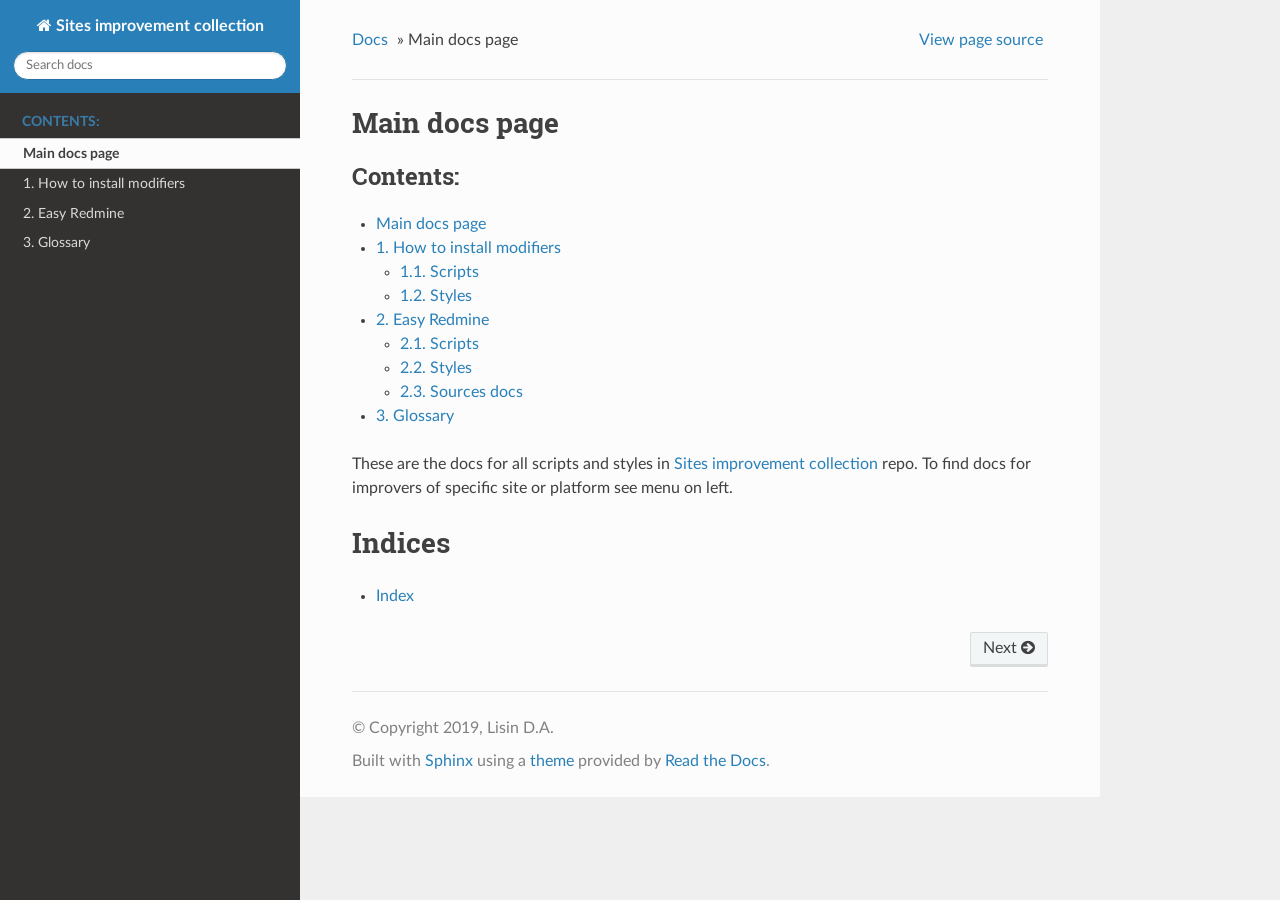
<file: docs/index.html>
<!DOCTYPE html>
<!--[if IE 8]><html class="no-js lt-ie9" lang="en" > <![endif]-->
<!--[if gt IE 8]><!--> <html class="no-js" lang="en" > <!--<![endif]-->
<head>
  <meta charset="utf-8">
  
  <meta name="viewport" content="width=device-width, initial-scale=1.0">
  
  <title>Main docs page &mdash; Sites improvement collection 1.0.0 documentation</title>
  

  
  
    <link rel="shortcut icon" href="_static/favicon.ico"/>
  
  
  

  
  <script type="text/javascript" src="_static/js/modernizr.min.js"></script>
  
    
      <script type="text/javascript" id="documentation_options" data-url_root="./" src="_static/documentation_options.js"></script>
        <script type="text/javascript" src="_static/jquery.js"></script>
        <script type="text/javascript" src="_static/underscore.js"></script>
        <script type="text/javascript" src="_static/doctools.js"></script>
        <script type="text/javascript" src="_static/language_data.js"></script>
    
    <script type="text/javascript" src="_static/js/theme.js"></script>

    

  
  <link rel="stylesheet" href="_static/css/theme.css" type="text/css" />
  <link rel="stylesheet" href="_static/pygments.css" type="text/css" />
  <link rel="stylesheet" href="_static/css/styles.css" type="text/css" />
    <link rel="index" title="Index" href="genindex.html" />
    <link rel="search" title="Search" href="search.html" />
    <link rel="next" title="1. How to install modifiers" href="how_to/index.html" /> 
</head>

<body class="wy-body-for-nav">

   
  <div class="wy-grid-for-nav">
    
    <nav data-toggle="wy-nav-shift" class="wy-nav-side">
      <div class="wy-side-scroll">
        <div class="wy-side-nav-search" >
          

          
            <a href="#" class="icon icon-home"> Sites improvement collection
          

          
          </a>

          
            
            
          

          
<div role="search">
  <form id="rtd-search-form" class="wy-form" action="search.html" method="get">
    <input type="text" name="q" placeholder="Search docs" />
    <input type="hidden" name="check_keywords" value="yes" />
    <input type="hidden" name="area" value="default" />
  </form>
</div>

          
        </div>

        <div class="wy-menu wy-menu-vertical" data-spy="affix" role="navigation" aria-label="main navigation">
          
            
            
              
            
            
              <p class="caption"><span class="caption-text">Contents:</span></p>
<ul class="current">
<li class="toctree-l1 current"><a class="current reference internal" href="#">Main docs page</a></li>
<li class="toctree-l1"><a class="reference internal" href="how_to/index.html">1. How to install modifiers</a></li>
<li class="toctree-l1"><a class="reference internal" href="easy_redmine/index.html">2. Easy Redmine</a></li>
<li class="toctree-l1"><a class="reference internal" href="glossary.html">3. Glossary</a></li>
</ul>

            
          
        </div>
      </div>
    </nav>

    <section data-toggle="wy-nav-shift" class="wy-nav-content-wrap">

      
      <nav class="wy-nav-top" aria-label="top navigation">
        
          <i data-toggle="wy-nav-top" class="fa fa-bars"></i>
          <a href="#">Sites improvement collection</a>
        
      </nav>


      <div class="wy-nav-content">
        
        <div class="rst-content">
        
          















<div role="navigation" aria-label="breadcrumbs navigation">

  <ul class="wy-breadcrumbs">
    
      <li><a href="#">Docs</a> &raquo;</li>
        
      <li>Main docs page</li>
    
    
      <li class="wy-breadcrumbs-aside">
        
            
            <a href="_sources/index.rst.txt" rel="nofollow"> View page source</a>
          
        
      </li>
    
  </ul>

  
  <hr/>
</div>
          <div role="main" class="document" itemscope="itemscope" itemtype="http://schema.org/Article">
           <div itemprop="articleBody">
            
  <div class="section" id="main-docs-page">
<h1>Main docs page<a class="headerlink" href="#main-docs-page" title="Permalink to this headline">¶</a></h1>
<div class="toctree-wrapper compound">
<p class="caption"><span class="caption-text">Contents:</span></p>
<ul class="current">
<li class="toctree-l1 current"><a class="current reference internal" href="#">Main docs page</a></li>
<li class="toctree-l1"><a class="reference internal" href="how_to/index.html">1. How to install modifiers</a><ul>
<li class="toctree-l2"><a class="reference internal" href="how_to/index.html#scripts">1.1. Scripts</a></li>
<li class="toctree-l2"><a class="reference internal" href="how_to/index.html#styles">1.2. Styles</a></li>
</ul>
</li>
<li class="toctree-l1"><a class="reference internal" href="easy_redmine/index.html">2. Easy Redmine</a><ul>
<li class="toctree-l2"><a class="reference internal" href="easy_redmine/scripts.html">2.1. Scripts</a></li>
<li class="toctree-l2"><a class="reference internal" href="easy_redmine/styles.html">2.2. Styles</a></li>
<li class="toctree-l2"><a class="reference internal" href="easy_redmine/src.html">2.3. Sources docs</a></li>
</ul>
</li>
<li class="toctree-l1"><a class="reference internal" href="glossary.html">3. Glossary</a></li>
</ul>
</div>
<p>These are the docs for all scripts and styles in
<a class="reference external" href="https://github.com/mrdimfox/sites_improvers_collection">Sites improvement collection</a> repo.
To find docs for improvers of specific site or platform see menu on left.</p>
</div>
<div class="section" id="indices">
<h1>Indices<a class="headerlink" href="#indices" title="Permalink to this headline">¶</a></h1>
<ul class="simple">
<li><p><a class="reference internal" href="genindex.html"><span class="std std-ref">Index</span></a></p></li>
</ul>
</div>


           </div>
           
          </div>
          <footer>
  
    <div class="rst-footer-buttons" role="navigation" aria-label="footer navigation">
      
        <a href="how_to/index.html" class="btn btn-neutral float-right" title="1. How to install modifiers" accesskey="n" rel="next">Next <span class="fa fa-arrow-circle-right"></span></a>
      
      
    </div>
  

  <hr/>

  <div role="contentinfo">
    <p>
        &copy; Copyright 2019, Lisin D.A.

    </p>
  </div>
  Built with <a href="http://sphinx-doc.org/">Sphinx</a> using a <a href="https://github.com/rtfd/sphinx_rtd_theme">theme</a> provided by <a href="https://readthedocs.org">Read the Docs</a>. 

</footer>

        </div>
      </div>

    </section>

  </div>
  


  <script type="text/javascript">
      jQuery(function () {
          SphinxRtdTheme.Navigation.enable(true);
      });
  </script>

  
  
    
   

</body>
</html>
</file>
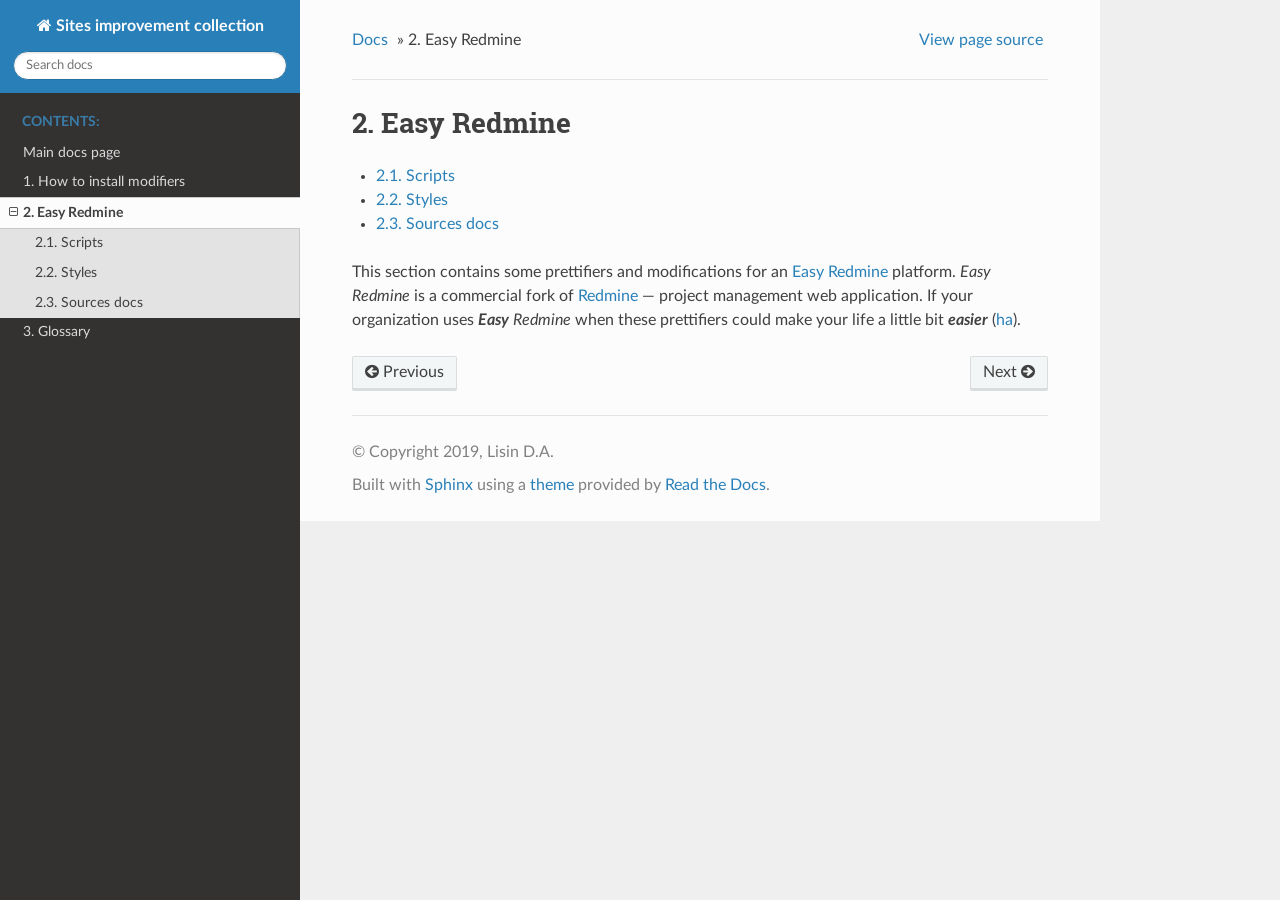
<file: docs/easy_redmine/index.html>
<!DOCTYPE html>
<!--[if IE 8]><html class="no-js lt-ie9" lang="en" > <![endif]-->
<!--[if gt IE 8]><!--> <html class="no-js" lang="en" > <!--<![endif]-->
<head>
  <meta charset="utf-8">
  
  <meta name="viewport" content="width=device-width, initial-scale=1.0">
  
  <title>2. Easy Redmine &mdash; Sites improvement collection 1.0.0 documentation</title>
  

  
  
    <link rel="shortcut icon" href="../_static/favicon.ico"/>
  
  
  

  
  <script type="text/javascript" src="../_static/js/modernizr.min.js"></script>
  
    
      <script type="text/javascript" id="documentation_options" data-url_root="../" src="../_static/documentation_options.js"></script>
        <script type="text/javascript" src="../_static/jquery.js"></script>
        <script type="text/javascript" src="../_static/underscore.js"></script>
        <script type="text/javascript" src="../_static/doctools.js"></script>
        <script type="text/javascript" src="../_static/language_data.js"></script>
    
    <script type="text/javascript" src="../_static/js/theme.js"></script>

    

  
  <link rel="stylesheet" href="../_static/css/theme.css" type="text/css" />
  <link rel="stylesheet" href="../_static/pygments.css" type="text/css" />
  <link rel="stylesheet" href="../_static/css/styles.css" type="text/css" />
    <link rel="index" title="Index" href="../genindex.html" />
    <link rel="search" title="Search" href="../search.html" />
    <link rel="next" title="2.1. Scripts" href="scripts.html" />
    <link rel="prev" title="1. How to install modifiers" href="../how_to/index.html" /> 
</head>

<body class="wy-body-for-nav">

   
  <div class="wy-grid-for-nav">
    
    <nav data-toggle="wy-nav-shift" class="wy-nav-side">
      <div class="wy-side-scroll">
        <div class="wy-side-nav-search" >
          

          
            <a href="../index.html" class="icon icon-home"> Sites improvement collection
          

          
          </a>

          
            
            
          

          
<div role="search">
  <form id="rtd-search-form" class="wy-form" action="../search.html" method="get">
    <input type="text" name="q" placeholder="Search docs" />
    <input type="hidden" name="check_keywords" value="yes" />
    <input type="hidden" name="area" value="default" />
  </form>
</div>

          
        </div>

        <div class="wy-menu wy-menu-vertical" data-spy="affix" role="navigation" aria-label="main navigation">
          
            
            
              
            
            
              <p class="caption"><span class="caption-text">Contents:</span></p>
<ul class="current">
<li class="toctree-l1"><a class="reference internal" href="../index.html">Main docs page</a></li>
<li class="toctree-l1"><a class="reference internal" href="../how_to/index.html">1. How to install modifiers</a></li>
<li class="toctree-l1 current"><a class="current reference internal" href="#">2. Easy Redmine</a><ul>
<li class="toctree-l2"><a class="reference internal" href="scripts.html">2.1. Scripts</a></li>
<li class="toctree-l2"><a class="reference internal" href="styles.html">2.2. Styles</a></li>
<li class="toctree-l2"><a class="reference internal" href="src.html">2.3. Sources docs</a></li>
</ul>
</li>
<li class="toctree-l1"><a class="reference internal" href="../glossary.html">3. Glossary</a></li>
</ul>

            
          
        </div>
      </div>
    </nav>

    <section data-toggle="wy-nav-shift" class="wy-nav-content-wrap">

      
      <nav class="wy-nav-top" aria-label="top navigation">
        
          <i data-toggle="wy-nav-top" class="fa fa-bars"></i>
          <a href="../index.html">Sites improvement collection</a>
        
      </nav>


      <div class="wy-nav-content">
        
        <div class="rst-content">
        
          















<div role="navigation" aria-label="breadcrumbs navigation">

  <ul class="wy-breadcrumbs">
    
      <li><a href="../index.html">Docs</a> &raquo;</li>
        
      <li>2. Easy Redmine</li>
    
    
      <li class="wy-breadcrumbs-aside">
        
            
            <a href="../_sources/easy_redmine/index.rst.txt" rel="nofollow"> View page source</a>
          
        
      </li>
    
  </ul>

  
  <hr/>
</div>
          <div role="main" class="document" itemscope="itemscope" itemtype="http://schema.org/Article">
           <div itemprop="articleBody">
            
  <div class="section" id="easy-redmine">
<h1>2. Easy Redmine<a class="headerlink" href="#easy-redmine" title="Permalink to this headline">¶</a></h1>
<div class="toctree-wrapper compound">
<ul>
<li class="toctree-l1"><a class="reference internal" href="scripts.html">2.1. Scripts</a></li>
<li class="toctree-l1"><a class="reference internal" href="styles.html">2.2. Styles</a></li>
<li class="toctree-l1"><a class="reference internal" href="src.html">2.3. Sources docs</a></li>
</ul>
</div>
<p>This section contains some prettifiers and modifications for an
<a class="reference external" href="https://www.easyredmine.com/">Easy Redmine</a> platform. <cite>Easy Redmine</cite>
is a commercial fork of <a class="reference external" href="http://www.redmine.org/">Redmine</a> — project
management web application. If your organization uses <span class="bolditalic">Easy</span>
<em>Redmine</em> when these prettifiers could make your life a little bit
<span class="bolditalic">easier</span> (<a class="reference internal" href="../glossary.html#term-ha"><span class="xref std std-term">ha</span></a>).</p>
</div>


           </div>
           
          </div>
          <footer>
  
    <div class="rst-footer-buttons" role="navigation" aria-label="footer navigation">
      
        <a href="scripts.html" class="btn btn-neutral float-right" title="2.1. Scripts" accesskey="n" rel="next">Next <span class="fa fa-arrow-circle-right"></span></a>
      
      
        <a href="../how_to/index.html" class="btn btn-neutral float-left" title="1. How to install modifiers" accesskey="p" rel="prev"><span class="fa fa-arrow-circle-left"></span> Previous</a>
      
    </div>
  

  <hr/>

  <div role="contentinfo">
    <p>
        &copy; Copyright 2019, Lisin D.A.

    </p>
  </div>
  Built with <a href="http://sphinx-doc.org/">Sphinx</a> using a <a href="https://github.com/rtfd/sphinx_rtd_theme">theme</a> provided by <a href="https://readthedocs.org">Read the Docs</a>. 

</footer>

        </div>
      </div>

    </section>

  </div>
  


  <script type="text/javascript">
      jQuery(function () {
          SphinxRtdTheme.Navigation.enable(true);
      });
  </script>

  
  
    
   

</body>
</html>
</file>
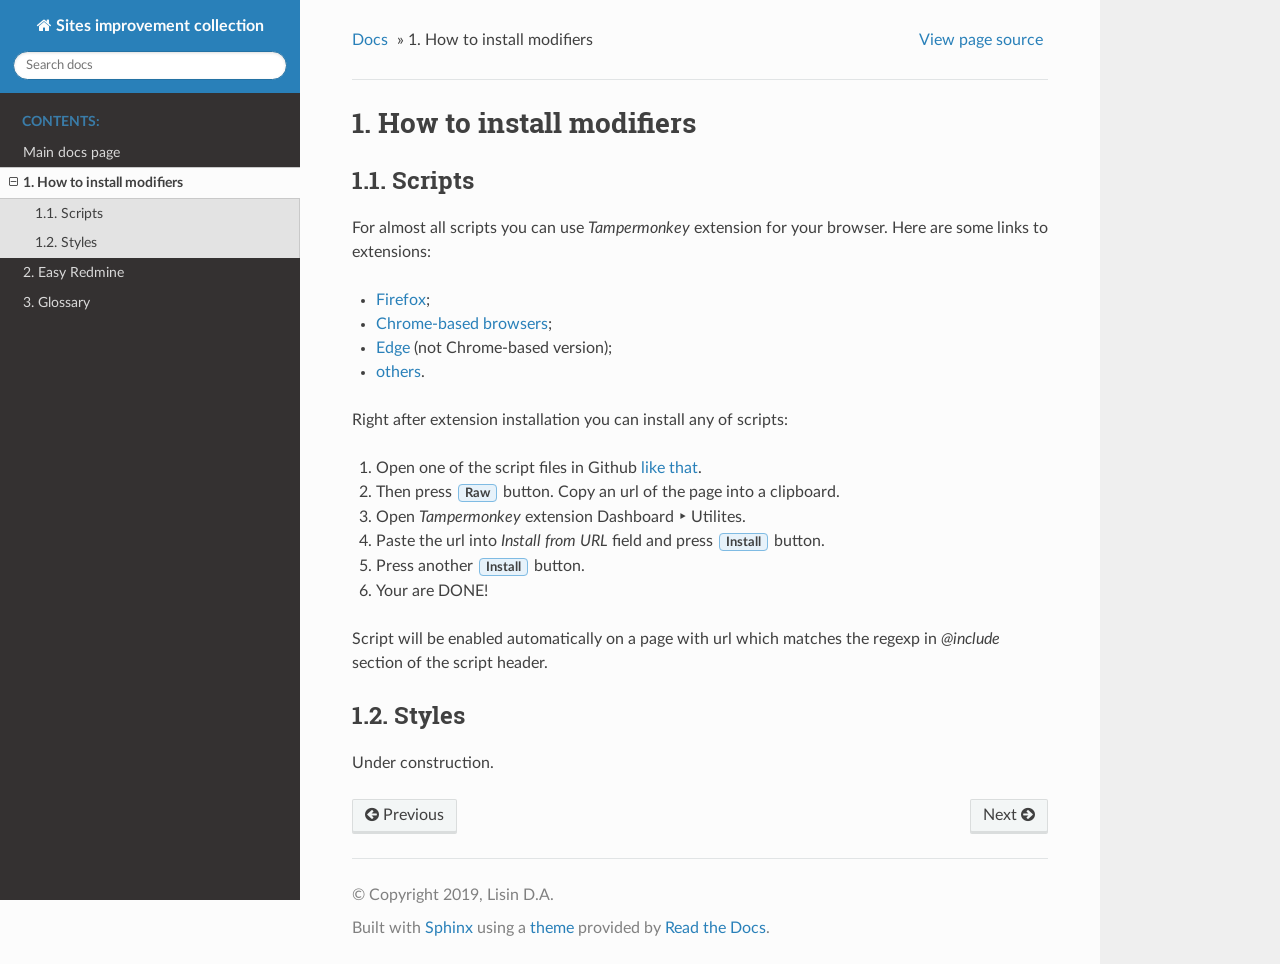
<file: docs/how_to/index.html>
<!DOCTYPE html>
<!--[if IE 8]><html class="no-js lt-ie9" lang="en" > <![endif]-->
<!--[if gt IE 8]><!--> <html class="no-js" lang="en" > <!--<![endif]-->
<head>
  <meta charset="utf-8">
  
  <meta name="viewport" content="width=device-width, initial-scale=1.0">
  
  <title>1. How to install modifiers &mdash; Sites improvement collection 1.0.0 documentation</title>
  

  
  
    <link rel="shortcut icon" href="../_static/favicon.ico"/>
  
  
  

  
  <script type="text/javascript" src="../_static/js/modernizr.min.js"></script>
  
    
      <script type="text/javascript" id="documentation_options" data-url_root="../" src="../_static/documentation_options.js"></script>
        <script type="text/javascript" src="../_static/jquery.js"></script>
        <script type="text/javascript" src="../_static/underscore.js"></script>
        <script type="text/javascript" src="../_static/doctools.js"></script>
        <script type="text/javascript" src="../_static/language_data.js"></script>
    
    <script type="text/javascript" src="../_static/js/theme.js"></script>

    

  
  <link rel="stylesheet" href="../_static/css/theme.css" type="text/css" />
  <link rel="stylesheet" href="../_static/pygments.css" type="text/css" />
  <link rel="stylesheet" href="../_static/css/styles.css" type="text/css" />
    <link rel="index" title="Index" href="../genindex.html" />
    <link rel="search" title="Search" href="../search.html" />
    <link rel="next" title="2. Easy Redmine" href="../easy_redmine/index.html" />
    <link rel="prev" title="Main docs page" href="../index.html" /> 
</head>

<body class="wy-body-for-nav">

   
  <div class="wy-grid-for-nav">
    
    <nav data-toggle="wy-nav-shift" class="wy-nav-side">
      <div class="wy-side-scroll">
        <div class="wy-side-nav-search" >
          

          
            <a href="../index.html" class="icon icon-home"> Sites improvement collection
          

          
          </a>

          
            
            
          

          
<div role="search">
  <form id="rtd-search-form" class="wy-form" action="../search.html" method="get">
    <input type="text" name="q" placeholder="Search docs" />
    <input type="hidden" name="check_keywords" value="yes" />
    <input type="hidden" name="area" value="default" />
  </form>
</div>

          
        </div>

        <div class="wy-menu wy-menu-vertical" data-spy="affix" role="navigation" aria-label="main navigation">
          
            
            
              
            
            
              <p class="caption"><span class="caption-text">Contents:</span></p>
<ul class="current">
<li class="toctree-l1"><a class="reference internal" href="../index.html">Main docs page</a></li>
<li class="toctree-l1 current"><a class="current reference internal" href="#">1. How to install modifiers</a><ul>
<li class="toctree-l2"><a class="reference internal" href="#scripts">1.1. Scripts</a></li>
<li class="toctree-l2"><a class="reference internal" href="#styles">1.2. Styles</a></li>
</ul>
</li>
<li class="toctree-l1"><a class="reference internal" href="../easy_redmine/index.html">2. Easy Redmine</a></li>
<li class="toctree-l1"><a class="reference internal" href="../glossary.html">3. Glossary</a></li>
</ul>

            
          
        </div>
      </div>
    </nav>

    <section data-toggle="wy-nav-shift" class="wy-nav-content-wrap">

      
      <nav class="wy-nav-top" aria-label="top navigation">
        
          <i data-toggle="wy-nav-top" class="fa fa-bars"></i>
          <a href="../index.html">Sites improvement collection</a>
        
      </nav>


      <div class="wy-nav-content">
        
        <div class="rst-content">
        
          















<div role="navigation" aria-label="breadcrumbs navigation">

  <ul class="wy-breadcrumbs">
    
      <li><a href="../index.html">Docs</a> &raquo;</li>
        
      <li>1. How to install modifiers</li>
    
    
      <li class="wy-breadcrumbs-aside">
        
            
            <a href="../_sources/how_to/index.rst.txt" rel="nofollow"> View page source</a>
          
        
      </li>
    
  </ul>

  
  <hr/>
</div>
          <div role="main" class="document" itemscope="itemscope" itemtype="http://schema.org/Article">
           <div itemprop="articleBody">
            
  <div class="section" id="how-to-install-modifiers">
<h1>1. How to install modifiers<a class="headerlink" href="#how-to-install-modifiers" title="Permalink to this headline">¶</a></h1>
<div class="section" id="scripts">
<h2>1.1. Scripts<a class="headerlink" href="#scripts" title="Permalink to this headline">¶</a></h2>
<p>For almost all scripts you can use <em class="extension">Tampermonkey</em> extension
for your browser. Here are some links to extensions:</p>
<ul class="simple">
<li><p><a class="reference external" href="https://www.tampermonkey.net/?ext=dhdg&amp;browser=firefox">Firefox</a>;</p></li>
<li><p><a class="reference external" href="https://www.tampermonkey.net/?ext=dhdg&amp;browser=chrome">Chrome-based browsers</a>;</p></li>
<li><p><a class="reference external" href="https://www.tampermonkey.net/?ext=dhdg&amp;browser=edge">Edge</a>  (not Chrome-based version);</p></li>
<li><p><a class="reference external" href="https://www.tampermonkey.net/index.php?ext=dhdg&amp;browser=safari">others</a>.</p></li>
</ul>
<p>Right after extension installation you can install any of scripts:</p>
<ol class="arabic simple">
<li><p>Open one of the script files in Github <a class="reference external" href="https://github.com/mrdimfox/sites_improvers_collection/blob/master/tampermonkey/easy_redmine/easy_redmine_toc.js">like that</a>.</p></li>
<li><p>Then press <span class="guilabel">Raw</span> button. Copy an url of the page into a clipboard.</p></li>
<li><p>Open <em class="extension">Tampermonkey</em> extension <span class="menuselection">Dashboard ‣
Utilites</span>.</p></li>
<li><p>Paste the url into <em>Install from URL</em> field and press <span class="guilabel">Install</span>
button.</p></li>
<li><p>Press another <span class="guilabel">Install</span> button.</p></li>
<li><p>Your are DONE!</p></li>
</ol>
<p>Script will be enabled automatically on a page with url which matches
the regexp in <cite>&#64;include</cite> section of the script header.</p>
</div>
<div class="section" id="styles">
<h2>1.2. Styles<a class="headerlink" href="#styles" title="Permalink to this headline">¶</a></h2>
<p>Under construction.</p>
</div>
</div>


           </div>
           
          </div>
          <footer>
  
    <div class="rst-footer-buttons" role="navigation" aria-label="footer navigation">
      
        <a href="../easy_redmine/index.html" class="btn btn-neutral float-right" title="2. Easy Redmine" accesskey="n" rel="next">Next <span class="fa fa-arrow-circle-right"></span></a>
      
      
        <a href="../index.html" class="btn btn-neutral float-left" title="Main docs page" accesskey="p" rel="prev"><span class="fa fa-arrow-circle-left"></span> Previous</a>
      
    </div>
  

  <hr/>

  <div role="contentinfo">
    <p>
        &copy; Copyright 2019, Lisin D.A.

    </p>
  </div>
  Built with <a href="http://sphinx-doc.org/">Sphinx</a> using a <a href="https://github.com/rtfd/sphinx_rtd_theme">theme</a> provided by <a href="https://readthedocs.org">Read the Docs</a>. 

</footer>

        </div>
      </div>

    </section>

  </div>
  


  <script type="text/javascript">
      jQuery(function () {
          SphinxRtdTheme.Navigation.enable(true);
      });
  </script>

  
  
    
   

</body>
</html>
</file>
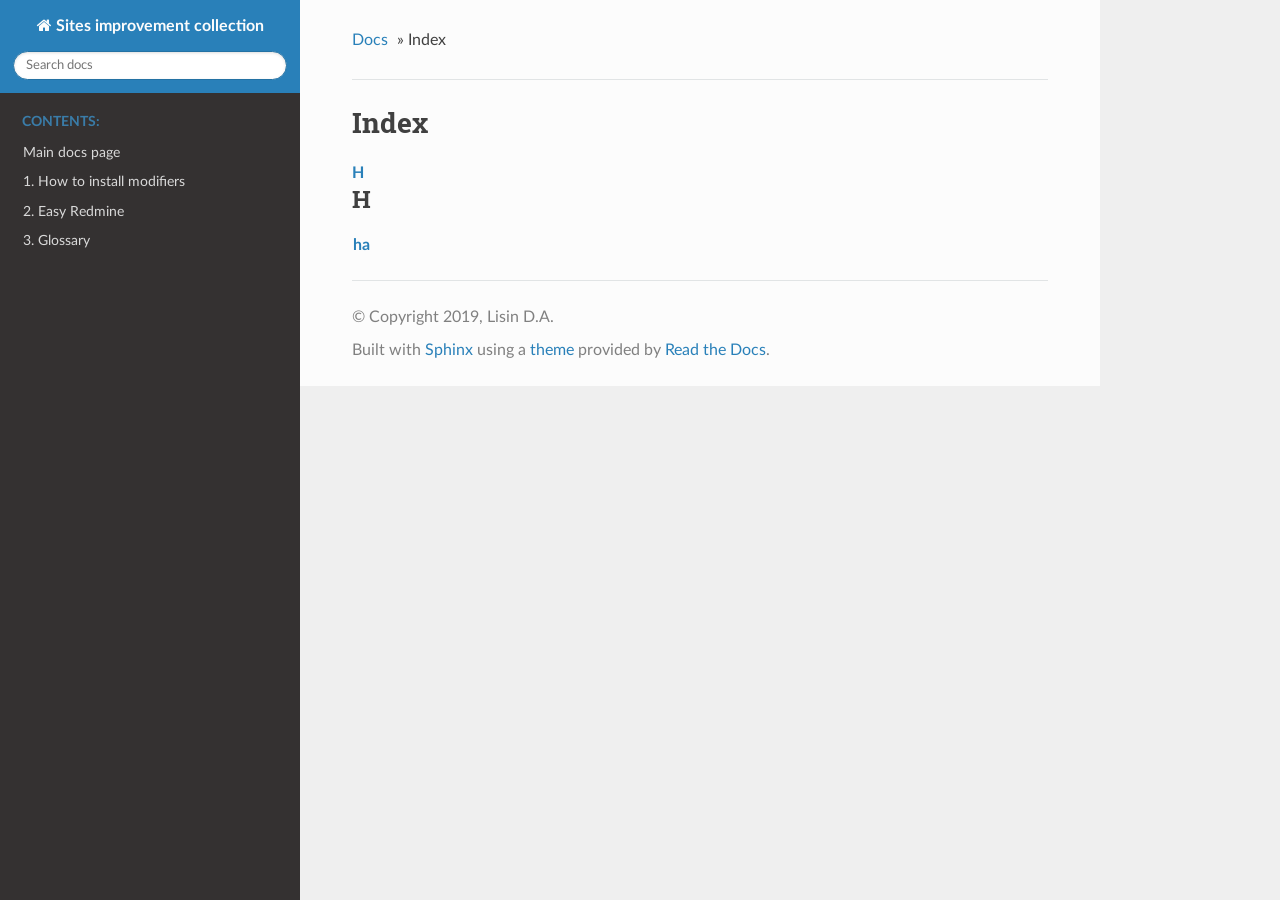
<file: docs/genindex.html>
<!DOCTYPE html>
<!--[if IE 8]><html class="no-js lt-ie9" lang="en" > <![endif]-->
<!--[if gt IE 8]><!--> <html class="no-js" lang="en" > <!--<![endif]-->
<head>
  <meta charset="utf-8">
  
  <meta name="viewport" content="width=device-width, initial-scale=1.0">
  
  <title>Index &mdash; Sites improvement collection 1.0.0 documentation</title>
  

  
  
    <link rel="shortcut icon" href="_static/favicon.ico"/>
  
  
  

  
  <script type="text/javascript" src="_static/js/modernizr.min.js"></script>
  
    
      <script type="text/javascript" id="documentation_options" data-url_root="./" src="_static/documentation_options.js"></script>
        <script type="text/javascript" src="_static/jquery.js"></script>
        <script type="text/javascript" src="_static/underscore.js"></script>
        <script type="text/javascript" src="_static/doctools.js"></script>
        <script type="text/javascript" src="_static/language_data.js"></script>
    
    <script type="text/javascript" src="_static/js/theme.js"></script>

    

  
  <link rel="stylesheet" href="_static/css/theme.css" type="text/css" />
  <link rel="stylesheet" href="_static/pygments.css" type="text/css" />
  <link rel="stylesheet" href="_static/css/styles.css" type="text/css" />
    <link rel="index" title="Index" href="#" />
    <link rel="search" title="Search" href="search.html" /> 
</head>

<body class="wy-body-for-nav">

   
  <div class="wy-grid-for-nav">
    
    <nav data-toggle="wy-nav-shift" class="wy-nav-side">
      <div class="wy-side-scroll">
        <div class="wy-side-nav-search" >
          

          
            <a href="index.html" class="icon icon-home"> Sites improvement collection
          

          
          </a>

          
            
            
          

          
<div role="search">
  <form id="rtd-search-form" class="wy-form" action="search.html" method="get">
    <input type="text" name="q" placeholder="Search docs" />
    <input type="hidden" name="check_keywords" value="yes" />
    <input type="hidden" name="area" value="default" />
  </form>
</div>

          
        </div>

        <div class="wy-menu wy-menu-vertical" data-spy="affix" role="navigation" aria-label="main navigation">
          
            
            
              
            
            
              <p class="caption"><span class="caption-text">Contents:</span></p>
<ul>
<li class="toctree-l1"><a class="reference internal" href="index.html">Main docs page</a></li>
<li class="toctree-l1"><a class="reference internal" href="how_to/index.html">1. How to install modifiers</a></li>
<li class="toctree-l1"><a class="reference internal" href="easy_redmine/index.html">2. Easy Redmine</a></li>
<li class="toctree-l1"><a class="reference internal" href="glossary.html">3. Glossary</a></li>
</ul>

            
          
        </div>
      </div>
    </nav>

    <section data-toggle="wy-nav-shift" class="wy-nav-content-wrap">

      
      <nav class="wy-nav-top" aria-label="top navigation">
        
          <i data-toggle="wy-nav-top" class="fa fa-bars"></i>
          <a href="index.html">Sites improvement collection</a>
        
      </nav>


      <div class="wy-nav-content">
        
        <div class="rst-content">
        
          















<div role="navigation" aria-label="breadcrumbs navigation">

  <ul class="wy-breadcrumbs">
    
      <li><a href="index.html">Docs</a> &raquo;</li>
        
      <li>Index</li>
    
    
      <li class="wy-breadcrumbs-aside">
        
            
        
      </li>
    
  </ul>

  
  <hr/>
</div>
          <div role="main" class="document" itemscope="itemscope" itemtype="http://schema.org/Article">
           <div itemprop="articleBody">
            

<h1 id="index">Index</h1>

<div class="genindex-jumpbox">
 <a href="#H"><strong>H</strong></a>
 
</div>
<h2 id="H">H</h2>
<table style="width: 100%" class="indextable genindextable"><tr>
  <td style="width: 33%; vertical-align: top;"><ul>
      <li><a href="glossary.html#term-ha"><strong>ha</strong></a>
</li>
  </ul></td>
</tr></table>



           </div>
           
          </div>
          <footer>
  

  <hr/>

  <div role="contentinfo">
    <p>
        &copy; Copyright 2019, Lisin D.A.

    </p>
  </div>
  Built with <a href="http://sphinx-doc.org/">Sphinx</a> using a <a href="https://github.com/rtfd/sphinx_rtd_theme">theme</a> provided by <a href="https://readthedocs.org">Read the Docs</a>. 

</footer>

        </div>
      </div>

    </section>

  </div>
  


  <script type="text/javascript">
      jQuery(function () {
          SphinxRtdTheme.Navigation.enable(true);
      });
  </script>

  
  
    
   

</body>
</html>
</file>
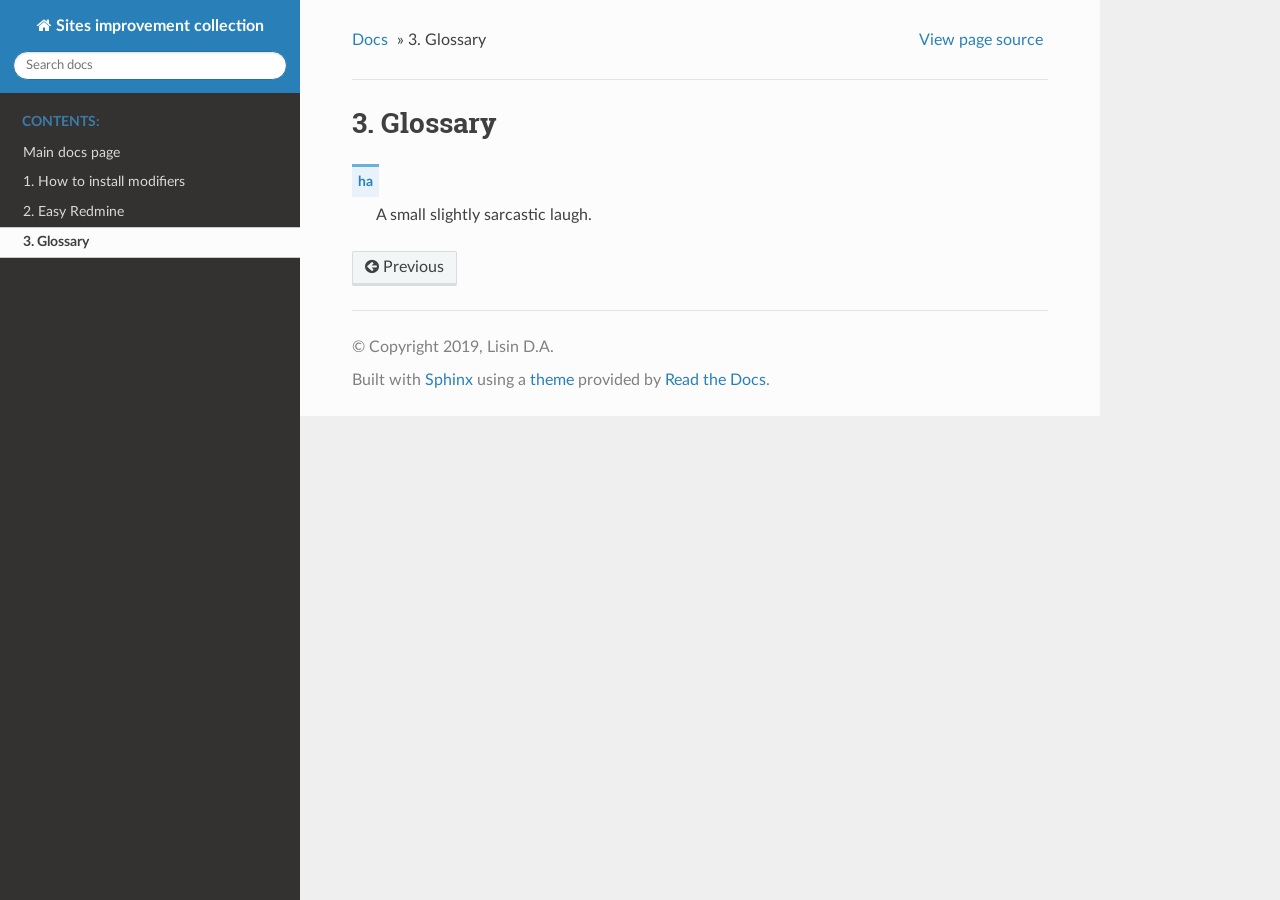
<file: docs/glossary.html>
<!DOCTYPE html>
<!--[if IE 8]><html class="no-js lt-ie9" lang="en" > <![endif]-->
<!--[if gt IE 8]><!--> <html class="no-js" lang="en" > <!--<![endif]-->
<head>
  <meta charset="utf-8">
  
  <meta name="viewport" content="width=device-width, initial-scale=1.0">
  
  <title>3. Glossary &mdash; Sites improvement collection 1.0.0 documentation</title>
  

  
  
    <link rel="shortcut icon" href="_static/favicon.ico"/>
  
  
  

  
  <script type="text/javascript" src="_static/js/modernizr.min.js"></script>
  
    
      <script type="text/javascript" id="documentation_options" data-url_root="./" src="_static/documentation_options.js"></script>
        <script type="text/javascript" src="_static/jquery.js"></script>
        <script type="text/javascript" src="_static/underscore.js"></script>
        <script type="text/javascript" src="_static/doctools.js"></script>
        <script type="text/javascript" src="_static/language_data.js"></script>
    
    <script type="text/javascript" src="_static/js/theme.js"></script>

    

  
  <link rel="stylesheet" href="_static/css/theme.css" type="text/css" />
  <link rel="stylesheet" href="_static/pygments.css" type="text/css" />
  <link rel="stylesheet" href="_static/css/styles.css" type="text/css" />
    <link rel="index" title="Index" href="genindex.html" />
    <link rel="search" title="Search" href="search.html" />
    <link rel="prev" title="2.3. Sources docs" href="easy_redmine/src.html" /> 
</head>

<body class="wy-body-for-nav">

   
  <div class="wy-grid-for-nav">
    
    <nav data-toggle="wy-nav-shift" class="wy-nav-side">
      <div class="wy-side-scroll">
        <div class="wy-side-nav-search" >
          

          
            <a href="index.html" class="icon icon-home"> Sites improvement collection
          

          
          </a>

          
            
            
          

          
<div role="search">
  <form id="rtd-search-form" class="wy-form" action="search.html" method="get">
    <input type="text" name="q" placeholder="Search docs" />
    <input type="hidden" name="check_keywords" value="yes" />
    <input type="hidden" name="area" value="default" />
  </form>
</div>

          
        </div>

        <div class="wy-menu wy-menu-vertical" data-spy="affix" role="navigation" aria-label="main navigation">
          
            
            
              
            
            
              <p class="caption"><span class="caption-text">Contents:</span></p>
<ul class="current">
<li class="toctree-l1"><a class="reference internal" href="index.html">Main docs page</a></li>
<li class="toctree-l1"><a class="reference internal" href="how_to/index.html">1. How to install modifiers</a></li>
<li class="toctree-l1"><a class="reference internal" href="easy_redmine/index.html">2. Easy Redmine</a></li>
<li class="toctree-l1 current"><a class="current reference internal" href="#">3. Glossary</a></li>
</ul>

            
          
        </div>
      </div>
    </nav>

    <section data-toggle="wy-nav-shift" class="wy-nav-content-wrap">

      
      <nav class="wy-nav-top" aria-label="top navigation">
        
          <i data-toggle="wy-nav-top" class="fa fa-bars"></i>
          <a href="index.html">Sites improvement collection</a>
        
      </nav>


      <div class="wy-nav-content">
        
        <div class="rst-content">
        
          















<div role="navigation" aria-label="breadcrumbs navigation">

  <ul class="wy-breadcrumbs">
    
      <li><a href="index.html">Docs</a> &raquo;</li>
        
      <li>3. Glossary</li>
    
    
      <li class="wy-breadcrumbs-aside">
        
            
            <a href="_sources/glossary.rst.txt" rel="nofollow"> View page source</a>
          
        
      </li>
    
  </ul>

  
  <hr/>
</div>
          <div role="main" class="document" itemscope="itemscope" itemtype="http://schema.org/Article">
           <div itemprop="articleBody">
            
  <div class="section" id="glossary">
<h1>3. Glossary<a class="headerlink" href="#glossary" title="Permalink to this headline">¶</a></h1>
<dl class="glossary simple">
<dt id="term-ha">ha</dt><dd><p>A small slightly sarcastic laugh.</p>
</dd>
</dl>
</div>


           </div>
           
          </div>
          <footer>
  
    <div class="rst-footer-buttons" role="navigation" aria-label="footer navigation">
      
      
        <a href="easy_redmine/src.html" class="btn btn-neutral float-left" title="2.3. Sources docs" accesskey="p" rel="prev"><span class="fa fa-arrow-circle-left"></span> Previous</a>
      
    </div>
  

  <hr/>

  <div role="contentinfo">
    <p>
        &copy; Copyright 2019, Lisin D.A.

    </p>
  </div>
  Built with <a href="http://sphinx-doc.org/">Sphinx</a> using a <a href="https://github.com/rtfd/sphinx_rtd_theme">theme</a> provided by <a href="https://readthedocs.org">Read the Docs</a>. 

</footer>

        </div>
      </div>

    </section>

  </div>
  


  <script type="text/javascript">
      jQuery(function () {
          SphinxRtdTheme.Navigation.enable(true);
      });
  </script>

  
  
    
   

</body>
</html>
</file>
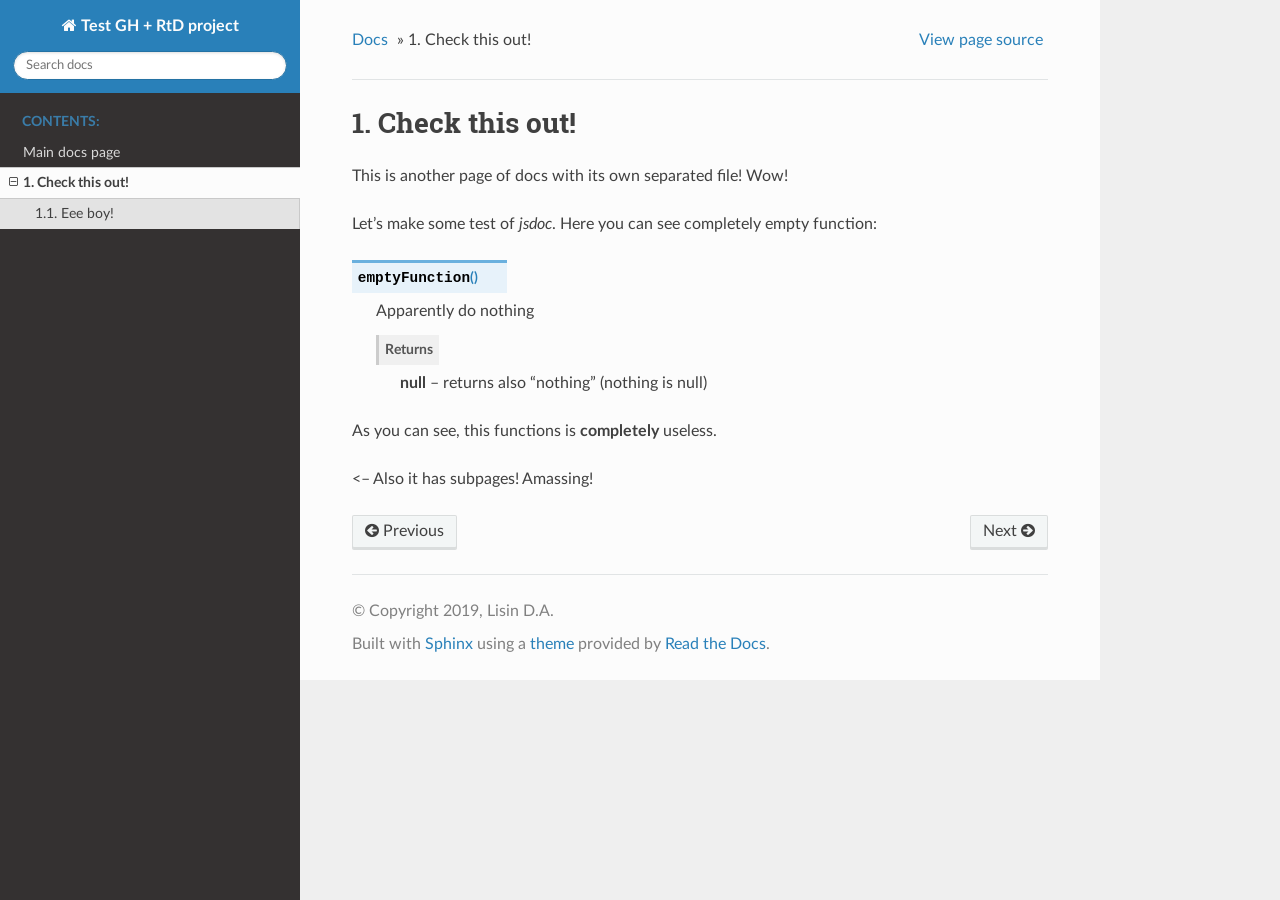
<file: docs/other_page.html>
<!DOCTYPE html>
<!--[if IE 8]><html class="no-js lt-ie9" lang="en" > <![endif]-->
<!--[if gt IE 8]><!--> <html class="no-js" lang="en" > <!--<![endif]-->
<head>
  <meta charset="utf-8">
  
  <meta name="viewport" content="width=device-width, initial-scale=1.0">
  
  <title>1. Check this out! &mdash; Test GH + RtD project 1.0.0 documentation</title>
  

  
  
    <link rel="shortcut icon" href="_static/favicon.ico"/>
  
  
  

  
  <script type="text/javascript" src="_static/js/modernizr.min.js"></script>
  
    
      <script type="text/javascript" id="documentation_options" data-url_root="./" src="_static/documentation_options.js"></script>
        <script type="text/javascript" src="_static/jquery.js"></script>
        <script type="text/javascript" src="_static/underscore.js"></script>
        <script type="text/javascript" src="_static/doctools.js"></script>
        <script type="text/javascript" src="_static/language_data.js"></script>
    
    <script type="text/javascript" src="_static/js/theme.js"></script>

    

  
  <link rel="stylesheet" href="_static/css/theme.css" type="text/css" />
  <link rel="stylesheet" href="_static/pygments.css" type="text/css" />
    <link rel="index" title="Index" href="genindex.html" />
    <link rel="search" title="Search" href="search.html" />
    <link rel="next" title="1.1. Eee boy!" href="other_page_subpage.html" />
    <link rel="prev" title="Main docs page" href="index.html" /> 
</head>

<body class="wy-body-for-nav">

   
  <div class="wy-grid-for-nav">
    
    <nav data-toggle="wy-nav-shift" class="wy-nav-side">
      <div class="wy-side-scroll">
        <div class="wy-side-nav-search" >
          

          
            <a href="index.html" class="icon icon-home"> Test GH + RtD project
          

          
          </a>

          
            
            
          

          
<div role="search">
  <form id="rtd-search-form" class="wy-form" action="search.html" method="get">
    <input type="text" name="q" placeholder="Search docs" />
    <input type="hidden" name="check_keywords" value="yes" />
    <input type="hidden" name="area" value="default" />
  </form>
</div>

          
        </div>

        <div class="wy-menu wy-menu-vertical" data-spy="affix" role="navigation" aria-label="main navigation">
          
            
            
              
            
            
              <p class="caption"><span class="caption-text">Contents:</span></p>
<ul class="current">
<li class="toctree-l1"><a class="reference internal" href="index.html">Main docs page</a></li>
<li class="toctree-l1 current"><a class="current reference internal" href="#">1. Check this out!</a><ul>
<li class="toctree-l2"><a class="reference internal" href="other_page_subpage.html">1.1. Eee boy!</a></li>
</ul>
</li>
</ul>

            
          
        </div>
      </div>
    </nav>

    <section data-toggle="wy-nav-shift" class="wy-nav-content-wrap">

      
      <nav class="wy-nav-top" aria-label="top navigation">
        
          <i data-toggle="wy-nav-top" class="fa fa-bars"></i>
          <a href="index.html">Test GH + RtD project</a>
        
      </nav>


      <div class="wy-nav-content">
        
        <div class="rst-content">
        
          















<div role="navigation" aria-label="breadcrumbs navigation">

  <ul class="wy-breadcrumbs">
    
      <li><a href="index.html">Docs</a> &raquo;</li>
        
      <li>1. Check this out!</li>
    
    
      <li class="wy-breadcrumbs-aside">
        
            
            <a href="_sources/other_page.rst.txt" rel="nofollow"> View page source</a>
          
        
      </li>
    
  </ul>

  
  <hr/>
</div>
          <div role="main" class="document" itemscope="itemscope" itemtype="http://schema.org/Article">
           <div itemprop="articleBody">
            
  <div class="section" id="check-this-out">
<h1>1. Check this out!<a class="headerlink" href="#check-this-out" title="Permalink to this headline">¶</a></h1>
<div class="toctree-wrapper compound">
</div>
<p>This is another page of docs with its own
separated file! Wow!</p>
<p>Let’s make some test of <cite>jsdoc</cite>.
Here you can see completely empty function:</p>
<dl class="function">
<dt id="emptyFunction">
<code class="sig-name descname">emptyFunction</code><span class="sig-paren">(</span><span class="sig-paren">)</span><a class="headerlink" href="#emptyFunction" title="Permalink to this definition">¶</a></dt>
<dd><p>Apparently do nothing</p>
<dl class="field-list simple">
<dt class="field-odd">Returns</dt>
<dd class="field-odd"><p><strong>null</strong> – returns also “nothing” (nothing is null)</p>
</dd>
</dl>
</dd></dl>

<p>As you can see, this functions is <strong>completely</strong> useless.</p>
<p>&lt;– Also it has subpages! Amassing!</p>
</div>


           </div>
           
          </div>
          <footer>
  
    <div class="rst-footer-buttons" role="navigation" aria-label="footer navigation">
      
        <a href="other_page_subpage.html" class="btn btn-neutral float-right" title="1.1. Eee boy!" accesskey="n" rel="next">Next <span class="fa fa-arrow-circle-right"></span></a>
      
      
        <a href="index.html" class="btn btn-neutral float-left" title="Main docs page" accesskey="p" rel="prev"><span class="fa fa-arrow-circle-left"></span> Previous</a>
      
    </div>
  

  <hr/>

  <div role="contentinfo">
    <p>
        &copy; Copyright 2019, Lisin D.A.

    </p>
  </div>
  Built with <a href="http://sphinx-doc.org/">Sphinx</a> using a <a href="https://github.com/rtfd/sphinx_rtd_theme">theme</a> provided by <a href="https://readthedocs.org">Read the Docs</a>. 

</footer>

        </div>
      </div>

    </section>

  </div>
  


  <script type="text/javascript">
      jQuery(function () {
          SphinxRtdTheme.Navigation.enable(true);
      });
  </script>

  
  
    
   

</body>
</html>
</file>
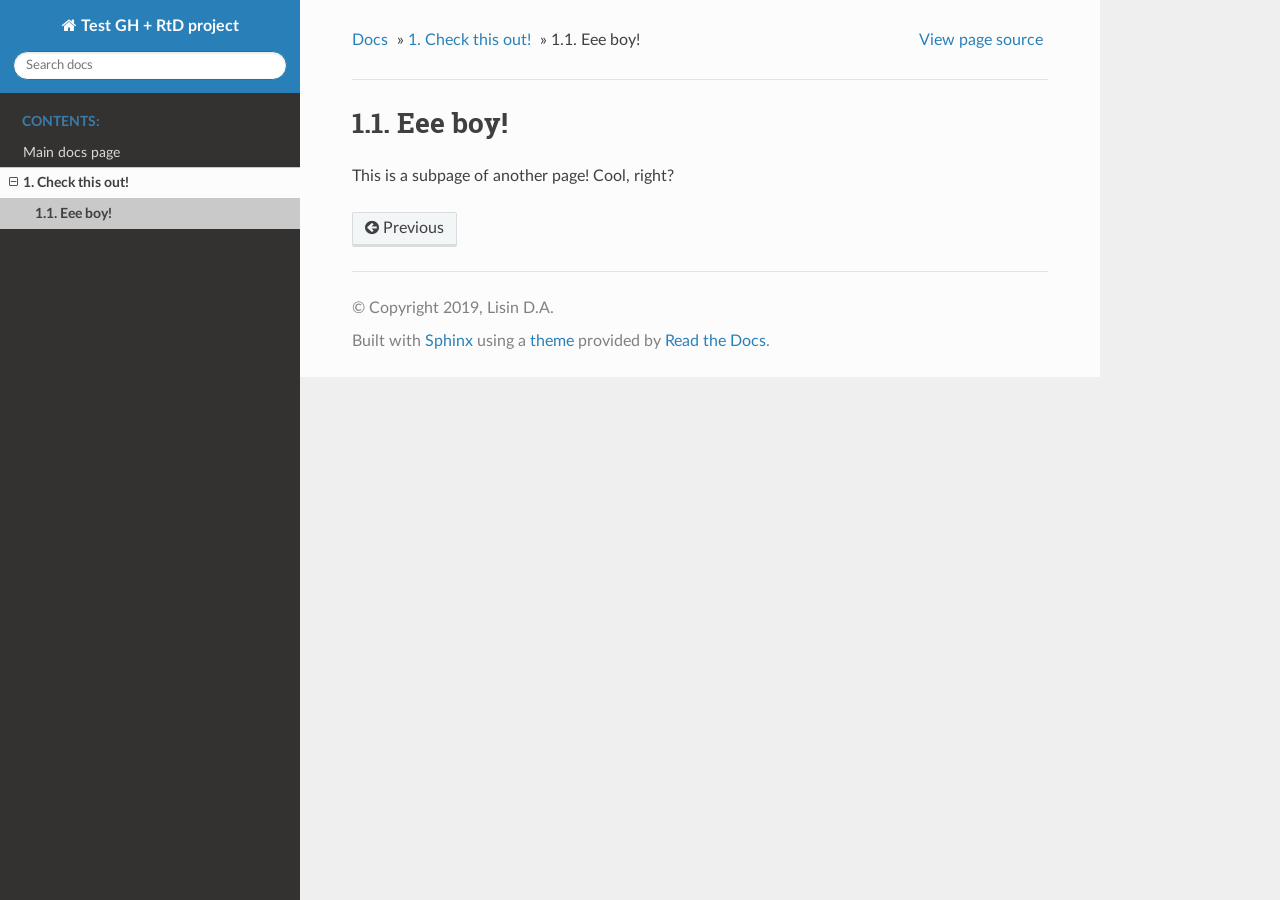
<file: docs/other_page_subpage.html>
<!DOCTYPE html>
<!--[if IE 8]><html class="no-js lt-ie9" lang="en" > <![endif]-->
<!--[if gt IE 8]><!--> <html class="no-js" lang="en" > <!--<![endif]-->
<head>
  <meta charset="utf-8">
  
  <meta name="viewport" content="width=device-width, initial-scale=1.0">
  
  <title>1.1. Eee boy! &mdash; Test GH + RtD project 1.0.0 documentation</title>
  

  
  
    <link rel="shortcut icon" href="_static/favicon.ico"/>
  
  
  

  
  <script type="text/javascript" src="_static/js/modernizr.min.js"></script>
  
    
      <script type="text/javascript" id="documentation_options" data-url_root="./" src="_static/documentation_options.js"></script>
        <script type="text/javascript" src="_static/jquery.js"></script>
        <script type="text/javascript" src="_static/underscore.js"></script>
        <script type="text/javascript" src="_static/doctools.js"></script>
        <script type="text/javascript" src="_static/language_data.js"></script>
    
    <script type="text/javascript" src="_static/js/theme.js"></script>

    

  
  <link rel="stylesheet" href="_static/css/theme.css" type="text/css" />
  <link rel="stylesheet" href="_static/pygments.css" type="text/css" />
    <link rel="index" title="Index" href="genindex.html" />
    <link rel="search" title="Search" href="search.html" />
    <link rel="prev" title="1. Check this out!" href="other_page.html" /> 
</head>

<body class="wy-body-for-nav">

   
  <div class="wy-grid-for-nav">
    
    <nav data-toggle="wy-nav-shift" class="wy-nav-side">
      <div class="wy-side-scroll">
        <div class="wy-side-nav-search" >
          

          
            <a href="index.html" class="icon icon-home"> Test GH + RtD project
          

          
          </a>

          
            
            
          

          
<div role="search">
  <form id="rtd-search-form" class="wy-form" action="search.html" method="get">
    <input type="text" name="q" placeholder="Search docs" />
    <input type="hidden" name="check_keywords" value="yes" />
    <input type="hidden" name="area" value="default" />
  </form>
</div>

          
        </div>

        <div class="wy-menu wy-menu-vertical" data-spy="affix" role="navigation" aria-label="main navigation">
          
            
            
              
            
            
              <p class="caption"><span class="caption-text">Contents:</span></p>
<ul class="current">
<li class="toctree-l1"><a class="reference internal" href="index.html">Main docs page</a></li>
<li class="toctree-l1 current"><a class="reference internal" href="other_page.html">1. Check this out!</a><ul class="current">
<li class="toctree-l2 current"><a class="current reference internal" href="#">1.1. Eee boy!</a></li>
</ul>
</li>
</ul>

            
          
        </div>
      </div>
    </nav>

    <section data-toggle="wy-nav-shift" class="wy-nav-content-wrap">

      
      <nav class="wy-nav-top" aria-label="top navigation">
        
          <i data-toggle="wy-nav-top" class="fa fa-bars"></i>
          <a href="index.html">Test GH + RtD project</a>
        
      </nav>


      <div class="wy-nav-content">
        
        <div class="rst-content">
        
          















<div role="navigation" aria-label="breadcrumbs navigation">

  <ul class="wy-breadcrumbs">
    
      <li><a href="index.html">Docs</a> &raquo;</li>
        
          <li><a href="other_page.html">1. Check this out!</a> &raquo;</li>
        
      <li>1.1. Eee boy!</li>
    
    
      <li class="wy-breadcrumbs-aside">
        
            
            <a href="_sources/other_page_subpage.rst.txt" rel="nofollow"> View page source</a>
          
        
      </li>
    
  </ul>

  
  <hr/>
</div>
          <div role="main" class="document" itemscope="itemscope" itemtype="http://schema.org/Article">
           <div itemprop="articleBody">
            
  <div class="section" id="eee-boy">
<h1>1.1. Eee boy!<a class="headerlink" href="#eee-boy" title="Permalink to this headline">¶</a></h1>
<p>This is a subpage of another page! Cool, right?</p>
</div>


           </div>
           
          </div>
          <footer>
  
    <div class="rst-footer-buttons" role="navigation" aria-label="footer navigation">
      
      
        <a href="other_page.html" class="btn btn-neutral float-left" title="1. Check this out!" accesskey="p" rel="prev"><span class="fa fa-arrow-circle-left"></span> Previous</a>
      
    </div>
  

  <hr/>

  <div role="contentinfo">
    <p>
        &copy; Copyright 2019, Lisin D.A.

    </p>
  </div>
  Built with <a href="http://sphinx-doc.org/">Sphinx</a> using a <a href="https://github.com/rtfd/sphinx_rtd_theme">theme</a> provided by <a href="https://readthedocs.org">Read the Docs</a>. 

</footer>

        </div>
      </div>

    </section>

  </div>
  


  <script type="text/javascript">
      jQuery(function () {
          SphinxRtdTheme.Navigation.enable(true);
      });
  </script>

  
  
    
   

</body>
</html>
</file>
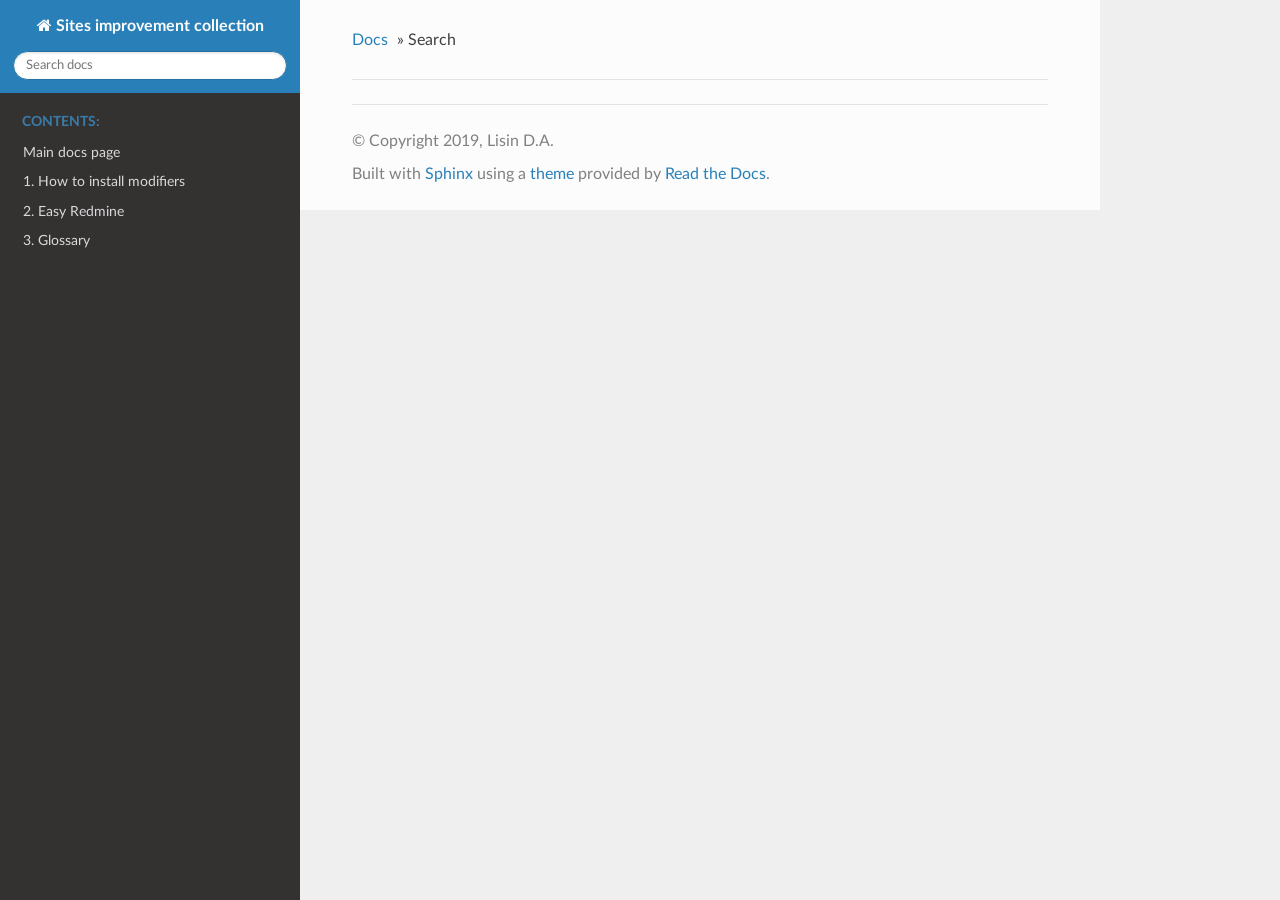
<file: docs/search.html>
<!DOCTYPE html>
<!--[if IE 8]><html class="no-js lt-ie9" lang="en" > <![endif]-->
<!--[if gt IE 8]><!--> <html class="no-js" lang="en" > <!--<![endif]-->
<head>
  <meta charset="utf-8">
  
  <meta name="viewport" content="width=device-width, initial-scale=1.0">
  
  <title>Search &mdash; Sites improvement collection 1.0.0 documentation</title>
  

  
  
    <link rel="shortcut icon" href="_static/favicon.ico"/>
  
  
  

  
  <script type="text/javascript" src="_static/js/modernizr.min.js"></script>
  
    
      <script type="text/javascript" id="documentation_options" data-url_root="./" src="_static/documentation_options.js"></script>
        <script type="text/javascript" src="_static/jquery.js"></script>
        <script type="text/javascript" src="_static/underscore.js"></script>
        <script type="text/javascript" src="_static/doctools.js"></script>
        <script type="text/javascript" src="_static/language_data.js"></script>
        <script type="text/javascript" src="_static/searchtools.js"></script>
    
    <script type="text/javascript" src="_static/js/theme.js"></script>

    

  
  <link rel="stylesheet" href="_static/css/theme.css" type="text/css" />
  <link rel="stylesheet" href="_static/pygments.css" type="text/css" />
  <link rel="stylesheet" href="_static/css/styles.css" type="text/css" />
    <link rel="index" title="Index" href="genindex.html" />
    <link rel="search" title="Search" href="#" /> 
</head>

<body class="wy-body-for-nav">

   
  <div class="wy-grid-for-nav">
    
    <nav data-toggle="wy-nav-shift" class="wy-nav-side">
      <div class="wy-side-scroll">
        <div class="wy-side-nav-search" >
          

          
            <a href="index.html" class="icon icon-home"> Sites improvement collection
          

          
          </a>

          
            
            
          

          
<div role="search">
  <form id="rtd-search-form" class="wy-form" action="#" method="get">
    <input type="text" name="q" placeholder="Search docs" />
    <input type="hidden" name="check_keywords" value="yes" />
    <input type="hidden" name="area" value="default" />
  </form>
</div>

          
        </div>

        <div class="wy-menu wy-menu-vertical" data-spy="affix" role="navigation" aria-label="main navigation">
          
            
            
              
            
            
              <p class="caption"><span class="caption-text">Contents:</span></p>
<ul>
<li class="toctree-l1"><a class="reference internal" href="index.html">Main docs page</a></li>
<li class="toctree-l1"><a class="reference internal" href="how_to/index.html">1. How to install modifiers</a></li>
<li class="toctree-l1"><a class="reference internal" href="easy_redmine/index.html">2. Easy Redmine</a></li>
<li class="toctree-l1"><a class="reference internal" href="glossary.html">3. Glossary</a></li>
</ul>

            
          
        </div>
      </div>
    </nav>

    <section data-toggle="wy-nav-shift" class="wy-nav-content-wrap">

      
      <nav class="wy-nav-top" aria-label="top navigation">
        
          <i data-toggle="wy-nav-top" class="fa fa-bars"></i>
          <a href="index.html">Sites improvement collection</a>
        
      </nav>


      <div class="wy-nav-content">
        
        <div class="rst-content">
        
          















<div role="navigation" aria-label="breadcrumbs navigation">

  <ul class="wy-breadcrumbs">
    
      <li><a href="index.html">Docs</a> &raquo;</li>
        
      <li>Search</li>
    
    
      <li class="wy-breadcrumbs-aside">
        
            
        
      </li>
    
  </ul>

  
  <hr/>
</div>
          <div role="main" class="document" itemscope="itemscope" itemtype="http://schema.org/Article">
           <div itemprop="articleBody">
            
  <noscript>
  <div id="fallback" class="admonition warning">
    <p class="last">
      Please activate JavaScript to enable the search
      functionality.
    </p>
  </div>
  </noscript>

  
  <div id="search-results">
  
  </div>

           </div>
           
          </div>
          <footer>
  

  <hr/>

  <div role="contentinfo">
    <p>
        &copy; Copyright 2019, Lisin D.A.

    </p>
  </div>
  Built with <a href="http://sphinx-doc.org/">Sphinx</a> using a <a href="https://github.com/rtfd/sphinx_rtd_theme">theme</a> provided by <a href="https://readthedocs.org">Read the Docs</a>. 

</footer>

        </div>
      </div>

    </section>

  </div>
  


  <script type="text/javascript">
      jQuery(function () {
          SphinxRtdTheme.Navigation.enable(true);
      });
  </script>

  
  
    
  
  <script type="text/javascript">
    jQuery(function() { Search.loadIndex("searchindex.js"); });
  </script>
  
  <script type="text/javascript" id="searchindexloader"></script>
   


</body>
</html>
</file>
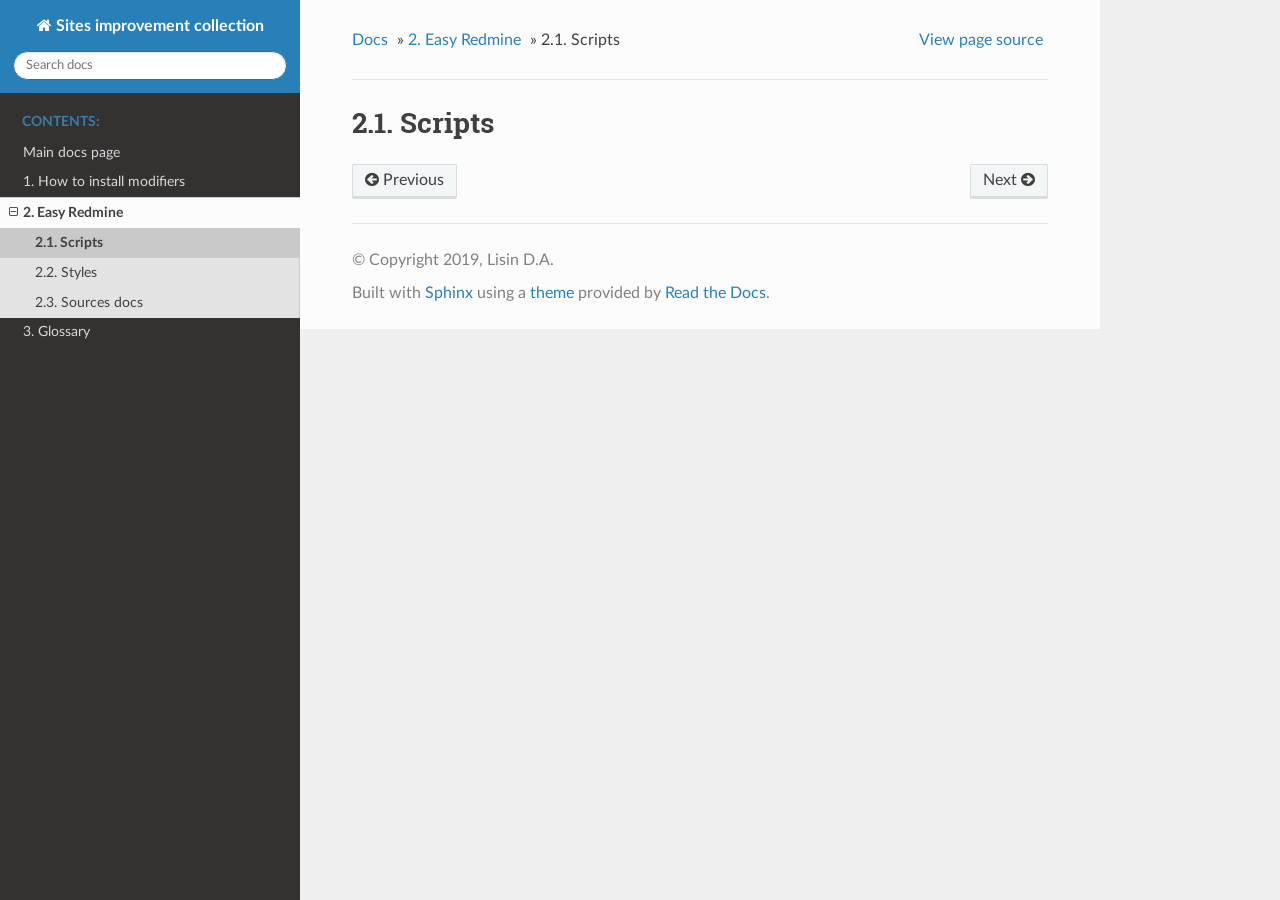
<file: docs/easy_redmine/scripts.html>
<!DOCTYPE html>
<!--[if IE 8]><html class="no-js lt-ie9" lang="en" > <![endif]-->
<!--[if gt IE 8]><!--> <html class="no-js" lang="en" > <!--<![endif]-->
<head>
  <meta charset="utf-8">
  
  <meta name="viewport" content="width=device-width, initial-scale=1.0">
  
  <title>2.1. Scripts &mdash; Sites improvement collection 1.0.0 documentation</title>
  

  
  
    <link rel="shortcut icon" href="../_static/favicon.ico"/>
  
  
  

  
  <script type="text/javascript" src="../_static/js/modernizr.min.js"></script>
  
    
      <script type="text/javascript" id="documentation_options" data-url_root="../" src="../_static/documentation_options.js"></script>
        <script type="text/javascript" src="../_static/jquery.js"></script>
        <script type="text/javascript" src="../_static/underscore.js"></script>
        <script type="text/javascript" src="../_static/doctools.js"></script>
        <script type="text/javascript" src="../_static/language_data.js"></script>
    
    <script type="text/javascript" src="../_static/js/theme.js"></script>

    

  
  <link rel="stylesheet" href="../_static/css/theme.css" type="text/css" />
  <link rel="stylesheet" href="../_static/pygments.css" type="text/css" />
  <link rel="stylesheet" href="../_static/css/styles.css" type="text/css" />
    <link rel="index" title="Index" href="../genindex.html" />
    <link rel="search" title="Search" href="../search.html" />
    <link rel="next" title="2.2. Styles" href="styles.html" />
    <link rel="prev" title="2. Easy Redmine" href="index.html" /> 
</head>

<body class="wy-body-for-nav">

   
  <div class="wy-grid-for-nav">
    
    <nav data-toggle="wy-nav-shift" class="wy-nav-side">
      <div class="wy-side-scroll">
        <div class="wy-side-nav-search" >
          

          
            <a href="../index.html" class="icon icon-home"> Sites improvement collection
          

          
          </a>

          
            
            
          

          
<div role="search">
  <form id="rtd-search-form" class="wy-form" action="../search.html" method="get">
    <input type="text" name="q" placeholder="Search docs" />
    <input type="hidden" name="check_keywords" value="yes" />
    <input type="hidden" name="area" value="default" />
  </form>
</div>

          
        </div>

        <div class="wy-menu wy-menu-vertical" data-spy="affix" role="navigation" aria-label="main navigation">
          
            
            
              
            
            
              <p class="caption"><span class="caption-text">Contents:</span></p>
<ul class="current">
<li class="toctree-l1"><a class="reference internal" href="../index.html">Main docs page</a></li>
<li class="toctree-l1"><a class="reference internal" href="../how_to/index.html">1. How to install modifiers</a></li>
<li class="toctree-l1 current"><a class="reference internal" href="index.html">2. Easy Redmine</a><ul class="current">
<li class="toctree-l2 current"><a class="current reference internal" href="#">2.1. Scripts</a></li>
<li class="toctree-l2"><a class="reference internal" href="styles.html">2.2. Styles</a></li>
<li class="toctree-l2"><a class="reference internal" href="src.html">2.3. Sources docs</a></li>
</ul>
</li>
<li class="toctree-l1"><a class="reference internal" href="../glossary.html">3. Glossary</a></li>
</ul>

            
          
        </div>
      </div>
    </nav>

    <section data-toggle="wy-nav-shift" class="wy-nav-content-wrap">

      
      <nav class="wy-nav-top" aria-label="top navigation">
        
          <i data-toggle="wy-nav-top" class="fa fa-bars"></i>
          <a href="../index.html">Sites improvement collection</a>
        
      </nav>


      <div class="wy-nav-content">
        
        <div class="rst-content">
        
          















<div role="navigation" aria-label="breadcrumbs navigation">

  <ul class="wy-breadcrumbs">
    
      <li><a href="../index.html">Docs</a> &raquo;</li>
        
          <li><a href="index.html">2. Easy Redmine</a> &raquo;</li>
        
      <li>2.1. Scripts</li>
    
    
      <li class="wy-breadcrumbs-aside">
        
            
            <a href="../_sources/easy_redmine/scripts.rst.txt" rel="nofollow"> View page source</a>
          
        
      </li>
    
  </ul>

  
  <hr/>
</div>
          <div role="main" class="document" itemscope="itemscope" itemtype="http://schema.org/Article">
           <div itemprop="articleBody">
            
  <div class="section" id="scripts">
<h1>2.1. Scripts<a class="headerlink" href="#scripts" title="Permalink to this headline">¶</a></h1>
</div>


           </div>
           
          </div>
          <footer>
  
    <div class="rst-footer-buttons" role="navigation" aria-label="footer navigation">
      
        <a href="styles.html" class="btn btn-neutral float-right" title="2.2. Styles" accesskey="n" rel="next">Next <span class="fa fa-arrow-circle-right"></span></a>
      
      
        <a href="index.html" class="btn btn-neutral float-left" title="2. Easy Redmine" accesskey="p" rel="prev"><span class="fa fa-arrow-circle-left"></span> Previous</a>
      
    </div>
  

  <hr/>

  <div role="contentinfo">
    <p>
        &copy; Copyright 2019, Lisin D.A.

    </p>
  </div>
  Built with <a href="http://sphinx-doc.org/">Sphinx</a> using a <a href="https://github.com/rtfd/sphinx_rtd_theme">theme</a> provided by <a href="https://readthedocs.org">Read the Docs</a>. 

</footer>

        </div>
      </div>

    </section>

  </div>
  


  <script type="text/javascript">
      jQuery(function () {
          SphinxRtdTheme.Navigation.enable(true);
      });
  </script>

  
  
    
   

</body>
</html>
</file>
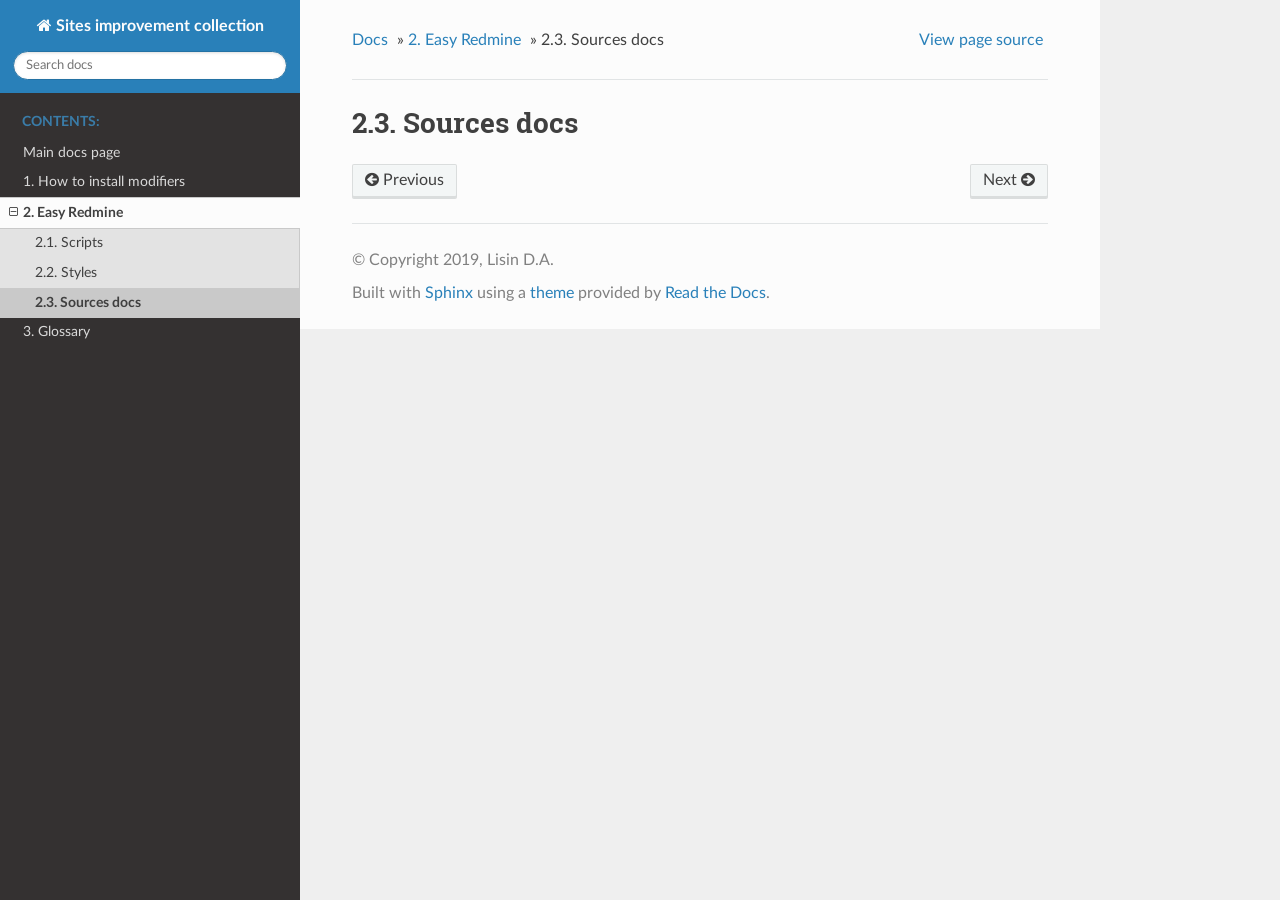
<file: docs/easy_redmine/src.html>
<!DOCTYPE html>
<!--[if IE 8]><html class="no-js lt-ie9" lang="en" > <![endif]-->
<!--[if gt IE 8]><!--> <html class="no-js" lang="en" > <!--<![endif]-->
<head>
  <meta charset="utf-8">
  
  <meta name="viewport" content="width=device-width, initial-scale=1.0">
  
  <title>2.3. Sources docs &mdash; Sites improvement collection 1.0.0 documentation</title>
  

  
  
    <link rel="shortcut icon" href="../_static/favicon.ico"/>
  
  
  

  
  <script type="text/javascript" src="../_static/js/modernizr.min.js"></script>
  
    
      <script type="text/javascript" id="documentation_options" data-url_root="../" src="../_static/documentation_options.js"></script>
        <script type="text/javascript" src="../_static/jquery.js"></script>
        <script type="text/javascript" src="../_static/underscore.js"></script>
        <script type="text/javascript" src="../_static/doctools.js"></script>
        <script type="text/javascript" src="../_static/language_data.js"></script>
    
    <script type="text/javascript" src="../_static/js/theme.js"></script>

    

  
  <link rel="stylesheet" href="../_static/css/theme.css" type="text/css" />
  <link rel="stylesheet" href="../_static/pygments.css" type="text/css" />
  <link rel="stylesheet" href="../_static/css/styles.css" type="text/css" />
    <link rel="index" title="Index" href="../genindex.html" />
    <link rel="search" title="Search" href="../search.html" />
    <link rel="next" title="3. Glossary" href="../glossary.html" />
    <link rel="prev" title="2.2. Styles" href="styles.html" /> 
</head>

<body class="wy-body-for-nav">

   
  <div class="wy-grid-for-nav">
    
    <nav data-toggle="wy-nav-shift" class="wy-nav-side">
      <div class="wy-side-scroll">
        <div class="wy-side-nav-search" >
          

          
            <a href="../index.html" class="icon icon-home"> Sites improvement collection
          

          
          </a>

          
            
            
          

          
<div role="search">
  <form id="rtd-search-form" class="wy-form" action="../search.html" method="get">
    <input type="text" name="q" placeholder="Search docs" />
    <input type="hidden" name="check_keywords" value="yes" />
    <input type="hidden" name="area" value="default" />
  </form>
</div>

          
        </div>

        <div class="wy-menu wy-menu-vertical" data-spy="affix" role="navigation" aria-label="main navigation">
          
            
            
              
            
            
              <p class="caption"><span class="caption-text">Contents:</span></p>
<ul class="current">
<li class="toctree-l1"><a class="reference internal" href="../index.html">Main docs page</a></li>
<li class="toctree-l1"><a class="reference internal" href="../how_to/index.html">1. How to install modifiers</a></li>
<li class="toctree-l1 current"><a class="reference internal" href="index.html">2. Easy Redmine</a><ul class="current">
<li class="toctree-l2"><a class="reference internal" href="scripts.html">2.1. Scripts</a></li>
<li class="toctree-l2"><a class="reference internal" href="styles.html">2.2. Styles</a></li>
<li class="toctree-l2 current"><a class="current reference internal" href="#">2.3. Sources docs</a></li>
</ul>
</li>
<li class="toctree-l1"><a class="reference internal" href="../glossary.html">3. Glossary</a></li>
</ul>

            
          
        </div>
      </div>
    </nav>

    <section data-toggle="wy-nav-shift" class="wy-nav-content-wrap">

      
      <nav class="wy-nav-top" aria-label="top navigation">
        
          <i data-toggle="wy-nav-top" class="fa fa-bars"></i>
          <a href="../index.html">Sites improvement collection</a>
        
      </nav>


      <div class="wy-nav-content">
        
        <div class="rst-content">
        
          















<div role="navigation" aria-label="breadcrumbs navigation">

  <ul class="wy-breadcrumbs">
    
      <li><a href="../index.html">Docs</a> &raquo;</li>
        
          <li><a href="index.html">2. Easy Redmine</a> &raquo;</li>
        
      <li>2.3. Sources docs</li>
    
    
      <li class="wy-breadcrumbs-aside">
        
            
            <a href="../_sources/easy_redmine/src.rst.txt" rel="nofollow"> View page source</a>
          
        
      </li>
    
  </ul>

  
  <hr/>
</div>
          <div role="main" class="document" itemscope="itemscope" itemtype="http://schema.org/Article">
           <div itemprop="articleBody">
            
  <div class="section" id="sources-docs">
<h1>2.3. Sources docs<a class="headerlink" href="#sources-docs" title="Permalink to this headline">¶</a></h1>
</div>


           </div>
           
          </div>
          <footer>
  
    <div class="rst-footer-buttons" role="navigation" aria-label="footer navigation">
      
        <a href="../glossary.html" class="btn btn-neutral float-right" title="3. Glossary" accesskey="n" rel="next">Next <span class="fa fa-arrow-circle-right"></span></a>
      
      
        <a href="styles.html" class="btn btn-neutral float-left" title="2.2. Styles" accesskey="p" rel="prev"><span class="fa fa-arrow-circle-left"></span> Previous</a>
      
    </div>
  

  <hr/>

  <div role="contentinfo">
    <p>
        &copy; Copyright 2019, Lisin D.A.

    </p>
  </div>
  Built with <a href="http://sphinx-doc.org/">Sphinx</a> using a <a href="https://github.com/rtfd/sphinx_rtd_theme">theme</a> provided by <a href="https://readthedocs.org">Read the Docs</a>. 

</footer>

        </div>
      </div>

    </section>

  </div>
  


  <script type="text/javascript">
      jQuery(function () {
          SphinxRtdTheme.Navigation.enable(true);
      });
  </script>

  
  
    
   

</body>
</html>
</file>
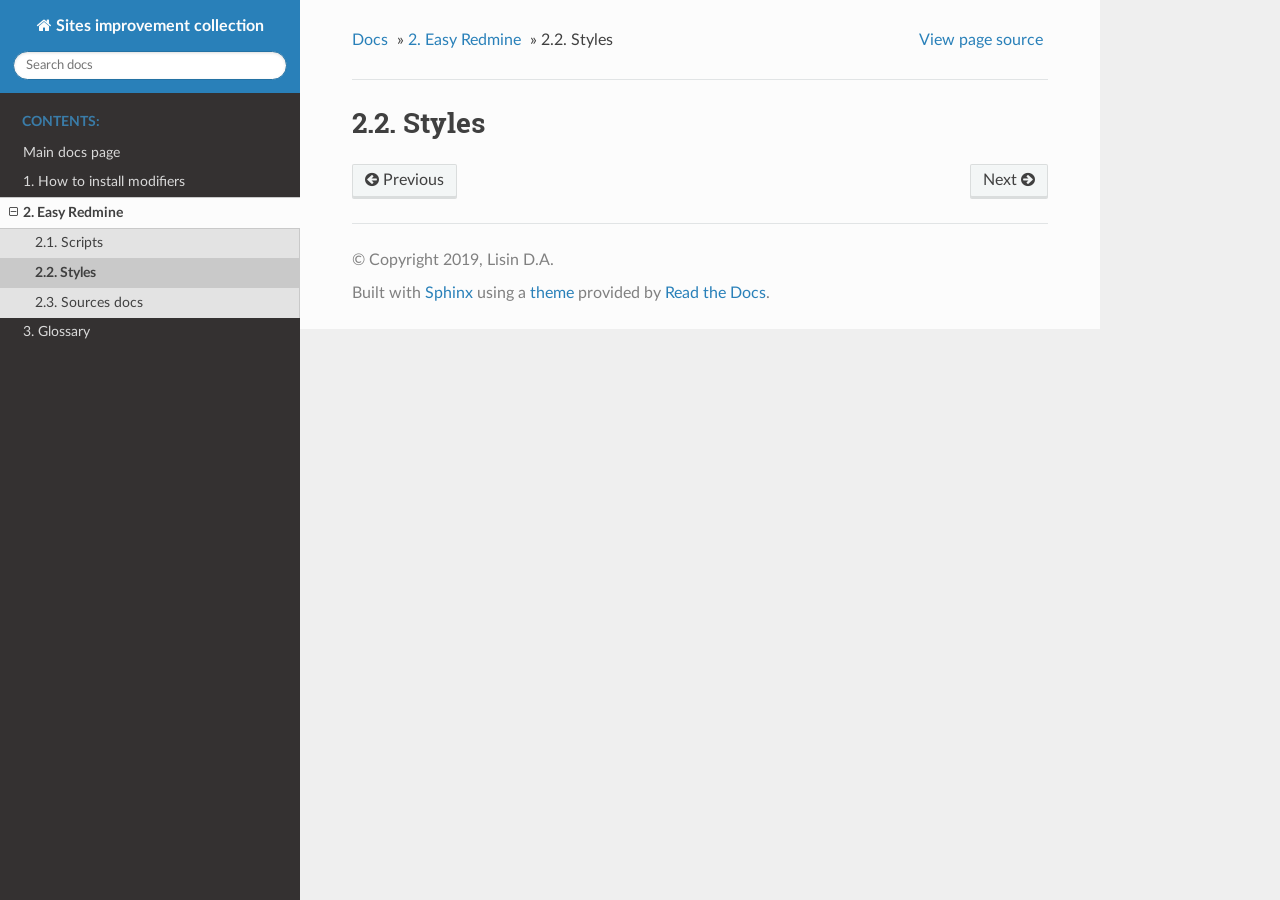
<file: docs/easy_redmine/styles.html>
<!DOCTYPE html>
<!--[if IE 8]><html class="no-js lt-ie9" lang="en" > <![endif]-->
<!--[if gt IE 8]><!--> <html class="no-js" lang="en" > <!--<![endif]-->
<head>
  <meta charset="utf-8">
  
  <meta name="viewport" content="width=device-width, initial-scale=1.0">
  
  <title>2.2. Styles &mdash; Sites improvement collection 1.0.0 documentation</title>
  

  
  
    <link rel="shortcut icon" href="../_static/favicon.ico"/>
  
  
  

  
  <script type="text/javascript" src="../_static/js/modernizr.min.js"></script>
  
    
      <script type="text/javascript" id="documentation_options" data-url_root="../" src="../_static/documentation_options.js"></script>
        <script type="text/javascript" src="../_static/jquery.js"></script>
        <script type="text/javascript" src="../_static/underscore.js"></script>
        <script type="text/javascript" src="../_static/doctools.js"></script>
        <script type="text/javascript" src="../_static/language_data.js"></script>
    
    <script type="text/javascript" src="../_static/js/theme.js"></script>

    

  
  <link rel="stylesheet" href="../_static/css/theme.css" type="text/css" />
  <link rel="stylesheet" href="../_static/pygments.css" type="text/css" />
  <link rel="stylesheet" href="../_static/css/styles.css" type="text/css" />
    <link rel="index" title="Index" href="../genindex.html" />
    <link rel="search" title="Search" href="../search.html" />
    <link rel="next" title="2.3. Sources docs" href="src.html" />
    <link rel="prev" title="2.1. Scripts" href="scripts.html" /> 
</head>

<body class="wy-body-for-nav">

   
  <div class="wy-grid-for-nav">
    
    <nav data-toggle="wy-nav-shift" class="wy-nav-side">
      <div class="wy-side-scroll">
        <div class="wy-side-nav-search" >
          

          
            <a href="../index.html" class="icon icon-home"> Sites improvement collection
          

          
          </a>

          
            
            
          

          
<div role="search">
  <form id="rtd-search-form" class="wy-form" action="../search.html" method="get">
    <input type="text" name="q" placeholder="Search docs" />
    <input type="hidden" name="check_keywords" value="yes" />
    <input type="hidden" name="area" value="default" />
  </form>
</div>

          
        </div>

        <div class="wy-menu wy-menu-vertical" data-spy="affix" role="navigation" aria-label="main navigation">
          
            
            
              
            
            
              <p class="caption"><span class="caption-text">Contents:</span></p>
<ul class="current">
<li class="toctree-l1"><a class="reference internal" href="../index.html">Main docs page</a></li>
<li class="toctree-l1"><a class="reference internal" href="../how_to/index.html">1. How to install modifiers</a></li>
<li class="toctree-l1 current"><a class="reference internal" href="index.html">2. Easy Redmine</a><ul class="current">
<li class="toctree-l2"><a class="reference internal" href="scripts.html">2.1. Scripts</a></li>
<li class="toctree-l2 current"><a class="current reference internal" href="#">2.2. Styles</a></li>
<li class="toctree-l2"><a class="reference internal" href="src.html">2.3. Sources docs</a></li>
</ul>
</li>
<li class="toctree-l1"><a class="reference internal" href="../glossary.html">3. Glossary</a></li>
</ul>

            
          
        </div>
      </div>
    </nav>

    <section data-toggle="wy-nav-shift" class="wy-nav-content-wrap">

      
      <nav class="wy-nav-top" aria-label="top navigation">
        
          <i data-toggle="wy-nav-top" class="fa fa-bars"></i>
          <a href="../index.html">Sites improvement collection</a>
        
      </nav>


      <div class="wy-nav-content">
        
        <div class="rst-content">
        
          















<div role="navigation" aria-label="breadcrumbs navigation">

  <ul class="wy-breadcrumbs">
    
      <li><a href="../index.html">Docs</a> &raquo;</li>
        
          <li><a href="index.html">2. Easy Redmine</a> &raquo;</li>
        
      <li>2.2. Styles</li>
    
    
      <li class="wy-breadcrumbs-aside">
        
            
            <a href="../_sources/easy_redmine/styles.rst.txt" rel="nofollow"> View page source</a>
          
        
      </li>
    
  </ul>

  
  <hr/>
</div>
          <div role="main" class="document" itemscope="itemscope" itemtype="http://schema.org/Article">
           <div itemprop="articleBody">
            
  <div class="section" id="styles">
<h1>2.2. Styles<a class="headerlink" href="#styles" title="Permalink to this headline">¶</a></h1>
</div>


           </div>
           
          </div>
          <footer>
  
    <div class="rst-footer-buttons" role="navigation" aria-label="footer navigation">
      
        <a href="src.html" class="btn btn-neutral float-right" title="2.3. Sources docs" accesskey="n" rel="next">Next <span class="fa fa-arrow-circle-right"></span></a>
      
      
        <a href="scripts.html" class="btn btn-neutral float-left" title="2.1. Scripts" accesskey="p" rel="prev"><span class="fa fa-arrow-circle-left"></span> Previous</a>
      
    </div>
  

  <hr/>

  <div role="contentinfo">
    <p>
        &copy; Copyright 2019, Lisin D.A.

    </p>
  </div>
  Built with <a href="http://sphinx-doc.org/">Sphinx</a> using a <a href="https://github.com/rtfd/sphinx_rtd_theme">theme</a> provided by <a href="https://readthedocs.org">Read the Docs</a>. 

</footer>

        </div>
      </div>

    </section>

  </div>
  


  <script type="text/javascript">
      jQuery(function () {
          SphinxRtdTheme.Navigation.enable(true);
      });
  </script>

  
  
    
   

</body>
</html>
</file>
<file: docs/_static/css/theme.css>
/* sphinx_rtd_theme version 0.4.3 | MIT license */
/* Built 20190212 16:02 */
*{-webkit-box-sizing:border-box;-moz-box-sizing:border-box;box-sizing:border-box}article,aside,details,figcaption,figure,footer,header,hgroup,nav,section{display:block}audio,canvas,video{display:inline-block;*display:inline;*zoom:1}audio:not([controls]){display:none}[hidden]{display:none}*{-webkit-box-sizing:border-box;-moz-box-sizing:border-box;box-sizing:border-box}html{font-size:100%;-webkit-text-size-adjust:100%;-ms-text-size-adjust:100%}body{margin:0}a:hover,a:active{outline:0}abbr[title]{border-bottom:1px dotted}b,strong{font-weight:bold}blockquote{margin:0}dfn{font-style:italic}ins{background:#ff9;color:#000;text-decoration:none}mark{background:#ff0;color:#000;font-style:italic;font-weight:bold}pre,code,.rst-content tt,.rst-content code,kbd,samp{font-family:monospace,serif;_font-family:"courier new",monospace;font-size:1em}pre{white-space:pre}q{quotes:none}q:before,q:after{content:"";content:none}small{font-size:85%}sub,sup{font-size:75%;line-height:0;position:relative;vertical-align:baseline}sup{top:-0.5em}sub{bottom:-0.25em}ul,ol,dl{margin:0;padding:0;list-style:none;list-style-image:none}li{list-style:none}dd{margin:0}img{border:0;-ms-interpolation-mode:bicubic;vertical-align:middle;max-width:100%}svg:not(:root){overflow:hidden}figure{margin:0}form{margin:0}fieldset{border:0;margin:0;padding:0}label{cursor:pointer}legend{border:0;*margin-left:-7px;padding:0;white-space:normal}button,input,select,textarea{font-size:100%;margin:0;vertical-align:baseline;*vertical-align:middle}button,input{line-height:normal}button,input[type="button"],input[type="reset"],input[type="submit"]{cursor:pointer;-webkit-appearance:button;*overflow:visible}button[disabled],input[disabled]{cursor:default}input[type="checkbox"],input[type="radio"]{box-sizing:border-box;padding:0;*width:13px;*height:13px}input[type="search"]{-webkit-appearance:textfield;-moz-box-sizing:content-box;-webkit-box-sizing:content-box;box-sizing:content-box}input[type="search"]::-webkit-search-decoration,input[type="search"]::-webkit-search-cancel-button{-webkit-appearance:none}button::-moz-focus-inner,input::-moz-focus-inner{border:0;padding:0}textarea{overflow:auto;vertical-align:top;resize:vertical}table{border-collapse:collapse;border-spacing:0}td{vertical-align:top}.chromeframe{margin:.2em 0;background:#ccc;color:#000;padding:.2em 0}.ir{display:block;border:0;text-indent:-999em;overflow:hidden;background-color:transparent;background-repeat:no-repeat;text-align:left;direction:ltr;*line-height:0}.ir br{display:none}.hidden{display:none !important;visibility:hidden}.visuallyhidden{border:0;clip:rect(0 0 0 0);height:1px;margin:-1px;overflow:hidden;padding:0;position:absolute;width:1px}.visuallyhidden.focusable:active,.visuallyhidden.focusable:focus{clip:auto;height:auto;margin:0;overflow:visible;position:static;width:auto}.invisible{visibility:hidden}.relative{position:relative}big,small{font-size:100%}@media print{html,body,section{background:none !important}*{box-shadow:none !important;text-shadow:none !important;filter:none !important;-ms-filter:none !important}a,a:visited{text-decoration:underline}.ir a:after,a[href^="javascript:"]:after,a[href^="#"]:after{content:""}pre,blockquote{page-break-inside:avoid}thead{display:table-header-group}tr,img{page-break-inside:avoid}img{max-width:100% !important}@page{margin:.5cm}p,h2,.rst-content .toctree-wrapper p.caption,h3{orphans:3;widows:3}h2,.rst-content .toctree-wrapper p.caption,h3{page-break-after:avoid}}.fa:before,.wy-menu-vertical li span.toctree-expand:before,.wy-menu-vertical li.on a span.toctree-expand:before,.wy-menu-vertical li.current>a span.toctree-expand:before,.rst-content .admonition-title:before,.rst-content h1 .headerlink:before,.rst-content h2 .headerlink:before,.rst-content h3 .headerlink:before,.rst-content h4 .headerlink:before,.rst-content h5 .headerlink:before,.rst-content h6 .headerlink:before,.rst-content dl dt .headerlink:before,.rst-content p.caption .headerlink:before,.rst-content table>caption .headerlink:before,.rst-content .code-block-caption .headerlink:before,.rst-content tt.download span:first-child:before,.rst-content code.download span:first-child:before,.icon:before,.wy-dropdown .caret:before,.wy-inline-validate.wy-inline-validate-success .wy-input-context:before,.wy-inline-validate.wy-inline-validate-danger .wy-input-context:before,.wy-inline-validate.wy-inline-validate-warning .wy-input-context:before,.wy-inline-validate.wy-inline-validate-info .wy-input-context:before,.wy-alert,.rst-content .note,.rst-content .attention,.rst-content .caution,.rst-content .danger,.rst-content .error,.rst-content .hint,.rst-content .important,.rst-content .tip,.rst-content .warning,.rst-content .seealso,.rst-content .admonition-todo,.rst-content .admonition,.btn,input[type="text"],input[type="password"],input[type="email"],input[type="url"],input[type="date"],input[type="month"],input[type="time"],input[type="datetime"],input[type="datetime-local"],input[type="week"],input[type="number"],input[type="search"],input[type="tel"],input[type="color"],select,textarea,.wy-menu-vertical li.on a,.wy-menu-vertical li.current>a,.wy-side-nav-search>a,.wy-side-nav-search .wy-dropdown>a,.wy-nav-top a{-webkit-font-smoothing:antialiased}.clearfix{*zoom:1}.clearfix:before,.clearfix:after{display:table;content:""}.clearfix:after{clear:both}/*!
 *  Font Awesome 4.7.0 by @davegandy - http://fontawesome.io - @fontawesome
 *  License - http://fontawesome.io/license (Font: SIL OFL 1.1, CSS: MIT License)
 */@font-face{font-family:'FontAwesome';src:url("../fonts/fontawesome-webfont.eot?v=4.7.0");src:url("../fonts/fontawesome-webfont.eot?#iefix&v=4.7.0") format("embedded-opentype"),url("../fonts/fontawesome-webfont.woff2?v=4.7.0") format("woff2"),url("../fonts/fontawesome-webfont.woff?v=4.7.0") format("woff"),url("../fonts/fontawesome-webfont.ttf?v=4.7.0") format("truetype"),url("../fonts/fontawesome-webfont.svg?v=4.7.0#fontawesomeregular") format("svg");font-weight:normal;font-style:normal}.fa,.wy-menu-vertical li span.toctree-expand,.wy-menu-vertical li.on a span.toctree-expand,.wy-menu-vertical li.current>a span.toctree-expand,.rst-content .admonition-title,.rst-content h1 .headerlink,.rst-content h2 .headerlink,.rst-content h3 .headerlink,.rst-content h4 .headerlink,.rst-content h5 .headerlink,.rst-content h6 .headerlink,.rst-content dl dt .headerlink,.rst-content p.caption .headerlink,.rst-content table>caption .headerlink,.rst-content .code-block-caption .headerlink,.rst-content tt.download span:first-child,.rst-content code.download span:first-child,.icon{display:inline-block;font:normal normal normal 14px/1 FontAwesome;font-size:inherit;text-rendering:auto;-webkit-font-smoothing:antialiased;-moz-osx-font-smoothing:grayscale}.fa-lg{font-size:1.3333333333em;line-height:.75em;vertical-align:-15%}.fa-2x{font-size:2em}.fa-3x{font-size:3em}.fa-4x{font-size:4em}.fa-5x{font-size:5em}.fa-fw{width:1.2857142857em;text-align:center}.fa-ul{padding-left:0;margin-left:2.1428571429em;list-style-type:none}.fa-ul>li{position:relative}.fa-li{position:absolute;left:-2.1428571429em;width:2.1428571429em;top:.1428571429em;text-align:center}.fa-li.fa-lg{left:-1.8571428571em}.fa-border{padding:.2em .25em .15em;border:solid 0.08em #eee;border-radius:.1em}.fa-pull-left{float:left}.fa-pull-right{float:right}.fa.fa-pull-left,.wy-menu-vertical li span.fa-pull-left.toctree-expand,.wy-menu-vertical li.on a span.fa-pull-left.toctree-expand,.wy-menu-vertical li.current>a span.fa-pull-left.toctree-expand,.rst-content .fa-pull-left.admonition-title,.rst-content h1 .fa-pull-left.headerlink,.rst-content h2 .fa-pull-left.headerlink,.rst-content h3 .fa-pull-left.headerlink,.rst-content h4 .fa-pull-left.headerlink,.rst-content h5 .fa-pull-left.headerlink,.rst-content h6 .fa-pull-left.headerlink,.rst-content dl dt .fa-pull-left.headerlink,.rst-content p.caption .fa-pull-left.headerlink,.rst-content table>caption .fa-pull-left.headerlink,.rst-content .code-block-caption .fa-pull-left.headerlink,.rst-content tt.download span.fa-pull-left:first-child,.rst-content code.download span.fa-pull-left:first-child,.fa-pull-left.icon{margin-right:.3em}.fa.fa-pull-right,.wy-menu-vertical li span.fa-pull-right.toctree-expand,.wy-menu-vertical li.on a span.fa-pull-right.toctree-expand,.wy-menu-vertical li.current>a span.fa-pull-right.toctree-expand,.rst-content .fa-pull-right.admonition-title,.rst-content h1 .fa-pull-right.headerlink,.rst-content h2 .fa-pull-right.headerlink,.rst-content h3 .fa-pull-right.headerlink,.rst-content h4 .fa-pull-right.headerlink,.rst-content h5 .fa-pull-right.headerlink,.rst-content h6 .fa-pull-right.headerlink,.rst-content dl dt .fa-pull-right.headerlink,.rst-content p.caption .fa-pull-right.headerlink,.rst-content table>caption .fa-pull-right.headerlink,.rst-content .code-block-caption .fa-pull-right.headerlink,.rst-content tt.download span.fa-pull-right:first-child,.rst-content code.download span.fa-pull-right:first-child,.fa-pull-right.icon{margin-left:.3em}.pull-right{float:right}.pull-left{float:left}.fa.pull-left,.wy-menu-vertical li span.pull-left.toctree-expand,.wy-menu-vertical li.on a span.pull-left.toctree-expand,.wy-menu-vertical li.current>a span.pull-left.toctree-expand,.rst-content .pull-left.admonition-title,.rst-content h1 .pull-left.headerlink,.rst-content h2 .pull-left.headerlink,.rst-content h3 .pull-left.headerlink,.rst-content h4 .pull-left.headerlink,.rst-content h5 .pull-left.headerlink,.rst-content h6 .pull-left.headerlink,.rst-content dl dt .pull-left.headerlink,.rst-content p.caption .pull-left.headerlink,.rst-content table>caption .pull-left.headerlink,.rst-content .code-block-caption .pull-left.headerlink,.rst-content tt.download span.pull-left:first-child,.rst-content code.download span.pull-left:first-child,.pull-left.icon{margin-right:.3em}.fa.pull-right,.wy-menu-vertical li span.pull-right.toctree-expand,.wy-menu-vertical li.on a span.pull-right.toctree-expand,.wy-menu-vertical li.current>a span.pull-right.toctree-expand,.rst-content .pull-right.admonition-title,.rst-content h1 .pull-right.headerlink,.rst-content h2 .pull-right.headerlink,.rst-content h3 .pull-right.headerlink,.rst-content h4 .pull-right.headerlink,.rst-content h5 .pull-right.headerlink,.rst-content h6 .pull-right.headerlink,.rst-content dl dt .pull-right.headerlink,.rst-content p.caption .pull-right.headerlink,.rst-content table>caption .pull-right.headerlink,.rst-content .code-block-caption .pull-right.headerlink,.rst-content tt.download span.pull-right:first-child,.rst-content code.download span.pull-right:first-child,.pull-right.icon{margin-left:.3em}.fa-spin{-webkit-animation:fa-spin 2s infinite linear;animation:fa-spin 2s infinite linear}.fa-pulse{-webkit-animation:fa-spin 1s infinite steps(8);animation:fa-spin 1s infinite steps(8)}@-webkit-keyframes fa-spin{0%{-webkit-transform:rotate(0deg);transform:rotate(0deg)}100%{-webkit-transform:rotate(359deg);transform:rotate(359deg)}}@keyframes fa-spin{0%{-webkit-transform:rotate(0deg);transform:rotate(0deg)}100%{-webkit-transform:rotate(359deg);transform:rotate(359deg)}}.fa-rotate-90{-ms-filter:"progid:DXImageTransform.Microsoft.BasicImage(rotation=1)";-webkit-transform:rotate(90deg);-ms-transform:rotate(90deg);transform:rotate(90deg)}.fa-rotate-180{-ms-filter:"progid:DXImageTransform.Microsoft.BasicImage(rotation=2)";-webkit-transform:rotate(180deg);-ms-transform:rotate(180deg);transform:rotate(180deg)}.fa-rotate-270{-ms-filter:"progid:DXImageTransform.Microsoft.BasicImage(rotation=3)";-webkit-transform:rotate(270deg);-ms-transform:rotate(270deg);transform:rotate(270deg)}.fa-flip-horizontal{-ms-filter:"progid:DXImageTransform.Microsoft.BasicImage(rotation=0, mirror=1)";-webkit-transform:scale(-1, 1);-ms-transform:scale(-1, 1);transform:scale(-1, 1)}.fa-flip-vertical{-ms-filter:"progid:DXImageTransform.Microsoft.BasicImage(rotation=2, mirror=1)";-webkit-transform:scale(1, -1);-ms-transform:scale(1, -1);transform:scale(1, -1)}:root .fa-rotate-90,:root .fa-rotate-180,:root .fa-rotate-270,:root .fa-flip-horizontal,:root .fa-flip-vertical{filter:none}.fa-stack{position:relative;display:inline-block;width:2em;height:2em;line-height:2em;vertical-align:middle}.fa-stack-1x,.fa-stack-2x{position:absolute;left:0;width:100%;text-align:center}.fa-stack-1x{line-height:inherit}.fa-stack-2x{font-size:2em}.fa-inverse{color:#fff}.fa-glass:before{content:""}.fa-music:before{content:""}.fa-search:before,.icon-search:before{content:""}.fa-envelope-o:before{content:""}.fa-heart:before{content:""}.fa-star:before{content:""}.fa-star-o:before{content:""}.fa-user:before{content:""}.fa-film:before{content:""}.fa-th-large:before{content:""}.fa-th:before{content:""}.fa-th-list:before{content:""}.fa-check:before{content:""}.fa-remove:before,.fa-close:before,.fa-times:before{content:""}.fa-search-plus:before{content:""}.fa-search-minus:before{content:""}.fa-power-off:before{content:""}.fa-signal:before{content:""}.fa-gear:before,.fa-cog:before{content:""}.fa-trash-o:before{content:""}.fa-home:before,.icon-home:before{content:""}.fa-file-o:before{content:""}.fa-clock-o:before{content:""}.fa-road:before{content:""}.fa-download:before,.rst-content tt.download span:first-child:before,.rst-content code.download span:first-child:before{content:""}.fa-arrow-circle-o-down:before{content:""}.fa-arrow-circle-o-up:before{content:""}.fa-inbox:before{content:""}.fa-play-circle-o:before{content:""}.fa-rotate-right:before,.fa-repeat:before{content:""}.fa-refresh:before{content:""}.fa-list-alt:before{content:""}.fa-lock:before{content:""}.fa-flag:before{content:""}.fa-headphones:before{content:""}.fa-volume-off:before{content:""}.fa-volume-down:before{content:""}.fa-volume-up:before{content:""}.fa-qrcode:before{content:""}.fa-barcode:before{content:""}.fa-tag:before{content:""}.fa-tags:before{content:""}.fa-book:before,.icon-book:before{content:""}.fa-bookmark:before{content:""}.fa-print:before{content:""}.fa-camera:before{content:""}.fa-font:before{content:""}.fa-bold:before{content:""}.fa-italic:before{content:""}.fa-text-height:before{content:""}.fa-text-width:before{content:""}.fa-align-left:before{content:""}.fa-align-center:before{content:""}.fa-align-right:before{content:""}.fa-align-justify:before{content:""}.fa-list:before{content:""}.fa-dedent:before,.fa-outdent:before{content:""}.fa-indent:before{content:""}.fa-video-camera:before{content:""}.fa-photo:before,.fa-image:before,.fa-picture-o:before{content:""}.fa-pencil:before{content:""}.fa-map-marker:before{content:""}.fa-adjust:before{content:""}.fa-tint:before{content:""}.fa-edit:before,.fa-pencil-square-o:before{content:""}.fa-share-square-o:before{content:""}.fa-check-square-o:before{content:""}.fa-arrows:before{content:""}.fa-step-backward:before{content:""}.fa-fast-backward:before{content:""}.fa-backward:before{content:""}.fa-play:before{content:""}.fa-pause:before{content:""}.fa-stop:before{content:""}.fa-forward:before{content:""}.fa-fast-forward:before{content:""}.fa-step-forward:before{content:""}.fa-eject:before{content:""}.fa-chevron-left:before{content:""}.fa-chevron-right:before{content:""}.fa-plus-circle:before{content:""}.fa-minus-circle:before{content:""}.fa-times-circle:before,.wy-inline-validate.wy-inline-validate-danger .wy-input-context:before{content:""}.fa-check-circle:before,.wy-inline-validate.wy-inline-validate-success .wy-input-context:before{content:""}.fa-question-circle:before{content:""}.fa-info-circle:before{content:""}.fa-crosshairs:before{content:""}.fa-times-circle-o:before{content:""}.fa-check-circle-o:before{content:""}.fa-ban:before{content:""}.fa-arrow-left:before{content:""}.fa-arrow-right:before{content:""}.fa-arrow-up:before{content:""}.fa-arrow-down:before{content:""}.fa-mail-forward:before,.fa-share:before{content:""}.fa-expand:before{content:""}.fa-compress:before{content:""}.fa-plus:before{content:""}.fa-minus:before{content:""}.fa-asterisk:before{content:""}.fa-exclamation-circle:before,.wy-inline-validate.wy-inline-validate-warning .wy-input-context:before,.wy-inline-validate.wy-inline-validate-info .wy-input-context:before,.rst-content .admonition-title:before{content:""}.fa-gift:before{content:""}.fa-leaf:before{content:""}.fa-fire:before,.icon-fire:before{content:""}.fa-eye:before{content:""}.fa-eye-slash:before{content:""}.fa-warning:before,.fa-exclamation-triangle:before{content:""}.fa-plane:before{content:""}.fa-calendar:before{content:""}.fa-random:before{content:""}.fa-comment:before{content:""}.fa-magnet:before{content:""}.fa-chevron-up:before{content:""}.fa-chevron-down:before{content:""}.fa-retweet:before{content:""}.fa-shopping-cart:before{content:""}.fa-folder:before{content:""}.fa-folder-open:before{content:""}.fa-arrows-v:before{content:""}.fa-arrows-h:before{content:""}.fa-bar-chart-o:before,.fa-bar-chart:before{content:""}.fa-twitter-square:before{content:""}.fa-facebook-square:before{content:""}.fa-camera-retro:before{content:""}.fa-key:before{content:""}.fa-gears:before,.fa-cogs:before{content:""}.fa-comments:before{content:""}.fa-thumbs-o-up:before{content:""}.fa-thumbs-o-down:before{content:""}.fa-star-half:before{content:""}.fa-heart-o:before{content:""}.fa-sign-out:before{content:""}.fa-linkedin-square:before{content:""}.fa-thumb-tack:before{content:""}.fa-external-link:before{content:""}.fa-sign-in:before{content:""}.fa-trophy:before{content:""}.fa-github-square:before{content:""}.fa-upload:before{content:""}.fa-lemon-o:before{content:""}.fa-phone:before{content:""}.fa-square-o:before{content:""}.fa-bookmark-o:before{content:""}.fa-phone-square:before{content:""}.fa-twitter:before{content:""}.fa-facebook-f:before,.fa-facebook:before{content:""}.fa-github:before,.icon-github:before{content:""}.fa-unlock:before{content:""}.fa-credit-card:before{content:""}.fa-feed:before,.fa-rss:before{content:""}.fa-hdd-o:before{content:""}.fa-bullhorn:before{content:""}.fa-bell:before{content:""}.fa-certificate:before{content:""}.fa-hand-o-right:before{content:""}.fa-hand-o-left:before{content:""}.fa-hand-o-up:before{content:""}.fa-hand-o-down:before{content:""}.fa-arrow-circle-left:before,.icon-circle-arrow-left:before{content:""}.fa-arrow-circle-right:before,.icon-circle-arrow-right:before{content:""}.fa-arrow-circle-up:before{content:""}.fa-arrow-circle-down:before{content:""}.fa-globe:before{content:""}.fa-wrench:before{content:""}.fa-tasks:before{content:""}.fa-filter:before{content:""}.fa-briefcase:before{content:""}.fa-arrows-alt:before{content:""}.fa-group:before,.fa-users:before{content:""}.fa-chain:before,.fa-link:before,.icon-link:before{content:""}.fa-cloud:before{content:""}.fa-flask:before{content:""}.fa-cut:before,.fa-scissors:before{content:""}.fa-copy:before,.fa-files-o:before{content:""}.fa-paperclip:before{content:""}.fa-save:before,.fa-floppy-o:before{content:""}.fa-square:before{content:""}.fa-navicon:before,.fa-reorder:before,.fa-bars:before{content:""}.fa-list-ul:before{content:""}.fa-list-ol:before{content:""}.fa-strikethrough:before{content:""}.fa-underline:before{content:""}.fa-table:before{content:""}.fa-magic:before{content:""}.fa-truck:before{content:""}.fa-pinterest:before{content:""}.fa-pinterest-square:before{content:""}.fa-google-plus-square:before{content:""}.fa-google-plus:before{content:""}.fa-money:before{content:""}.fa-caret-down:before,.wy-dropdown .caret:before,.icon-caret-down:before{content:""}.fa-caret-up:before{content:""}.fa-caret-left:before{content:""}.fa-caret-right:before{content:""}.fa-columns:before{content:""}.fa-unsorted:before,.fa-sort:before{content:""}.fa-sort-down:before,.fa-sort-desc:before{content:""}.fa-sort-up:before,.fa-sort-asc:before{content:""}.fa-envelope:before{content:""}.fa-linkedin:before{content:""}.fa-rotate-left:before,.fa-undo:before{content:""}.fa-legal:before,.fa-gavel:before{content:""}.fa-dashboard:before,.fa-tachometer:before{content:""}.fa-comment-o:before{content:""}.fa-comments-o:before{content:""}.fa-flash:before,.fa-bolt:before{content:""}.fa-sitemap:before{content:""}.fa-umbrella:before{content:""}.fa-paste:before,.fa-clipboard:before{content:""}.fa-lightbulb-o:before{content:""}.fa-exchange:before{content:""}.fa-cloud-download:before{content:""}.fa-cloud-upload:before{content:""}.fa-user-md:before{content:""}.fa-stethoscope:before{content:""}.fa-suitcase:before{content:""}.fa-bell-o:before{content:""}.fa-coffee:before{content:""}.fa-cutlery:before{content:""}.fa-file-text-o:before{content:""}.fa-building-o:before{content:""}.fa-hospital-o:before{content:""}.fa-ambulance:before{content:""}.fa-medkit:before{content:""}.fa-fighter-jet:before{content:""}.fa-beer:before{content:""}.fa-h-square:before{content:""}.fa-plus-square:before{content:""}.fa-angle-double-left:before{content:""}.fa-angle-double-right:before{content:""}.fa-angle-double-up:before{content:""}.fa-angle-double-down:before{content:""}.fa-angle-left:before{content:""}.fa-angle-right:before{content:""}.fa-angle-up:before{content:""}.fa-angle-down:before{content:""}.fa-desktop:before{content:""}.fa-laptop:before{content:""}.fa-tablet:before{content:""}.fa-mobile-phone:before,.fa-mobile:before{content:""}.fa-circle-o:before{content:""}.fa-quote-left:before{content:""}.fa-quote-right:before{content:""}.fa-spinner:before{content:""}.fa-circle:before{content:""}.fa-mail-reply:before,.fa-reply:before{content:""}.fa-github-alt:before{content:""}.fa-folder-o:before{content:""}.fa-folder-open-o:before{content:""}.fa-smile-o:before{content:""}.fa-frown-o:before{content:""}.fa-meh-o:before{content:""}.fa-gamepad:before{content:""}.fa-keyboard-o:before{content:""}.fa-flag-o:before{content:""}.fa-flag-checkered:before{content:""}.fa-terminal:before{content:""}.fa-code:before{content:""}.fa-mail-reply-all:before,.fa-reply-all:before{content:""}.fa-star-half-empty:before,.fa-star-half-full:before,.fa-star-half-o:before{content:""}.fa-location-arrow:before{content:""}.fa-crop:before{content:""}.fa-code-fork:before{content:""}.fa-unlink:before,.fa-chain-broken:before{content:""}.fa-question:before{content:""}.fa-info:before{content:""}.fa-exclamation:before{content:""}.fa-superscript:before{content:""}.fa-subscript:before{content:""}.fa-eraser:before{content:""}.fa-puzzle-piece:before{content:""}.fa-microphone:before{content:""}.fa-microphone-slash:before{content:""}.fa-shield:before{content:""}.fa-calendar-o:before{content:""}.fa-fire-extinguisher:before{content:""}.fa-rocket:before{content:""}.fa-maxcdn:before{content:""}.fa-chevron-circle-left:before{content:""}.fa-chevron-circle-right:before{content:""}.fa-chevron-circle-up:before{content:""}.fa-chevron-circle-down:before{content:""}.fa-html5:before{content:""}.fa-css3:before{content:""}.fa-anchor:before{content:""}.fa-unlock-alt:before{content:""}.fa-bullseye:before{content:""}.fa-ellipsis-h:before{content:""}.fa-ellipsis-v:before{content:""}.fa-rss-square:before{content:""}.fa-play-circle:before{content:""}.fa-ticket:before{content:""}.fa-minus-square:before{content:""}.fa-minus-square-o:before,.wy-menu-vertical li.on a span.toctree-expand:before,.wy-menu-vertical li.current>a span.toctree-expand:before{content:""}.fa-level-up:before{content:""}.fa-level-down:before{content:""}.fa-check-square:before{content:""}.fa-pencil-square:before{content:""}.fa-external-link-square:before{content:""}.fa-share-square:before{content:""}.fa-compass:before{content:""}.fa-toggle-down:before,.fa-caret-square-o-down:before{content:""}.fa-toggle-up:before,.fa-caret-square-o-up:before{content:""}.fa-toggle-right:before,.fa-caret-square-o-right:before{content:""}.fa-euro:before,.fa-eur:before{content:""}.fa-gbp:before{content:""}.fa-dollar:before,.fa-usd:before{content:""}.fa-rupee:before,.fa-inr:before{content:""}.fa-cny:before,.fa-rmb:before,.fa-yen:before,.fa-jpy:before{content:""}.fa-ruble:before,.fa-rouble:before,.fa-rub:before{content:""}.fa-won:before,.fa-krw:before{content:""}.fa-bitcoin:before,.fa-btc:before{content:""}.fa-file:before{content:""}.fa-file-text:before{content:""}.fa-sort-alpha-asc:before{content:""}.fa-sort-alpha-desc:before{content:""}.fa-sort-amount-asc:before{content:""}.fa-sort-amount-desc:before{content:""}.fa-sort-numeric-asc:before{content:""}.fa-sort-numeric-desc:before{content:""}.fa-thumbs-up:before{content:""}.fa-thumbs-down:before{content:""}.fa-youtube-square:before{content:""}.fa-youtube:before{content:""}.fa-xing:before{content:""}.fa-xing-square:before{content:""}.fa-youtube-play:before{content:""}.fa-dropbox:before{content:""}.fa-stack-overflow:before{content:""}.fa-instagram:before{content:""}.fa-flickr:before{content:""}.fa-adn:before{content:""}.fa-bitbucket:before,.icon-bitbucket:before{content:""}.fa-bitbucket-square:before{content:""}.fa-tumblr:before{content:""}.fa-tumblr-square:before{content:""}.fa-long-arrow-down:before{content:""}.fa-long-arrow-up:before{content:""}.fa-long-arrow-left:before{content:""}.fa-long-arrow-right:before{content:""}.fa-apple:before{content:""}.fa-windows:before{content:""}.fa-android:before{content:""}.fa-linux:before{content:""}.fa-dribbble:before{content:""}.fa-skype:before{content:""}.fa-foursquare:before{content:""}.fa-trello:before{content:""}.fa-female:before{content:""}.fa-male:before{content:""}.fa-gittip:before,.fa-gratipay:before{content:""}.fa-sun-o:before{content:""}.fa-moon-o:before{content:""}.fa-archive:before{content:""}.fa-bug:before{content:""}.fa-vk:before{content:""}.fa-weibo:before{content:""}.fa-renren:before{content:""}.fa-pagelines:before{content:""}.fa-stack-exchange:before{content:""}.fa-arrow-circle-o-right:before{content:""}.fa-arrow-circle-o-left:before{content:""}.fa-toggle-left:before,.fa-caret-square-o-left:before{content:""}.fa-dot-circle-o:before{content:""}.fa-wheelchair:before{content:""}.fa-vimeo-square:before{content:""}.fa-turkish-lira:before,.fa-try:before{content:""}.fa-plus-square-o:before,.wy-menu-vertical li span.toctree-expand:before{content:""}.fa-space-shuttle:before{content:""}.fa-slack:before{content:""}.fa-envelope-square:before{content:""}.fa-wordpress:before{content:""}.fa-openid:before{content:""}.fa-institution:before,.fa-bank:before,.fa-university:before{content:""}.fa-mortar-board:before,.fa-graduation-cap:before{content:""}.fa-yahoo:before{content:""}.fa-google:before{content:""}.fa-reddit:before{content:""}.fa-reddit-square:before{content:""}.fa-stumbleupon-circle:before{content:""}.fa-stumbleupon:before{content:""}.fa-delicious:before{content:""}.fa-digg:before{content:""}.fa-pied-piper-pp:before{content:""}.fa-pied-piper-alt:before{content:""}.fa-drupal:before{content:""}.fa-joomla:before{content:""}.fa-language:before{content:""}.fa-fax:before{content:""}.fa-building:before{content:""}.fa-child:before{content:""}.fa-paw:before{content:""}.fa-spoon:before{content:""}.fa-cube:before{content:""}.fa-cubes:before{content:""}.fa-behance:before{content:""}.fa-behance-square:before{content:""}.fa-steam:before{content:""}.fa-steam-square:before{content:""}.fa-recycle:before{content:""}.fa-automobile:before,.fa-car:before{content:""}.fa-cab:before,.fa-taxi:before{content:""}.fa-tree:before{content:""}.fa-spotify:before{content:""}.fa-deviantart:before{content:""}.fa-soundcloud:before{content:""}.fa-database:before{content:""}.fa-file-pdf-o:before{content:""}.fa-file-word-o:before{content:""}.fa-file-excel-o:before{content:""}.fa-file-powerpoint-o:before{content:""}.fa-file-photo-o:before,.fa-file-picture-o:before,.fa-file-image-o:before{content:""}.fa-file-zip-o:before,.fa-file-archive-o:before{content:""}.fa-file-sound-o:before,.fa-file-audio-o:before{content:""}.fa-file-movie-o:before,.fa-file-video-o:before{content:""}.fa-file-code-o:before{content:""}.fa-vine:before{content:""}.fa-codepen:before{content:""}.fa-jsfiddle:before{content:""}.fa-life-bouy:before,.fa-life-buoy:before,.fa-life-saver:before,.fa-support:before,.fa-life-ring:before{content:""}.fa-circle-o-notch:before{content:""}.fa-ra:before,.fa-resistance:before,.fa-rebel:before{content:""}.fa-ge:before,.fa-empire:before{content:""}.fa-git-square:before{content:""}.fa-git:before{content:""}.fa-y-combinator-square:before,.fa-yc-square:before,.fa-hacker-news:before{content:""}.fa-tencent-weibo:before{content:""}.fa-qq:before{content:""}.fa-wechat:before,.fa-weixin:before{content:""}.fa-send:before,.fa-paper-plane:before{content:""}.fa-send-o:before,.fa-paper-plane-o:before{content:""}.fa-history:before{content:""}.fa-circle-thin:before{content:""}.fa-header:before{content:""}.fa-paragraph:before{content:""}.fa-sliders:before{content:""}.fa-share-alt:before{content:""}.fa-share-alt-square:before{content:""}.fa-bomb:before{content:""}.fa-soccer-ball-o:before,.fa-futbol-o:before{content:""}.fa-tty:before{content:""}.fa-binoculars:before{content:""}.fa-plug:before{content:""}.fa-slideshare:before{content:""}.fa-twitch:before{content:""}.fa-yelp:before{content:""}.fa-newspaper-o:before{content:""}.fa-wifi:before{content:""}.fa-calculator:before{content:""}.fa-paypal:before{content:""}.fa-google-wallet:before{content:""}.fa-cc-visa:before{content:""}.fa-cc-mastercard:before{content:""}.fa-cc-discover:before{content:""}.fa-cc-amex:before{content:""}.fa-cc-paypal:before{content:""}.fa-cc-stripe:before{content:""}.fa-bell-slash:before{content:""}.fa-bell-slash-o:before{content:""}.fa-trash:before{content:""}.fa-copyright:before{content:""}.fa-at:before{content:""}.fa-eyedropper:before{content:""}.fa-paint-brush:before{content:""}.fa-birthday-cake:before{content:""}.fa-area-chart:before{content:""}.fa-pie-chart:before{content:""}.fa-line-chart:before{content:""}.fa-lastfm:before{content:""}.fa-lastfm-square:before{content:""}.fa-toggle-off:before{content:""}.fa-toggle-on:before{content:""}.fa-bicycle:before{content:""}.fa-bus:before{content:""}.fa-ioxhost:before{content:""}.fa-angellist:before{content:""}.fa-cc:before{content:""}.fa-shekel:before,.fa-sheqel:before,.fa-ils:before{content:""}.fa-meanpath:before{content:""}.fa-buysellads:before{content:""}.fa-connectdevelop:before{content:""}.fa-dashcube:before{content:""}.fa-forumbee:before{content:""}.fa-leanpub:before{content:""}.fa-sellsy:before{content:""}.fa-shirtsinbulk:before{content:""}.fa-simplybuilt:before{content:""}.fa-skyatlas:before{content:""}.fa-cart-plus:before{content:""}.fa-cart-arrow-down:before{content:""}.fa-diamond:before{content:""}.fa-ship:before{content:""}.fa-user-secret:before{content:""}.fa-motorcycle:before{content:""}.fa-street-view:before{content:""}.fa-heartbeat:before{content:""}.fa-venus:before{content:""}.fa-mars:before{content:""}.fa-mercury:before{content:""}.fa-intersex:before,.fa-transgender:before{content:""}.fa-transgender-alt:before{content:""}.fa-venus-double:before{content:""}.fa-mars-double:before{content:""}.fa-venus-mars:before{content:""}.fa-mars-stroke:before{content:""}.fa-mars-stroke-v:before{content:""}.fa-mars-stroke-h:before{content:""}.fa-neuter:before{content:""}.fa-genderless:before{content:""}.fa-facebook-official:before{content:""}.fa-pinterest-p:before{content:""}.fa-whatsapp:before{content:""}.fa-server:before{content:""}.fa-user-plus:before{content:""}.fa-user-times:before{content:""}.fa-hotel:before,.fa-bed:before{content:""}.fa-viacoin:before{content:""}.fa-train:before{content:""}.fa-subway:before{content:""}.fa-medium:before{content:""}.fa-yc:before,.fa-y-combinator:before{content:""}.fa-optin-monster:before{content:""}.fa-opencart:before{content:""}.fa-expeditedssl:before{content:""}.fa-battery-4:before,.fa-battery:before,.fa-battery-full:before{content:""}.fa-battery-3:before,.fa-battery-three-quarters:before{content:""}.fa-battery-2:before,.fa-battery-half:before{content:""}.fa-battery-1:before,.fa-battery-quarter:before{content:""}.fa-battery-0:before,.fa-battery-empty:before{content:""}.fa-mouse-pointer:before{content:""}.fa-i-cursor:before{content:""}.fa-object-group:before{content:""}.fa-object-ungroup:before{content:""}.fa-sticky-note:before{content:""}.fa-sticky-note-o:before{content:""}.fa-cc-jcb:before{content:""}.fa-cc-diners-club:before{content:""}.fa-clone:before{content:""}.fa-balance-scale:before{content:""}.fa-hourglass-o:before{content:""}.fa-hourglass-1:before,.fa-hourglass-start:before{content:""}.fa-hourglass-2:before,.fa-hourglass-half:before{content:""}.fa-hourglass-3:before,.fa-hourglass-end:before{content:""}.fa-hourglass:before{content:""}.fa-hand-grab-o:before,.fa-hand-rock-o:before{content:""}.fa-hand-stop-o:before,.fa-hand-paper-o:before{content:""}.fa-hand-scissors-o:before{content:""}.fa-hand-lizard-o:before{content:""}.fa-hand-spock-o:before{content:""}.fa-hand-pointer-o:before{content:""}.fa-hand-peace-o:before{content:""}.fa-trademark:before{content:""}.fa-registered:before{content:""}.fa-creative-commons:before{content:""}.fa-gg:before{content:""}.fa-gg-circle:before{content:""}.fa-tripadvisor:before{content:""}.fa-odnoklassniki:before{content:""}.fa-odnoklassniki-square:before{content:""}.fa-get-pocket:before{content:""}.fa-wikipedia-w:before{content:""}.fa-safari:before{content:""}.fa-chrome:before{content:""}.fa-firefox:before{content:""}.fa-opera:before{content:""}.fa-internet-explorer:before{content:""}.fa-tv:before,.fa-television:before{content:""}.fa-contao:before{content:""}.fa-500px:before{content:""}.fa-amazon:before{content:""}.fa-calendar-plus-o:before{content:""}.fa-calendar-minus-o:before{content:""}.fa-calendar-times-o:before{content:""}.fa-calendar-check-o:before{content:""}.fa-industry:before{content:""}.fa-map-pin:before{content:""}.fa-map-signs:before{content:""}.fa-map-o:before{content:""}.fa-map:before{content:""}.fa-commenting:before{content:""}.fa-commenting-o:before{content:""}.fa-houzz:before{content:""}.fa-vimeo:before{content:""}.fa-black-tie:before{content:""}.fa-fonticons:before{content:""}.fa-reddit-alien:before{content:""}.fa-edge:before{content:""}.fa-credit-card-alt:before{content:""}.fa-codiepie:before{content:""}.fa-modx:before{content:""}.fa-fort-awesome:before{content:""}.fa-usb:before{content:""}.fa-product-hunt:before{content:""}.fa-mixcloud:before{content:""}.fa-scribd:before{content:""}.fa-pause-circle:before{content:""}.fa-pause-circle-o:before{content:""}.fa-stop-circle:before{content:""}.fa-stop-circle-o:before{content:""}.fa-shopping-bag:before{content:""}.fa-shopping-basket:before{content:""}.fa-hashtag:before{content:""}.fa-bluetooth:before{content:""}.fa-bluetooth-b:before{content:""}.fa-percent:before{content:""}.fa-gitlab:before,.icon-gitlab:before{content:""}.fa-wpbeginner:before{content:""}.fa-wpforms:before{content:""}.fa-envira:before{content:""}.fa-universal-access:before{content:""}.fa-wheelchair-alt:before{content:""}.fa-question-circle-o:before{content:""}.fa-blind:before{content:""}.fa-audio-description:before{content:""}.fa-volume-control-phone:before{content:""}.fa-braille:before{content:""}.fa-assistive-listening-systems:before{content:""}.fa-asl-interpreting:before,.fa-american-sign-language-interpreting:before{content:""}.fa-deafness:before,.fa-hard-of-hearing:before,.fa-deaf:before{content:""}.fa-glide:before{content:""}.fa-glide-g:before{content:""}.fa-signing:before,.fa-sign-language:before{content:""}.fa-low-vision:before{content:""}.fa-viadeo:before{content:""}.fa-viadeo-square:before{content:""}.fa-snapchat:before{content:""}.fa-snapchat-ghost:before{content:""}.fa-snapchat-square:before{content:""}.fa-pied-piper:before{content:""}.fa-first-order:before{content:""}.fa-yoast:before{content:""}.fa-themeisle:before{content:""}.fa-google-plus-circle:before,.fa-google-plus-official:before{content:""}.fa-fa:before,.fa-font-awesome:before{content:""}.fa-handshake-o:before{content:""}.fa-envelope-open:before{content:""}.fa-envelope-open-o:before{content:""}.fa-linode:before{content:""}.fa-address-book:before{content:""}.fa-address-book-o:before{content:""}.fa-vcard:before,.fa-address-card:before{content:""}.fa-vcard-o:before,.fa-address-card-o:before{content:""}.fa-user-circle:before{content:""}.fa-user-circle-o:before{content:""}.fa-user-o:before{content:""}.fa-id-badge:before{content:""}.fa-drivers-license:before,.fa-id-card:before{content:""}.fa-drivers-license-o:before,.fa-id-card-o:before{content:""}.fa-quora:before{content:""}.fa-free-code-camp:before{content:""}.fa-telegram:before{content:""}.fa-thermometer-4:before,.fa-thermometer:before,.fa-thermometer-full:before{content:""}.fa-thermometer-3:before,.fa-thermometer-three-quarters:before{content:""}.fa-thermometer-2:before,.fa-thermometer-half:before{content:""}.fa-thermometer-1:before,.fa-thermometer-quarter:before{content:""}.fa-thermometer-0:before,.fa-thermometer-empty:before{content:""}.fa-shower:before{content:""}.fa-bathtub:before,.fa-s15:before,.fa-bath:before{content:""}.fa-podcast:before{content:""}.fa-window-maximize:before{content:""}.fa-window-minimize:before{content:""}.fa-window-restore:before{content:""}.fa-times-rectangle:before,.fa-window-close:before{content:""}.fa-times-rectangle-o:before,.fa-window-close-o:before{content:""}.fa-bandcamp:before{content:""}.fa-grav:before{content:""}.fa-etsy:before{content:""}.fa-imdb:before{content:""}.fa-ravelry:before{content:""}.fa-eercast:before{content:""}.fa-microchip:before{content:""}.fa-snowflake-o:before{content:""}.fa-superpowers:before{content:""}.fa-wpexplorer:before{content:""}.fa-meetup:before{content:""}.sr-only{position:absolute;width:1px;height:1px;padding:0;margin:-1px;overflow:hidden;clip:rect(0, 0, 0, 0);border:0}.sr-only-focusable:active,.sr-only-focusable:focus{position:static;width:auto;height:auto;margin:0;overflow:visible;clip:auto}.fa,.wy-menu-vertical li span.toctree-expand,.wy-menu-vertical li.on a span.toctree-expand,.wy-menu-vertical li.current>a span.toctree-expand,.rst-content .admonition-title,.rst-content h1 .headerlink,.rst-content h2 .headerlink,.rst-content h3 .headerlink,.rst-content h4 .headerlink,.rst-content h5 .headerlink,.rst-content h6 .headerlink,.rst-content dl dt .headerlink,.rst-content p.caption .headerlink,.rst-content table>caption .headerlink,.rst-content .code-block-caption .headerlink,.rst-content tt.download span:first-child,.rst-content code.download span:first-child,.icon,.wy-dropdown .caret,.wy-inline-validate.wy-inline-validate-success .wy-input-context,.wy-inline-validate.wy-inline-validate-danger .wy-input-context,.wy-inline-validate.wy-inline-validate-warning .wy-input-context,.wy-inline-validate.wy-inline-validate-info .wy-input-context{font-family:inherit}.fa:before,.wy-menu-vertical li span.toctree-expand:before,.wy-menu-vertical li.on a span.toctree-expand:before,.wy-menu-vertical li.current>a span.toctree-expand:before,.rst-content .admonition-title:before,.rst-content h1 .headerlink:before,.rst-content h2 .headerlink:before,.rst-content h3 .headerlink:before,.rst-content h4 .headerlink:before,.rst-content h5 .headerlink:before,.rst-content h6 .headerlink:before,.rst-content dl dt .headerlink:before,.rst-content p.caption .headerlink:before,.rst-content table>caption .headerlink:before,.rst-content .code-block-caption .headerlink:before,.rst-content tt.download span:first-child:before,.rst-content code.download span:first-child:before,.icon:before,.wy-dropdown .caret:before,.wy-inline-validate.wy-inline-validate-success .wy-input-context:before,.wy-inline-validate.wy-inline-validate-danger .wy-input-context:before,.wy-inline-validate.wy-inline-validate-warning .wy-input-context:before,.wy-inline-validate.wy-inline-validate-info .wy-input-context:before{font-family:"FontAwesome";display:inline-block;font-style:normal;font-weight:normal;line-height:1;text-decoration:inherit}a .fa,a .wy-menu-vertical li span.toctree-expand,.wy-menu-vertical li a span.toctree-expand,.wy-menu-vertical li.on a span.toctree-expand,.wy-menu-vertical li.current>a span.toctree-expand,a .rst-content .admonition-title,.rst-content a .admonition-title,a .rst-content h1 .headerlink,.rst-content h1 a .headerlink,a .rst-content h2 .headerlink,.rst-content h2 a .headerlink,a .rst-content h3 .headerlink,.rst-content h3 a .headerlink,a .rst-content h4 .headerlink,.rst-content h4 a .headerlink,a .rst-content h5 .headerlink,.rst-content h5 a .headerlink,a .rst-content h6 .headerlink,.rst-content h6 a .headerlink,a .rst-content dl dt .headerlink,.rst-content dl dt a .headerlink,a .rst-content p.caption .headerlink,.rst-content p.caption a .headerlink,a .rst-content table>caption .headerlink,.rst-content table>caption a .headerlink,a .rst-content .code-block-caption .headerlink,.rst-content .code-block-caption a .headerlink,a .rst-content tt.download span:first-child,.rst-content tt.download a span:first-child,a .rst-content code.download span:first-child,.rst-content code.download a span:first-child,a .icon{display:inline-block;text-decoration:inherit}.btn .fa,.btn .wy-menu-vertical li span.toctree-expand,.wy-menu-vertical li .btn span.toctree-expand,.btn .wy-menu-vertical li.on a span.toctree-expand,.wy-menu-vertical li.on a .btn span.toctree-expand,.btn .wy-menu-vertical li.current>a span.toctree-expand,.wy-menu-vertical li.current>a .btn span.toctree-expand,.btn .rst-content .admonition-title,.rst-content .btn .admonition-title,.btn .rst-content h1 .headerlink,.rst-content h1 .btn .headerlink,.btn .rst-content h2 .headerlink,.rst-content h2 .btn .headerlink,.btn .rst-content h3 .headerlink,.rst-content h3 .btn .headerlink,.btn .rst-content h4 .headerlink,.rst-content h4 .btn .headerlink,.btn .rst-content h5 .headerlink,.rst-content h5 .btn .headerlink,.btn .rst-content h6 .headerlink,.rst-content h6 .btn .headerlink,.btn .rst-content dl dt .headerlink,.rst-content dl dt .btn .headerlink,.btn .rst-content p.caption .headerlink,.rst-content p.caption .btn .headerlink,.btn .rst-content table>caption .headerlink,.rst-content table>caption .btn .headerlink,.btn .rst-content .code-block-caption .headerlink,.rst-content .code-block-caption .btn .headerlink,.btn .rst-content tt.download span:first-child,.rst-content tt.download .btn span:first-child,.btn .rst-content code.download span:first-child,.rst-content code.download .btn span:first-child,.btn .icon,.nav .fa,.nav .wy-menu-vertical li span.toctree-expand,.wy-menu-vertical li .nav span.toctree-expand,.nav .wy-menu-vertical li.on a span.toctree-expand,.wy-menu-vertical li.on a .nav span.toctree-expand,.nav .wy-menu-vertical li.current>a span.toctree-expand,.wy-menu-vertical li.current>a .nav span.toctree-expand,.nav .rst-content .admonition-title,.rst-content .nav .admonition-title,.nav .rst-content h1 .headerlink,.rst-content h1 .nav .headerlink,.nav .rst-content h2 .headerlink,.rst-content h2 .nav .headerlink,.nav .rst-content h3 .headerlink,.rst-content h3 .nav .headerlink,.nav .rst-content h4 .headerlink,.rst-content h4 .nav .headerlink,.nav .rst-content h5 .headerlink,.rst-content h5 .nav .headerlink,.nav .rst-content h6 .headerlink,.rst-content h6 .nav .headerlink,.nav .rst-content dl dt .headerlink,.rst-content dl dt .nav .headerlink,.nav .rst-content p.caption .headerlink,.rst-content p.caption .nav .headerlink,.nav .rst-content table>caption .headerlink,.rst-content table>caption .nav .headerlink,.nav .rst-content .code-block-caption .headerlink,.rst-content .code-block-caption .nav .headerlink,.nav .rst-content tt.download span:first-child,.rst-content tt.download .nav span:first-child,.nav .rst-content code.download span:first-child,.rst-content code.download .nav span:first-child,.nav .icon{display:inline}.btn .fa.fa-large,.btn .wy-menu-vertical li span.fa-large.toctree-expand,.wy-menu-vertical li .btn span.fa-large.toctree-expand,.btn .rst-content .fa-large.admonition-title,.rst-content .btn .fa-large.admonition-title,.btn .rst-content h1 .fa-large.headerlink,.rst-content h1 .btn .fa-large.headerlink,.btn .rst-content h2 .fa-large.headerlink,.rst-content h2 .btn .fa-large.headerlink,.btn .rst-content h3 .fa-large.headerlink,.rst-content h3 .btn .fa-large.headerlink,.btn .rst-content h4 .fa-large.headerlink,.rst-content h4 .btn .fa-large.headerlink,.btn .rst-content h5 .fa-large.headerlink,.rst-content h5 .btn .fa-large.headerlink,.btn .rst-content h6 .fa-large.headerlink,.rst-content h6 .btn .fa-large.headerlink,.btn .rst-content dl dt .fa-large.headerlink,.rst-content dl dt .btn .fa-large.headerlink,.btn .rst-content p.caption .fa-large.headerlink,.rst-content p.caption .btn .fa-large.headerlink,.btn .rst-content table>caption .fa-large.headerlink,.rst-content table>caption .btn .fa-large.headerlink,.btn .rst-content .code-block-caption .fa-large.headerlink,.rst-content .code-block-caption .btn .fa-large.headerlink,.btn .rst-content tt.download span.fa-large:first-child,.rst-content tt.download .btn span.fa-large:first-child,.btn .rst-content code.download span.fa-large:first-child,.rst-content code.download .btn span.fa-large:first-child,.btn .fa-large.icon,.nav .fa.fa-large,.nav .wy-menu-vertical li span.fa-large.toctree-expand,.wy-menu-vertical li .nav span.fa-large.toctree-expand,.nav .rst-content .fa-large.admonition-title,.rst-content .nav .fa-large.admonition-title,.nav .rst-content h1 .fa-large.headerlink,.rst-content h1 .nav .fa-large.headerlink,.nav .rst-content h2 .fa-large.headerlink,.rst-content h2 .nav .fa-large.headerlink,.nav .rst-content h3 .fa-large.headerlink,.rst-content h3 .nav .fa-large.headerlink,.nav .rst-content h4 .fa-large.headerlink,.rst-content h4 .nav .fa-large.headerlink,.nav .rst-content h5 .fa-large.headerlink,.rst-content h5 .nav .fa-large.headerlink,.nav .rst-content h6 .fa-large.headerlink,.rst-content h6 .nav .fa-large.headerlink,.nav .rst-content dl dt .fa-large.headerlink,.rst-content dl dt .nav .fa-large.headerlink,.nav .rst-content p.caption .fa-large.headerlink,.rst-content p.caption .nav .fa-large.headerlink,.nav .rst-content table>caption .fa-large.headerlink,.rst-content table>caption .nav .fa-large.headerlink,.nav .rst-content .code-block-caption .fa-large.headerlink,.rst-content .code-block-caption .nav .fa-large.headerlink,.nav .rst-content tt.download span.fa-large:first-child,.rst-content tt.download .nav span.fa-large:first-child,.nav .rst-content code.download span.fa-large:first-child,.rst-content code.download .nav span.fa-large:first-child,.nav .fa-large.icon{line-height:.9em}.btn .fa.fa-spin,.btn .wy-menu-vertical li span.fa-spin.toctree-expand,.wy-menu-vertical li .btn span.fa-spin.toctree-expand,.btn .rst-content .fa-spin.admonition-title,.rst-content .btn .fa-spin.admonition-title,.btn .rst-content h1 .fa-spin.headerlink,.rst-content h1 .btn .fa-spin.headerlink,.btn .rst-content h2 .fa-spin.headerlink,.rst-content h2 .btn .fa-spin.headerlink,.btn .rst-content h3 .fa-spin.headerlink,.rst-content h3 .btn .fa-spin.headerlink,.btn .rst-content h4 .fa-spin.headerlink,.rst-content h4 .btn .fa-spin.headerlink,.btn .rst-content h5 .fa-spin.headerlink,.rst-content h5 .btn .fa-spin.headerlink,.btn .rst-content h6 .fa-spin.headerlink,.rst-content h6 .btn .fa-spin.headerlink,.btn .rst-content dl dt .fa-spin.headerlink,.rst-content dl dt .btn .fa-spin.headerlink,.btn .rst-content p.caption .fa-spin.headerlink,.rst-content p.caption .btn .fa-spin.headerlink,.btn .rst-content table>caption .fa-spin.headerlink,.rst-content table>caption .btn .fa-spin.headerlink,.btn .rst-content .code-block-caption .fa-spin.headerlink,.rst-content .code-block-caption .btn .fa-spin.headerlink,.btn .rst-content tt.download span.fa-spin:first-child,.rst-content tt.download .btn span.fa-spin:first-child,.btn .rst-content code.download span.fa-spin:first-child,.rst-content code.download .btn span.fa-spin:first-child,.btn .fa-spin.icon,.nav .fa.fa-spin,.nav .wy-menu-vertical li span.fa-spin.toctree-expand,.wy-menu-vertical li .nav span.fa-spin.toctree-expand,.nav .rst-content .fa-spin.admonition-title,.rst-content .nav .fa-spin.admonition-title,.nav .rst-content h1 .fa-spin.headerlink,.rst-content h1 .nav .fa-spin.headerlink,.nav .rst-content h2 .fa-spin.headerlink,.rst-content h2 .nav .fa-spin.headerlink,.nav .rst-content h3 .fa-spin.headerlink,.rst-content h3 .nav .fa-spin.headerlink,.nav .rst-content h4 .fa-spin.headerlink,.rst-content h4 .nav .fa-spin.headerlink,.nav .rst-content h5 .fa-spin.headerlink,.rst-content h5 .nav .fa-spin.headerlink,.nav .rst-content h6 .fa-spin.headerlink,.rst-content h6 .nav .fa-spin.headerlink,.nav .rst-content dl dt .fa-spin.headerlink,.rst-content dl dt .nav .fa-spin.headerlink,.nav .rst-content p.caption .fa-spin.headerlink,.rst-content p.caption .nav .fa-spin.headerlink,.nav .rst-content table>caption .fa-spin.headerlink,.rst-content table>caption .nav .fa-spin.headerlink,.nav .rst-content .code-block-caption .fa-spin.headerlink,.rst-content .code-block-caption .nav .fa-spin.headerlink,.nav .rst-content tt.download span.fa-spin:first-child,.rst-content tt.download .nav span.fa-spin:first-child,.nav .rst-content code.download span.fa-spin:first-child,.rst-content code.download .nav span.fa-spin:first-child,.nav .fa-spin.icon{display:inline-block}.btn.fa:before,.wy-menu-vertical li span.btn.toctree-expand:before,.rst-content .btn.admonition-title:before,.rst-content h1 .btn.headerlink:before,.rst-content h2 .btn.headerlink:before,.rst-content h3 .btn.headerlink:before,.rst-content h4 .btn.headerlink:before,.rst-content h5 .btn.headerlink:before,.rst-content h6 .btn.headerlink:before,.rst-content dl dt .btn.headerlink:before,.rst-content p.caption .btn.headerlink:before,.rst-content table>caption .btn.headerlink:before,.rst-content .code-block-caption .btn.headerlink:before,.rst-content tt.download span.btn:first-child:before,.rst-content code.download span.btn:first-child:before,.btn.icon:before{opacity:.5;-webkit-transition:opacity .05s ease-in;-moz-transition:opacity .05s ease-in;transition:opacity .05s ease-in}.btn.fa:hover:before,.wy-menu-vertical li span.btn.toctree-expand:hover:before,.rst-content .btn.admonition-title:hover:before,.rst-content h1 .btn.headerlink:hover:before,.rst-content h2 .btn.headerlink:hover:before,.rst-content h3 .btn.headerlink:hover:before,.rst-content h4 .btn.headerlink:hover:before,.rst-content h5 .btn.headerlink:hover:before,.rst-content h6 .btn.headerlink:hover:before,.rst-content dl dt .btn.headerlink:hover:before,.rst-content p.caption .btn.headerlink:hover:before,.rst-content table>caption .btn.headerlink:hover:before,.rst-content .code-block-caption .btn.headerlink:hover:before,.rst-content tt.download span.btn:first-child:hover:before,.rst-content code.download span.btn:first-child:hover:before,.btn.icon:hover:before{opacity:1}.btn-mini .fa:before,.btn-mini .wy-menu-vertical li span.toctree-expand:before,.wy-menu-vertical li .btn-mini span.toctree-expand:before,.btn-mini .rst-content .admonition-title:before,.rst-content .btn-mini .admonition-title:before,.btn-mini .rst-content h1 .headerlink:before,.rst-content h1 .btn-mini .headerlink:before,.btn-mini .rst-content h2 .headerlink:before,.rst-content h2 .btn-mini .headerlink:before,.btn-mini .rst-content h3 .headerlink:before,.rst-content h3 .btn-mini .headerlink:before,.btn-mini .rst-content h4 .headerlink:before,.rst-content h4 .btn-mini .headerlink:before,.btn-mini .rst-content h5 .headerlink:before,.rst-content h5 .btn-mini .headerlink:before,.btn-mini .rst-content h6 .headerlink:before,.rst-content h6 .btn-mini .headerlink:before,.btn-mini .rst-content dl dt .headerlink:before,.rst-content dl dt .btn-mini .headerlink:before,.btn-mini .rst-content p.caption .headerlink:before,.rst-content p.caption .btn-mini .headerlink:before,.btn-mini .rst-content table>caption .headerlink:before,.rst-content table>caption .btn-mini .headerlink:before,.btn-mini .rst-content .code-block-caption .headerlink:before,.rst-content .code-block-caption .btn-mini .headerlink:before,.btn-mini .rst-content tt.download span:first-child:before,.rst-content tt.download .btn-mini span:first-child:before,.btn-mini .rst-content code.download span:first-child:before,.rst-content code.download .btn-mini span:first-child:before,.btn-mini .icon:before{font-size:14px;vertical-align:-15%}.wy-alert,.rst-content .note,.rst-content .attention,.rst-content .caution,.rst-content .danger,.rst-content .error,.rst-content .hint,.rst-content .important,.rst-content .tip,.rst-content .warning,.rst-content .seealso,.rst-content .admonition-todo,.rst-content .admonition{padding:12px;line-height:24px;margin-bottom:24px;background:#e7f2fa}.wy-alert-title,.rst-content .admonition-title{color:#fff;font-weight:bold;display:block;color:#fff;background:#6ab0de;margin:-12px;padding:6px 12px;margin-bottom:12px}.wy-alert.wy-alert-danger,.rst-content .wy-alert-danger.note,.rst-content .wy-alert-danger.attention,.rst-content .wy-alert-danger.caution,.rst-content .danger,.rst-content .error,.rst-content .wy-alert-danger.hint,.rst-content .wy-alert-danger.important,.rst-content .wy-alert-danger.tip,.rst-content .wy-alert-danger.warning,.rst-content .wy-alert-danger.seealso,.rst-content .wy-alert-danger.admonition-todo,.rst-content .wy-alert-danger.admonition{background:#fdf3f2}.wy-alert.wy-alert-danger .wy-alert-title,.rst-content .wy-alert-danger.note .wy-alert-title,.rst-content .wy-alert-danger.attention .wy-alert-title,.rst-content .wy-alert-danger.caution .wy-alert-title,.rst-content .danger .wy-alert-title,.rst-content .error .wy-alert-title,.rst-content .wy-alert-danger.hint .wy-alert-title,.rst-content .wy-alert-danger.important .wy-alert-title,.rst-content .wy-alert-danger.tip .wy-alert-title,.rst-content .wy-alert-danger.warning .wy-alert-title,.rst-content .wy-alert-danger.seealso .wy-alert-title,.rst-content .wy-alert-danger.admonition-todo .wy-alert-title,.rst-content .wy-alert-danger.admonition .wy-alert-title,.wy-alert.wy-alert-danger .rst-content .admonition-title,.rst-content .wy-alert.wy-alert-danger .admonition-title,.rst-content .wy-alert-danger.note .admonition-title,.rst-content .wy-alert-danger.attention .admonition-title,.rst-content .wy-alert-danger.caution .admonition-title,.rst-content .danger .admonition-title,.rst-content .error .admonition-title,.rst-content .wy-alert-danger.hint .admonition-title,.rst-content .wy-alert-danger.important .admonition-title,.rst-content .wy-alert-danger.tip .admonition-title,.rst-content .wy-alert-danger.warning .admonition-title,.rst-content .wy-alert-danger.seealso .admonition-title,.rst-content .wy-alert-danger.admonition-todo .admonition-title,.rst-content .wy-alert-danger.admonition .admonition-title{background:#f29f97}.wy-alert.wy-alert-warning,.rst-content .wy-alert-warning.note,.rst-content .attention,.rst-content .caution,.rst-content .wy-alert-warning.danger,.rst-content .wy-alert-warning.error,.rst-content .wy-alert-warning.hint,.rst-content .wy-alert-warning.important,.rst-content .wy-alert-warning.tip,.rst-content .warning,.rst-content .wy-alert-warning.seealso,.rst-content .admonition-todo,.rst-content .wy-alert-warning.admonition{background:#ffedcc}.wy-alert.wy-alert-warning .wy-alert-title,.rst-content .wy-alert-warning.note .wy-alert-title,.rst-content .attention .wy-alert-title,.rst-content .caution .wy-alert-title,.rst-content .wy-alert-warning.danger .wy-alert-title,.rst-content .wy-alert-warning.error .wy-alert-title,.rst-content .wy-alert-warning.hint .wy-alert-title,.rst-content .wy-alert-warning.important .wy-alert-title,.rst-content .wy-alert-warning.tip .wy-alert-title,.rst-content .warning .wy-alert-title,.rst-content .wy-alert-warning.seealso .wy-alert-title,.rst-content .admonition-todo .wy-alert-title,.rst-content .wy-alert-warning.admonition .wy-alert-title,.wy-alert.wy-alert-warning .rst-content .admonition-title,.rst-content .wy-alert.wy-alert-warning .admonition-title,.rst-content .wy-alert-warning.note .admonition-title,.rst-content .attention .admonition-title,.rst-content .caution .admonition-title,.rst-content .wy-alert-warning.danger .admonition-title,.rst-content .wy-alert-warning.error .admonition-title,.rst-content .wy-alert-warning.hint .admonition-title,.rst-content .wy-alert-warning.important .admonition-title,.rst-content .wy-alert-warning.tip .admonition-title,.rst-content .warning .admonition-title,.rst-content .wy-alert-warning.seealso .admonition-title,.rst-content .admonition-todo .admonition-title,.rst-content .wy-alert-warning.admonition .admonition-title{background:#f0b37e}.wy-alert.wy-alert-info,.rst-content .note,.rst-content .wy-alert-info.attention,.rst-content .wy-alert-info.caution,.rst-content .wy-alert-info.danger,.rst-content .wy-alert-info.error,.rst-content .wy-alert-info.hint,.rst-content .wy-alert-info.important,.rst-content .wy-alert-info.tip,.rst-content .wy-alert-info.warning,.rst-content .seealso,.rst-content .wy-alert-info.admonition-todo,.rst-content .wy-alert-info.admonition{background:#e7f2fa}.wy-alert.wy-alert-info .wy-alert-title,.rst-content .note .wy-alert-title,.rst-content .wy-alert-info.attention .wy-alert-title,.rst-content .wy-alert-info.caution .wy-alert-title,.rst-content .wy-alert-info.danger .wy-alert-title,.rst-content .wy-alert-info.error .wy-alert-title,.rst-content .wy-alert-info.hint .wy-alert-title,.rst-content .wy-alert-info.important .wy-alert-title,.rst-content .wy-alert-info.tip .wy-alert-title,.rst-content .wy-alert-info.warning .wy-alert-title,.rst-content .seealso .wy-alert-title,.rst-content .wy-alert-info.admonition-todo .wy-alert-title,.rst-content .wy-alert-info.admonition .wy-alert-title,.wy-alert.wy-alert-info .rst-content .admonition-title,.rst-content .wy-alert.wy-alert-info .admonition-title,.rst-content .note .admonition-title,.rst-content .wy-alert-info.attention .admonition-title,.rst-content .wy-alert-info.caution .admonition-title,.rst-content .wy-alert-info.danger .admonition-title,.rst-content .wy-alert-info.error .admonition-title,.rst-content .wy-alert-info.hint .admonition-title,.rst-content .wy-alert-info.important .admonition-title,.rst-content .wy-alert-info.tip .admonition-title,.rst-content .wy-alert-info.warning .admonition-title,.rst-content .seealso .admonition-title,.rst-content .wy-alert-info.admonition-todo .admonition-title,.rst-content .wy-alert-info.admonition .admonition-title{background:#6ab0de}.wy-alert.wy-alert-success,.rst-content .wy-alert-success.note,.rst-content .wy-alert-success.attention,.rst-content .wy-alert-success.caution,.rst-content .wy-alert-success.danger,.rst-content .wy-alert-success.error,.rst-content .hint,.rst-content .important,.rst-content .tip,.rst-content .wy-alert-success.warning,.rst-content .wy-alert-success.seealso,.rst-content .wy-alert-success.admonition-todo,.rst-content .wy-alert-success.admonition{background:#dbfaf4}.wy-alert.wy-alert-success .wy-alert-title,.rst-content .wy-alert-success.note .wy-alert-title,.rst-content .wy-alert-success.attention .wy-alert-title,.rst-content .wy-alert-success.caution .wy-alert-title,.rst-content .wy-alert-success.danger .wy-alert-title,.rst-content .wy-alert-success.error .wy-alert-title,.rst-content .hint .wy-alert-title,.rst-content .important .wy-alert-title,.rst-content .tip .wy-alert-title,.rst-content .wy-alert-success.warning .wy-alert-title,.rst-content .wy-alert-success.seealso .wy-alert-title,.rst-content .wy-alert-success.admonition-todo .wy-alert-title,.rst-content .wy-alert-success.admonition .wy-alert-title,.wy-alert.wy-alert-success .rst-content .admonition-title,.rst-content .wy-alert.wy-alert-success .admonition-title,.rst-content .wy-alert-success.note .admonition-title,.rst-content .wy-alert-success.attention .admonition-title,.rst-content .wy-alert-success.caution .admonition-title,.rst-content .wy-alert-success.danger .admonition-title,.rst-content .wy-alert-success.error .admonition-title,.rst-content .hint .admonition-title,.rst-content .important .admonition-title,.rst-content .tip .admonition-title,.rst-content .wy-alert-success.warning .admonition-title,.rst-content .wy-alert-success.seealso .admonition-title,.rst-content .wy-alert-success.admonition-todo .admonition-title,.rst-content .wy-alert-success.admonition .admonition-title{background:#1abc9c}.wy-alert.wy-alert-neutral,.rst-content .wy-alert-neutral.note,.rst-content .wy-alert-neutral.attention,.rst-content .wy-alert-neutral.caution,.rst-content .wy-alert-neutral.danger,.rst-content .wy-alert-neutral.error,.rst-content .wy-alert-neutral.hint,.rst-content .wy-alert-neutral.important,.rst-content .wy-alert-neutral.tip,.rst-content .wy-alert-neutral.warning,.rst-content .wy-alert-neutral.seealso,.rst-content .wy-alert-neutral.admonition-todo,.rst-content .wy-alert-neutral.admonition{background:#f3f6f6}.wy-alert.wy-alert-neutral .wy-alert-title,.rst-content .wy-alert-neutral.note .wy-alert-title,.rst-content .wy-alert-neutral.attention .wy-alert-title,.rst-content .wy-alert-neutral.caution .wy-alert-title,.rst-content .wy-alert-neutral.danger .wy-alert-title,.rst-content .wy-alert-neutral.error .wy-alert-title,.rst-content .wy-alert-neutral.hint .wy-alert-title,.rst-content .wy-alert-neutral.important .wy-alert-title,.rst-content .wy-alert-neutral.tip .wy-alert-title,.rst-content .wy-alert-neutral.warning .wy-alert-title,.rst-content .wy-alert-neutral.seealso .wy-alert-title,.rst-content .wy-alert-neutral.admonition-todo .wy-alert-title,.rst-content .wy-alert-neutral.admonition .wy-alert-title,.wy-alert.wy-alert-neutral .rst-content .admonition-title,.rst-content .wy-alert.wy-alert-neutral .admonition-title,.rst-content .wy-alert-neutral.note .admonition-title,.rst-content .wy-alert-neutral.attention .admonition-title,.rst-content .wy-alert-neutral.caution .admonition-title,.rst-content .wy-alert-neutral.danger .admonition-title,.rst-content .wy-alert-neutral.error .admonition-title,.rst-content .wy-alert-neutral.hint .admonition-title,.rst-content .wy-alert-neutral.important .admonition-title,.rst-content .wy-alert-neutral.tip .admonition-title,.rst-content .wy-alert-neutral.warning .admonition-title,.rst-content .wy-alert-neutral.seealso .admonition-title,.rst-content .wy-alert-neutral.admonition-todo .admonition-title,.rst-content .wy-alert-neutral.admonition .admonition-title{color:#404040;background:#e1e4e5}.wy-alert.wy-alert-neutral a,.rst-content .wy-alert-neutral.note a,.rst-content .wy-alert-neutral.attention a,.rst-content .wy-alert-neutral.caution a,.rst-content .wy-alert-neutral.danger a,.rst-content .wy-alert-neutral.error a,.rst-content .wy-alert-neutral.hint a,.rst-content .wy-alert-neutral.important a,.rst-content .wy-alert-neutral.tip a,.rst-content .wy-alert-neutral.warning a,.rst-content .wy-alert-neutral.seealso a,.rst-content .wy-alert-neutral.admonition-todo a,.rst-content .wy-alert-neutral.admonition a{color:#2980B9}.wy-alert p:last-child,.rst-content .note p:last-child,.rst-content .attention p:last-child,.rst-content .caution p:last-child,.rst-content .danger p:last-child,.rst-content .error p:last-child,.rst-content .hint p:last-child,.rst-content .important p:last-child,.rst-content .tip p:last-child,.rst-content .warning p:last-child,.rst-content .seealso p:last-child,.rst-content .admonition-todo p:last-child,.rst-content .admonition p:last-child{margin-bottom:0}.wy-tray-container{position:fixed;bottom:0px;left:0;z-index:600}.wy-tray-container li{display:block;width:300px;background:transparent;color:#fff;text-align:center;box-shadow:0 5px 5px 0 rgba(0,0,0,0.1);padding:0 24px;min-width:20%;opacity:0;height:0;line-height:56px;overflow:hidden;-webkit-transition:all .3s ease-in;-moz-transition:all .3s ease-in;transition:all .3s ease-in}.wy-tray-container li.wy-tray-item-success{background:#27AE60}.wy-tray-container li.wy-tray-item-info{background:#2980B9}.wy-tray-container li.wy-tray-item-warning{background:#E67E22}.wy-tray-container li.wy-tray-item-danger{background:#E74C3C}.wy-tray-container li.on{opacity:1;height:56px}@media screen and (max-width: 768px){.wy-tray-container{bottom:auto;top:0;width:100%}.wy-tray-container li{width:100%}}button{font-size:100%;margin:0;vertical-align:baseline;*vertical-align:middle;cursor:pointer;line-height:normal;-webkit-appearance:button;*overflow:visible}button::-moz-focus-inner,input::-moz-focus-inner{border:0;padding:0}button[disabled]{cursor:default}.btn{display:inline-block;border-radius:2px;line-height:normal;white-space:nowrap;text-align:center;cursor:pointer;font-size:100%;padding:6px 12px 8px 12px;color:#fff;border:1px solid rgba(0,0,0,0.1);background-color:#27AE60;text-decoration:none;font-weight:normal;font-family:"Lato","proxima-nova","Helvetica Neue",Arial,sans-serif;box-shadow:0px 1px 2px -1px rgba(255,255,255,0.5) inset,0px -2px 0px 0px rgba(0,0,0,0.1) inset;outline-none:false;vertical-align:middle;*display:inline;zoom:1;-webkit-user-drag:none;-webkit-user-select:none;-moz-user-select:none;-ms-user-select:none;user-select:none;-webkit-transition:all .1s linear;-moz-transition:all .1s linear;transition:all .1s linear}.btn-hover{background:#2e8ece;color:#fff}.btn:hover{background:#2cc36b;color:#fff}.btn:focus{background:#2cc36b;outline:0}.btn:active{box-shadow:0px -1px 0px 0px rgba(0,0,0,0.05) inset,0px 2px 0px 0px rgba(0,0,0,0.1) inset;padding:8px 12px 6px 12px}.btn:visited{color:#fff}.btn:disabled{background-image:none;filter:progid:DXImageTransform.Microsoft.gradient(enabled = false);filter:alpha(opacity=40);opacity:.4;cursor:not-allowed;box-shadow:none}.btn-disabled{background-image:none;filter:progid:DXImageTransform.Microsoft.gradient(enabled = false);filter:alpha(opacity=40);opacity:.4;cursor:not-allowed;box-shadow:none}.btn-disabled:hover,.btn-disabled:focus,.btn-disabled:active{background-image:none;filter:progid:DXImageTransform.Microsoft.gradient(enabled = false);filter:alpha(opacity=40);opacity:.4;cursor:not-allowed;box-shadow:none}.btn::-moz-focus-inner{padding:0;border:0}.btn-small{font-size:80%}.btn-info{background-color:#2980B9 !important}.btn-info:hover{background-color:#2e8ece !important}.btn-neutral{background-color:#f3f6f6 !important;color:#404040 !important}.btn-neutral:hover{background-color:#e5ebeb !important;color:#404040}.btn-neutral:visited{color:#404040 !important}.btn-success{background-color:#27AE60 !important}.btn-success:hover{background-color:#295 !important}.btn-danger{background-color:#E74C3C !important}.btn-danger:hover{background-color:#ea6153 !important}.btn-warning{background-color:#E67E22 !important}.btn-warning:hover{background-color:#e98b39 !important}.btn-invert{background-color:#222}.btn-invert:hover{background-color:#2f2f2f !important}.btn-link{background-color:transparent !important;color:#2980B9;box-shadow:none;border-color:transparent !important}.btn-link:hover{background-color:transparent !important;color:#409ad5 !important;box-shadow:none}.btn-link:active{background-color:transparent !important;color:#409ad5 !important;box-shadow:none}.btn-link:visited{color:#9B59B6}.wy-btn-group .btn,.wy-control .btn{vertical-align:middle}.wy-btn-group{margin-bottom:24px;*zoom:1}.wy-btn-group:before,.wy-btn-group:after{display:table;content:""}.wy-btn-group:after{clear:both}.wy-dropdown{position:relative;display:inline-block}.wy-dropdown-active .wy-dropdown-menu{display:block}.wy-dropdown-menu{position:absolute;left:0;display:none;float:left;top:100%;min-width:100%;background:#fcfcfc;z-index:100;border:solid 1px #cfd7dd;box-shadow:0 2px 2px 0 rgba(0,0,0,0.1);padding:12px}.wy-dropdown-menu>dd>a{display:block;clear:both;color:#404040;white-space:nowrap;font-size:90%;padding:0 12px;cursor:pointer}.wy-dropdown-menu>dd>a:hover{background:#2980B9;color:#fff}.wy-dropdown-menu>dd.divider{border-top:solid 1px #cfd7dd;margin:6px 0}.wy-dropdown-menu>dd.search{padding-bottom:12px}.wy-dropdown-menu>dd.search input[type="search"]{width:100%}.wy-dropdown-menu>dd.call-to-action{background:#e3e3e3;text-transform:uppercase;font-weight:500;font-size:80%}.wy-dropdown-menu>dd.call-to-action:hover{background:#e3e3e3}.wy-dropdown-menu>dd.call-to-action .btn{color:#fff}.wy-dropdown.wy-dropdown-up .wy-dropdown-menu{bottom:100%;top:auto;left:auto;right:0}.wy-dropdown.wy-dropdown-bubble .wy-dropdown-menu{background:#fcfcfc;margin-top:2px}.wy-dropdown.wy-dropdown-bubble .wy-dropdown-menu a{padding:6px 12px}.wy-dropdown.wy-dropdown-bubble .wy-dropdown-menu a:hover{background:#2980B9;color:#fff}.wy-dropdown.wy-dropdown-left .wy-dropdown-menu{right:0;left:auto;text-align:right}.wy-dropdown-arrow:before{content:" ";border-bottom:5px solid #f5f5f5;border-left:5px solid transparent;border-right:5px solid transparent;position:absolute;display:block;top:-4px;left:50%;margin-left:-3px}.wy-dropdown-arrow.wy-dropdown-arrow-left:before{left:11px}.wy-form-stacked select{display:block}.wy-form-aligned input,.wy-form-aligned textarea,.wy-form-aligned select,.wy-form-aligned .wy-help-inline,.wy-form-aligned label{display:inline-block;*display:inline;*zoom:1;vertical-align:middle}.wy-form-aligned .wy-control-group>label{display:inline-block;vertical-align:middle;width:10em;margin:6px 12px 0 0;float:left}.wy-form-aligned .wy-control{float:left}.wy-form-aligned .wy-control label{display:block}.wy-form-aligned .wy-control select{margin-top:6px}fieldset{border:0;margin:0;padding:0}legend{display:block;width:100%;border:0;padding:0;white-space:normal;margin-bottom:24px;font-size:150%;*margin-left:-7px}label{display:block;margin:0 0 .3125em 0;color:#333;font-size:90%}input,select,textarea{font-size:100%;margin:0;vertical-align:baseline;*vertical-align:middle}.wy-control-group{margin-bottom:24px;*zoom:1;max-width:68em;margin-left:auto;margin-right:auto;*zoom:1}.wy-control-group:before,.wy-control-group:after{display:table;content:""}.wy-control-group:after{clear:both}.wy-control-group:before,.wy-control-group:after{display:table;content:""}.wy-control-group:after{clear:both}.wy-control-group.wy-control-group-required>label:after{content:" *";color:#E74C3C}.wy-control-group .wy-form-full,.wy-control-group .wy-form-halves,.wy-control-group .wy-form-thirds{padding-bottom:12px}.wy-control-group .wy-form-full select,.wy-control-group .wy-form-halves select,.wy-control-group .wy-form-thirds select{width:100%}.wy-control-group .wy-form-full input[type="text"],.wy-control-group .wy-form-full input[type="password"],.wy-control-group .wy-form-full input[type="email"],.wy-control-group .wy-form-full input[type="url"],.wy-control-group .wy-form-full input[type="date"],.wy-control-group .wy-form-full input[type="month"],.wy-control-group .wy-form-full input[type="time"],.wy-control-group .wy-form-full input[type="datetime"],.wy-control-group .wy-form-full input[type="datetime-local"],.wy-control-group .wy-form-full input[type="week"],.wy-control-group .wy-form-full input[type="number"],.wy-control-group .wy-form-full input[type="search"],.wy-control-group .wy-form-full input[type="tel"],.wy-control-group .wy-form-full input[type="color"],.wy-control-group .wy-form-halves input[type="text"],.wy-control-group .wy-form-halves input[type="password"],.wy-control-group .wy-form-halves input[type="email"],.wy-control-group .wy-form-halves input[type="url"],.wy-control-group .wy-form-halves input[type="date"],.wy-control-group .wy-form-halves input[type="month"],.wy-control-group .wy-form-halves input[type="time"],.wy-control-group .wy-form-halves input[type="datetime"],.wy-control-group .wy-form-halves input[type="datetime-local"],.wy-control-group .wy-form-halves input[type="week"],.wy-control-group .wy-form-halves input[type="number"],.wy-control-group .wy-form-halves input[type="search"],.wy-control-group .wy-form-halves input[type="tel"],.wy-control-group .wy-form-halves input[type="color"],.wy-control-group .wy-form-thirds input[type="text"],.wy-control-group .wy-form-thirds input[type="password"],.wy-control-group .wy-form-thirds input[type="email"],.wy-control-group .wy-form-thirds input[type="url"],.wy-control-group .wy-form-thirds input[type="date"],.wy-control-group .wy-form-thirds input[type="month"],.wy-control-group .wy-form-thirds input[type="time"],.wy-control-group .wy-form-thirds input[type="datetime"],.wy-control-group .wy-form-thirds input[type="datetime-local"],.wy-control-group .wy-form-thirds input[type="week"],.wy-control-group .wy-form-thirds input[type="number"],.wy-control-group .wy-form-thirds input[type="search"],.wy-control-group .wy-form-thirds input[type="tel"],.wy-control-group .wy-form-thirds input[type="color"]{width:100%}.wy-control-group .wy-form-full{float:left;display:block;margin-right:2.3576515979%;width:100%;margin-right:0}.wy-control-group .wy-form-full:last-child{margin-right:0}.wy-control-group .wy-form-halves{float:left;display:block;margin-right:2.3576515979%;width:48.821174201%}.wy-control-group .wy-form-halves:last-child{margin-right:0}.wy-control-group .wy-form-halves:nth-of-type(2n){margin-right:0}.wy-control-group .wy-form-halves:nth-of-type(2n+1){clear:left}.wy-control-group .wy-form-thirds{float:left;display:block;margin-right:2.3576515979%;width:31.7615656014%}.wy-control-group .wy-form-thirds:last-child{margin-right:0}.wy-control-group .wy-form-thirds:nth-of-type(3n){margin-right:0}.wy-control-group .wy-form-thirds:nth-of-type(3n+1){clear:left}.wy-control-group.wy-control-group-no-input .wy-control{margin:6px 0 0 0;font-size:90%}.wy-control-no-input{display:inline-block;margin:6px 0 0 0;font-size:90%}.wy-control-group.fluid-input input[type="text"],.wy-control-group.fluid-input input[type="password"],.wy-control-group.fluid-input input[type="email"],.wy-control-group.fluid-input input[type="url"],.wy-control-group.fluid-input input[type="date"],.wy-control-group.fluid-input input[type="month"],.wy-control-group.fluid-input input[type="time"],.wy-control-group.fluid-input input[type="datetime"],.wy-control-group.fluid-input input[type="datetime-local"],.wy-control-group.fluid-input input[type="week"],.wy-control-group.fluid-input input[type="number"],.wy-control-group.fluid-input input[type="search"],.wy-control-group.fluid-input input[type="tel"],.wy-control-group.fluid-input input[type="color"]{width:100%}.wy-form-message-inline{display:inline-block;padding-left:.3em;color:#666;vertical-align:middle;font-size:90%}.wy-form-message{display:block;color:#999;font-size:70%;margin-top:.3125em;font-style:italic}.wy-form-message p{font-size:inherit;font-style:italic;margin-bottom:6px}.wy-form-message p:last-child{margin-bottom:0}input{line-height:normal}input[type="button"],input[type="reset"],input[type="submit"]{-webkit-appearance:button;cursor:pointer;font-family:"Lato","proxima-nova","Helvetica Neue",Arial,sans-serif;*overflow:visible}input[type="text"],input[type="password"],input[type="email"],input[type="url"],input[type="date"],input[type="month"],input[type="time"],input[type="datetime"],input[type="datetime-local"],input[type="week"],input[type="number"],input[type="search"],input[type="tel"],input[type="color"]{-webkit-appearance:none;padding:6px;display:inline-block;border:1px solid #ccc;font-size:80%;font-family:"Lato","proxima-nova","Helvetica Neue",Arial,sans-serif;box-shadow:inset 0 1px 3px #ddd;border-radius:0;-webkit-transition:border .3s linear;-moz-transition:border .3s linear;transition:border .3s linear}input[type="datetime-local"]{padding:.34375em .625em}input[disabled]{cursor:default}input[type="checkbox"],input[type="radio"]{-webkit-box-sizing:border-box;-moz-box-sizing:border-box;box-sizing:border-box;padding:0;margin-right:.3125em;*height:13px;*width:13px}input[type="search"]{-webkit-box-sizing:border-box;-moz-box-sizing:border-box;box-sizing:border-box}input[type="search"]::-webkit-search-cancel-button,input[type="search"]::-webkit-search-decoration{-webkit-appearance:none}input[type="text"]:focus,input[type="password"]:focus,input[type="email"]:focus,input[type="url"]:focus,input[type="date"]:focus,input[type="month"]:focus,input[type="time"]:focus,input[type="datetime"]:focus,input[type="datetime-local"]:focus,input[type="week"]:focus,input[type="number"]:focus,input[type="search"]:focus,input[type="tel"]:focus,input[type="color"]:focus{outline:0;outline:thin dotted \9;border-color:#333}input.no-focus:focus{border-color:#ccc !important}input[type="file"]:focus,input[type="radio"]:focus,input[type="checkbox"]:focus{outline:thin dotted #333;outline:1px auto #129FEA}input[type="text"][disabled],input[type="password"][disabled],input[type="email"][disabled],input[type="url"][disabled],input[type="date"][disabled],input[type="month"][disabled],input[type="time"][disabled],input[type="datetime"][disabled],input[type="datetime-local"][disabled],input[type="week"][disabled],input[type="number"][disabled],input[type="search"][disabled],input[type="tel"][disabled],input[type="color"][disabled]{cursor:not-allowed;background-color:#fafafa}input:focus:invalid,textarea:focus:invalid,select:focus:invalid{color:#E74C3C;border:1px solid #E74C3C}input:focus:invalid:focus,textarea:focus:invalid:focus,select:focus:invalid:focus{border-color:#E74C3C}input[type="file"]:focus:invalid:focus,input[type="radio"]:focus:invalid:focus,input[type="checkbox"]:focus:invalid:focus{outline-color:#E74C3C}input.wy-input-large{padding:12px;font-size:100%}textarea{overflow:auto;vertical-align:top;width:100%;font-family:"Lato","proxima-nova","Helvetica Neue",Arial,sans-serif}select,textarea{padding:.5em .625em;display:inline-block;border:1px solid #ccc;font-size:80%;box-shadow:inset 0 1px 3px #ddd;-webkit-transition:border .3s linear;-moz-transition:border .3s linear;transition:border .3s linear}select{border:1px solid #ccc;background-color:#fff}select[multiple]{height:auto}select:focus,textarea:focus{outline:0}select[disabled],textarea[disabled],input[readonly],select[readonly],textarea[readonly]{cursor:not-allowed;background-color:#fafafa}input[type="radio"][disabled],input[type="checkbox"][disabled]{cursor:not-allowed}.wy-checkbox,.wy-radio{margin:6px 0;color:#404040;display:block}.wy-checkbox input,.wy-radio input{vertical-align:baseline}.wy-form-message-inline{display:inline-block;*display:inline;*zoom:1;vertical-align:middle}.wy-input-prefix,.wy-input-suffix{white-space:nowrap;padding:6px}.wy-input-prefix .wy-input-context,.wy-input-suffix .wy-input-context{line-height:27px;padding:0 8px;display:inline-block;font-size:80%;background-color:#f3f6f6;border:solid 1px #ccc;color:#999}.wy-input-suffix .wy-input-context{border-left:0}.wy-input-prefix .wy-input-context{border-right:0}.wy-switch{position:relative;display:block;height:24px;margin-top:12px;cursor:pointer}.wy-switch:before{position:absolute;content:"";display:block;left:0;top:0;width:36px;height:12px;border-radius:4px;background:#ccc;-webkit-transition:all .2s ease-in-out;-moz-transition:all .2s ease-in-out;transition:all .2s ease-in-out}.wy-switch:after{position:absolute;content:"";display:block;width:18px;height:18px;border-radius:4px;background:#999;left:-3px;top:-3px;-webkit-transition:all .2s ease-in-out;-moz-transition:all .2s ease-in-out;transition:all .2s ease-in-out}.wy-switch span{position:absolute;left:48px;display:block;font-size:12px;color:#ccc;line-height:1}.wy-switch.active:before{background:#1e8449}.wy-switch.active:after{left:24px;background:#27AE60}.wy-switch.disabled{cursor:not-allowed;opacity:.8}.wy-control-group.wy-control-group-error .wy-form-message,.wy-control-group.wy-control-group-error>label{color:#E74C3C}.wy-control-group.wy-control-group-error input[type="text"],.wy-control-group.wy-control-group-error input[type="password"],.wy-control-group.wy-control-group-error input[type="email"],.wy-control-group.wy-control-group-error input[type="url"],.wy-control-group.wy-control-group-error input[type="date"],.wy-control-group.wy-control-group-error input[type="month"],.wy-control-group.wy-control-group-error input[type="time"],.wy-control-group.wy-control-group-error input[type="datetime"],.wy-control-group.wy-control-group-error input[type="datetime-local"],.wy-control-group.wy-control-group-error input[type="week"],.wy-control-group.wy-control-group-error input[type="number"],.wy-control-group.wy-control-group-error input[type="search"],.wy-control-group.wy-control-group-error input[type="tel"],.wy-control-group.wy-control-group-error input[type="color"]{border:solid 1px #E74C3C}.wy-control-group.wy-control-group-error textarea{border:solid 1px #E74C3C}.wy-inline-validate{white-space:nowrap}.wy-inline-validate .wy-input-context{padding:.5em .625em;display:inline-block;font-size:80%}.wy-inline-validate.wy-inline-validate-success .wy-input-context{color:#27AE60}.wy-inline-validate.wy-inline-validate-danger .wy-input-context{color:#E74C3C}.wy-inline-validate.wy-inline-validate-warning .wy-input-context{color:#E67E22}.wy-inline-validate.wy-inline-validate-info .wy-input-context{color:#2980B9}.rotate-90{-webkit-transform:rotate(90deg);-moz-transform:rotate(90deg);-ms-transform:rotate(90deg);-o-transform:rotate(90deg);transform:rotate(90deg)}.rotate-180{-webkit-transform:rotate(180deg);-moz-transform:rotate(180deg);-ms-transform:rotate(180deg);-o-transform:rotate(180deg);transform:rotate(180deg)}.rotate-270{-webkit-transform:rotate(270deg);-moz-transform:rotate(270deg);-ms-transform:rotate(270deg);-o-transform:rotate(270deg);transform:rotate(270deg)}.mirror{-webkit-transform:scaleX(-1);-moz-transform:scaleX(-1);-ms-transform:scaleX(-1);-o-transform:scaleX(-1);transform:scaleX(-1)}.mirror.rotate-90{-webkit-transform:scaleX(-1) rotate(90deg);-moz-transform:scaleX(-1) rotate(90deg);-ms-transform:scaleX(-1) rotate(90deg);-o-transform:scaleX(-1) rotate(90deg);transform:scaleX(-1) rotate(90deg)}.mirror.rotate-180{-webkit-transform:scaleX(-1) rotate(180deg);-moz-transform:scaleX(-1) rotate(180deg);-ms-transform:scaleX(-1) rotate(180deg);-o-transform:scaleX(-1) rotate(180deg);transform:scaleX(-1) rotate(180deg)}.mirror.rotate-270{-webkit-transform:scaleX(-1) rotate(270deg);-moz-transform:scaleX(-1) rotate(270deg);-ms-transform:scaleX(-1) rotate(270deg);-o-transform:scaleX(-1) rotate(270deg);transform:scaleX(-1) rotate(270deg)}@media only screen and (max-width: 480px){.wy-form button[type="submit"]{margin:.7em 0 0}.wy-form input[type="text"],.wy-form input[type="password"],.wy-form input[type="email"],.wy-form input[type="url"],.wy-form input[type="date"],.wy-form input[type="month"],.wy-form input[type="time"],.wy-form input[type="datetime"],.wy-form input[type="datetime-local"],.wy-form input[type="week"],.wy-form input[type="number"],.wy-form input[type="search"],.wy-form input[type="tel"],.wy-form input[type="color"]{margin-bottom:.3em;display:block}.wy-form label{margin-bottom:.3em;display:block}.wy-form input[type="password"],.wy-form input[type="email"],.wy-form input[type="url"],.wy-form input[type="date"],.wy-form input[type="month"],.wy-form input[type="time"],.wy-form input[type="datetime"],.wy-form input[type="datetime-local"],.wy-form input[type="week"],.wy-form input[type="number"],.wy-form input[type="search"],.wy-form input[type="tel"],.wy-form input[type="color"]{margin-bottom:0}.wy-form-aligned .wy-control-group label{margin-bottom:.3em;text-align:left;display:block;width:100%}.wy-form-aligned .wy-control{margin:1.5em 0 0 0}.wy-form .wy-help-inline,.wy-form-message-inline,.wy-form-message{display:block;font-size:80%;padding:6px 0}}@media screen and (max-width: 768px){.tablet-hide{display:none}}@media screen and (max-width: 480px){.mobile-hide{display:none}}.float-left{float:left}.float-right{float:right}.full-width{width:100%}.wy-table,.rst-content table.docutils,.rst-content table.field-list{border-collapse:collapse;border-spacing:0;empty-cells:show;margin-bottom:24px}.wy-table caption,.rst-content table.docutils caption,.rst-content table.field-list caption{color:#000;font:italic 85%/1 arial,sans-serif;padding:1em 0;text-align:center}.wy-table td,.rst-content table.docutils td,.rst-content table.field-list td,.wy-table th,.rst-content table.docutils th,.rst-content table.field-list th{font-size:90%;margin:0;overflow:visible;padding:8px 16px}.wy-table td:first-child,.rst-content table.docutils td:first-child,.rst-content table.field-list td:first-child,.wy-table th:first-child,.rst-content table.docutils th:first-child,.rst-content table.field-list th:first-child{border-left-width:0}.wy-table thead,.rst-content table.docutils thead,.rst-content table.field-list thead{color:#000;text-align:left;vertical-align:bottom;white-space:nowrap}.wy-table thead th,.rst-content table.docutils thead th,.rst-content table.field-list thead th{font-weight:bold;border-bottom:solid 2px #e1e4e5}.wy-table td,.rst-content table.docutils td,.rst-content table.field-list td{background-color:transparent;vertical-align:middle}.wy-table td p,.rst-content table.docutils td p,.rst-content table.field-list td p{line-height:18px}.wy-table td p:last-child,.rst-content table.docutils td p:last-child,.rst-content table.field-list td p:last-child{margin-bottom:0}.wy-table .wy-table-cell-min,.rst-content table.docutils .wy-table-cell-min,.rst-content table.field-list .wy-table-cell-min{width:1%;padding-right:0}.wy-table .wy-table-cell-min input[type=checkbox],.rst-content table.docutils .wy-table-cell-min input[type=checkbox],.rst-content table.field-list .wy-table-cell-min input[type=checkbox],.wy-table .wy-table-cell-min input[type=checkbox],.rst-content table.docutils .wy-table-cell-min input[type=checkbox],.rst-content table.field-list .wy-table-cell-min input[type=checkbox]{margin:0}.wy-table-secondary{color:gray;font-size:90%}.wy-table-tertiary{color:gray;font-size:80%}.wy-table-odd td,.wy-table-striped tr:nth-child(2n-1) td,.rst-content table.docutils:not(.field-list) tr:nth-child(2n-1) td{background-color:#f3f6f6}.wy-table-backed{background-color:#f3f6f6}.wy-table-bordered-all,.rst-content table.docutils{border:1px solid #e1e4e5}.wy-table-bordered-all td,.rst-content table.docutils td{border-bottom:1px solid #e1e4e5;border-left:1px solid #e1e4e5}.wy-table-bordered-all tbody>tr:last-child td,.rst-content table.docutils tbody>tr:last-child td{border-bottom-width:0}.wy-table-bordered{border:1px solid #e1e4e5}.wy-table-bordered-rows td{border-bottom:1px solid #e1e4e5}.wy-table-bordered-rows tbody>tr:last-child td{border-bottom-width:0}.wy-table-horizontal tbody>tr:last-child td{border-bottom-width:0}.wy-table-horizontal td,.wy-table-horizontal th{border-width:0 0 1px 0;border-bottom:1px solid #e1e4e5}.wy-table-horizontal tbody>tr:last-child td{border-bottom-width:0}.wy-table-responsive{margin-bottom:24px;max-width:100%;overflow:auto}.wy-table-responsive table{margin-bottom:0 !important}.wy-table-responsive table td,.wy-table-responsive table th{white-space:nowrap}a{color:#2980B9;text-decoration:none;cursor:pointer}a:hover{color:#3091d1}a:visited{color:#9B59B6}html{height:100%;overflow-x:hidden}body{font-family:"Lato","proxima-nova","Helvetica Neue",Arial,sans-serif;font-weight:normal;color:#404040;min-height:100%;overflow-x:hidden;background:#edf0f2}.wy-text-left{text-align:left}.wy-text-center{text-align:center}.wy-text-right{text-align:right}.wy-text-large{font-size:120%}.wy-text-normal{font-size:100%}.wy-text-small,small{font-size:80%}.wy-text-strike{text-decoration:line-through}.wy-text-warning{color:#E67E22 !important}a.wy-text-warning:hover{color:#eb9950 !important}.wy-text-info{color:#2980B9 !important}a.wy-text-info:hover{color:#409ad5 !important}.wy-text-success{color:#27AE60 !important}a.wy-text-success:hover{color:#36d278 !important}.wy-text-danger{color:#E74C3C !important}a.wy-text-danger:hover{color:#ed7669 !important}.wy-text-neutral{color:#404040 !important}a.wy-text-neutral:hover{color:#595959 !important}h1,h2,.rst-content .toctree-wrapper p.caption,h3,h4,h5,h6,legend{margin-top:0;font-weight:700;font-family:"Roboto Slab","ff-tisa-web-pro","Georgia",Arial,sans-serif}p{line-height:24px;margin:0;font-size:16px;margin-bottom:24px}h1{font-size:175%}h2,.rst-content .toctree-wrapper p.caption{font-size:150%}h3{font-size:125%}h4{font-size:115%}h5{font-size:110%}h6{font-size:100%}hr{display:block;height:1px;border:0;border-top:1px solid #e1e4e5;margin:24px 0;padding:0}code,.rst-content tt,.rst-content code{white-space:nowrap;max-width:100%;background:#fff;border:solid 1px #e1e4e5;font-size:75%;padding:0 5px;font-family:SFMono-Regular,Menlo,Monaco,Consolas,"Liberation Mono","Courier New",Courier,monospace;color:#E74C3C;overflow-x:auto}code.code-large,.rst-content tt.code-large{font-size:90%}.wy-plain-list-disc,.rst-content .section ul,.rst-content .toctree-wrapper ul,article ul{list-style:disc;line-height:24px;margin-bottom:24px}.wy-plain-list-disc li,.rst-content .section ul li,.rst-content .toctree-wrapper ul li,article ul li{list-style:disc;margin-left:24px}.wy-plain-list-disc li p:last-child,.rst-content .section ul li p:last-child,.rst-content .toctree-wrapper ul li p:last-child,article ul li p:last-child{margin-bottom:0}.wy-plain-list-disc li ul,.rst-content .section ul li ul,.rst-content .toctree-wrapper ul li ul,article ul li ul{margin-bottom:0}.wy-plain-list-disc li li,.rst-content .section ul li li,.rst-content .toctree-wrapper ul li li,article ul li li{list-style:circle}.wy-plain-list-disc li li li,.rst-content .section ul li li li,.rst-content .toctree-wrapper ul li li li,article ul li li li{list-style:square}.wy-plain-list-disc li ol li,.rst-content .section ul li ol li,.rst-content .toctree-wrapper ul li ol li,article ul li ol li{list-style:decimal}.wy-plain-list-decimal,.rst-content .section ol,.rst-content ol.arabic,article ol{list-style:decimal;line-height:24px;margin-bottom:24px}.wy-plain-list-decimal li,.rst-content .section ol li,.rst-content ol.arabic li,article ol li{list-style:decimal;margin-left:24px}.wy-plain-list-decimal li p:last-child,.rst-content .section ol li p:last-child,.rst-content ol.arabic li p:last-child,article ol li p:last-child{margin-bottom:0}.wy-plain-list-decimal li ul,.rst-content .section ol li ul,.rst-content ol.arabic li ul,article ol li ul{margin-bottom:0}.wy-plain-list-decimal li ul li,.rst-content .section ol li ul li,.rst-content ol.arabic li ul li,article ol li ul li{list-style:disc}.wy-breadcrumbs{*zoom:1}.wy-breadcrumbs:before,.wy-breadcrumbs:after{display:table;content:""}.wy-breadcrumbs:after{clear:both}.wy-breadcrumbs li{display:inline-block}.wy-breadcrumbs li.wy-breadcrumbs-aside{float:right}.wy-breadcrumbs li a{display:inline-block;padding:5px}.wy-breadcrumbs li a:first-child{padding-left:0}.wy-breadcrumbs li code,.wy-breadcrumbs li .rst-content tt,.rst-content .wy-breadcrumbs li tt{padding:5px;border:none;background:none}.wy-breadcrumbs li code.literal,.wy-breadcrumbs li .rst-content tt.literal,.rst-content .wy-breadcrumbs li tt.literal{color:#404040}.wy-breadcrumbs-extra{margin-bottom:0;color:#b3b3b3;font-size:80%;display:inline-block}@media screen and (max-width: 480px){.wy-breadcrumbs-extra{display:none}.wy-breadcrumbs li.wy-breadcrumbs-aside{display:none}}@media print{.wy-breadcrumbs li.wy-breadcrumbs-aside{display:none}}html{font-size:16px}.wy-affix{position:fixed;top:1.618em}.wy-menu a:hover{text-decoration:none}.wy-menu-horiz{*zoom:1}.wy-menu-horiz:before,.wy-menu-horiz:after{display:table;content:""}.wy-menu-horiz:after{clear:both}.wy-menu-horiz ul,.wy-menu-horiz li{display:inline-block}.wy-menu-horiz li:hover{background:rgba(255,255,255,0.1)}.wy-menu-horiz li.divide-left{border-left:solid 1px #404040}.wy-menu-horiz li.divide-right{border-right:solid 1px #404040}.wy-menu-horiz a{height:32px;display:inline-block;line-height:32px;padding:0 16px}.wy-menu-vertical{width:300px}.wy-menu-vertical header,.wy-menu-vertical p.caption{color:#3a7ca8;height:32px;display:inline-block;line-height:32px;padding:0 1.618em;margin:12px 0 0 0;display:block;font-weight:bold;text-transform:uppercase;font-size:85%;white-space:nowrap}.wy-menu-vertical ul{margin-bottom:0}.wy-menu-vertical li.divide-top{border-top:solid 1px #404040}.wy-menu-vertical li.divide-bottom{border-bottom:solid 1px #404040}.wy-menu-vertical li.current{background:#e3e3e3}.wy-menu-vertical li.current a{color:gray;border-right:solid 1px #c9c9c9;padding:.4045em 2.427em}.wy-menu-vertical li.current a:hover{background:#d6d6d6}.wy-menu-vertical li code,.wy-menu-vertical li .rst-content tt,.rst-content .wy-menu-vertical li tt{border:none;background:inherit;color:inherit;padding-left:0;padding-right:0}.wy-menu-vertical li span.toctree-expand{display:block;float:left;margin-left:-1.2em;font-size:.8em;line-height:1.6em;color:#4d4d4d}.wy-menu-vertical li.on a,.wy-menu-vertical li.current>a{color:#404040;padding:.4045em 1.618em;font-weight:bold;position:relative;background:#fcfcfc;border:none;padding-left:1.618em -4px}.wy-menu-vertical li.on a:hover,.wy-menu-vertical li.current>a:hover{background:#fcfcfc}.wy-menu-vertical li.on a:hover span.toctree-expand,.wy-menu-vertical li.current>a:hover span.toctree-expand{color:gray}.wy-menu-vertical li.on a span.toctree-expand,.wy-menu-vertical li.current>a span.toctree-expand{display:block;font-size:.8em;line-height:1.6em;color:#333}.wy-menu-vertical li.toctree-l1.current>a{border-bottom:solid 1px #c9c9c9;border-top:solid 1px #c9c9c9}.wy-menu-vertical li.toctree-l2 a,.wy-menu-vertical li.toctree-l3 a,.wy-menu-vertical li.toctree-l4 a{color:#404040}.wy-menu-vertical li.toctree-l1.current li.toctree-l2>ul,.wy-menu-vertical li.toctree-l2.current li.toctree-l3>ul{display:none}.wy-menu-vertical li.toctree-l1.current li.toctree-l2.current>ul,.wy-menu-vertical li.toctree-l2.current li.toctree-l3.current>ul{display:block}.wy-menu-vertical li.toctree-l2.current>a{background:#c9c9c9;padding:.4045em 2.427em}.wy-menu-vertical li.toctree-l2.current li.toctree-l3>a{display:block;background:#c9c9c9;padding:.4045em 4.045em}.wy-menu-vertical li.toctree-l2 a:hover span.toctree-expand{color:gray}.wy-menu-vertical li.toctree-l2 span.toctree-expand{color:#a3a3a3}.wy-menu-vertical li.toctree-l3{font-size:.9em}.wy-menu-vertical li.toctree-l3.current>a{background:#bdbdbd;padding:.4045em 4.045em}.wy-menu-vertical li.toctree-l3.current li.toctree-l4>a{display:block;background:#bdbdbd;padding:.4045em 5.663em}.wy-menu-vertical li.toctree-l3 a:hover span.toctree-expand{color:gray}.wy-menu-vertical li.toctree-l3 span.toctree-expand{color:#969696}.wy-menu-vertical li.toctree-l4{font-size:.9em}.wy-menu-vertical li.current ul{display:block}.wy-menu-vertical li ul{margin-bottom:0;display:none}.wy-menu-vertical li ul li a{margin-bottom:0;color:#d9d9d9;font-weight:normal}.wy-menu-vertical a{display:inline-block;line-height:18px;padding:.4045em 1.618em;display:block;position:relative;font-size:90%;color:#d9d9d9}.wy-menu-vertical a:hover{background-color:#4e4a4a;cursor:pointer}.wy-menu-vertical a:hover span.toctree-expand{color:#d9d9d9}.wy-menu-vertical a:active{background-color:#2980B9;cursor:pointer;color:#fff}.wy-menu-vertical a:active span.toctree-expand{color:#fff}.wy-side-nav-search{display:block;width:300px;padding:.809em;margin-bottom:.809em;z-index:200;background-color:#2980B9;text-align:center;padding:.809em;display:block;color:#fcfcfc;margin-bottom:.809em}.wy-side-nav-search input[type=text]{width:100%;border-radius:50px;padding:6px 12px;border-color:#2472a4}.wy-side-nav-search img{display:block;margin:auto auto .809em auto;height:45px;width:45px;background-color:#2980B9;padding:5px;border-radius:100%}.wy-side-nav-search>a,.wy-side-nav-search .wy-dropdown>a{color:#fcfcfc;font-size:100%;font-weight:bold;display:inline-block;padding:4px 6px;margin-bottom:.809em}.wy-side-nav-search>a:hover,.wy-side-nav-search .wy-dropdown>a:hover{background:rgba(255,255,255,0.1)}.wy-side-nav-search>a img.logo,.wy-side-nav-search .wy-dropdown>a img.logo{display:block;margin:0 auto;height:auto;width:auto;border-radius:0;max-width:100%;background:transparent}.wy-side-nav-search>a.icon img.logo,.wy-side-nav-search .wy-dropdown>a.icon img.logo{margin-top:.85em}.wy-side-nav-search>div.version{margin-top:-.4045em;margin-bottom:.809em;font-weight:normal;color:rgba(255,255,255,0.3)}.wy-nav .wy-menu-vertical header{color:#2980B9}.wy-nav .wy-menu-vertical a{color:#b3b3b3}.wy-nav .wy-menu-vertical a:hover{background-color:#2980B9;color:#fff}[data-menu-wrap]{-webkit-transition:all .2s ease-in;-moz-transition:all .2s ease-in;transition:all .2s ease-in;position:absolute;opacity:1;width:100%;opacity:0}[data-menu-wrap].move-center{left:0;right:auto;opacity:1}[data-menu-wrap].move-left{right:auto;left:-100%;opacity:0}[data-menu-wrap].move-right{right:-100%;left:auto;opacity:0}.wy-body-for-nav{background:#fcfcfc}.wy-grid-for-nav{position:absolute;width:100%;height:100%}.wy-nav-side{position:fixed;top:0;bottom:0;left:0;padding-bottom:2em;width:300px;overflow-x:hidden;overflow-y:hidden;min-height:100%;color:#9b9b9b;background:#343131;z-index:200}.wy-side-scroll{width:320px;position:relative;overflow-x:hidden;overflow-y:scroll;height:100%}.wy-nav-top{display:none;background:#2980B9;color:#fff;padding:.4045em .809em;position:relative;line-height:50px;text-align:center;font-size:100%;*zoom:1}.wy-nav-top:before,.wy-nav-top:after{display:table;content:""}.wy-nav-top:after{clear:both}.wy-nav-top a{color:#fff;font-weight:bold}.wy-nav-top img{margin-right:12px;height:45px;width:45px;background-color:#2980B9;padding:5px;border-radius:100%}.wy-nav-top i{font-size:30px;float:left;cursor:pointer;padding-top:inherit}.wy-nav-content-wrap{margin-left:300px;background:#fcfcfc;min-height:100%}.wy-nav-content{padding:1.618em 3.236em;height:100%;max-width:800px;margin:auto}.wy-body-mask{position:fixed;width:100%;height:100%;background:rgba(0,0,0,0.2);display:none;z-index:499}.wy-body-mask.on{display:block}footer{color:gray}footer p{margin-bottom:12px}footer span.commit code,footer span.commit .rst-content tt,.rst-content footer span.commit tt{padding:0px;font-family:SFMono-Regular,Menlo,Monaco,Consolas,"Liberation Mono","Courier New",Courier,monospace;font-size:1em;background:none;border:none;color:gray}.rst-footer-buttons{*zoom:1}.rst-footer-buttons:before,.rst-footer-buttons:after{width:100%}.rst-footer-buttons:before,.rst-footer-buttons:after{display:table;content:""}.rst-footer-buttons:after{clear:both}.rst-breadcrumbs-buttons{margin-top:12px;*zoom:1}.rst-breadcrumbs-buttons:before,.rst-breadcrumbs-buttons:after{display:table;content:""}.rst-breadcrumbs-buttons:after{clear:both}#search-results .search li{margin-bottom:24px;border-bottom:solid 1px #e1e4e5;padding-bottom:24px}#search-results .search li:first-child{border-top:solid 1px #e1e4e5;padding-top:24px}#search-results .search li a{font-size:120%;margin-bottom:12px;display:inline-block}#search-results .context{color:gray;font-size:90%}.genindextable li>ul{margin-left:24px}@media screen and (max-width: 768px){.wy-body-for-nav{background:#fcfcfc}.wy-nav-top{display:block}.wy-nav-side{left:-300px}.wy-nav-side.shift{width:85%;left:0}.wy-side-scroll{width:auto}.wy-side-nav-search{width:auto}.wy-menu.wy-menu-vertical{width:auto}.wy-nav-content-wrap{margin-left:0}.wy-nav-content-wrap .wy-nav-content{padding:1.618em}.wy-nav-content-wrap.shift{position:fixed;min-width:100%;left:85%;top:0;height:100%;overflow:hidden}}@media screen and (min-width: 1100px){.wy-nav-content-wrap{background:rgba(0,0,0,0.05)}.wy-nav-content{margin:0;background:#fcfcfc}}@media print{.rst-versions,footer,.wy-nav-side{display:none}.wy-nav-content-wrap{margin-left:0}}.rst-versions{position:fixed;bottom:0;left:0;width:300px;color:#fcfcfc;background:#1f1d1d;font-family:"Lato","proxima-nova","Helvetica Neue",Arial,sans-serif;z-index:400}.rst-versions a{color:#2980B9;text-decoration:none}.rst-versions .rst-badge-small{display:none}.rst-versions .rst-current-version{padding:12px;background-color:#272525;display:block;text-align:right;font-size:90%;cursor:pointer;color:#27AE60;*zoom:1}.rst-versions .rst-current-version:before,.rst-versions .rst-current-version:after{display:table;content:""}.rst-versions .rst-current-version:after{clear:both}.rst-versions .rst-current-version .fa,.rst-versions .rst-current-version .wy-menu-vertical li span.toctree-expand,.wy-menu-vertical li .rst-versions .rst-current-version span.toctree-expand,.rst-versions .rst-current-version .rst-content .admonition-title,.rst-content .rst-versions .rst-current-version .admonition-title,.rst-versions .rst-current-version .rst-content h1 .headerlink,.rst-content h1 .rst-versions .rst-current-version .headerlink,.rst-versions .rst-current-version .rst-content h2 .headerlink,.rst-content h2 .rst-versions .rst-current-version .headerlink,.rst-versions .rst-current-version .rst-content h3 .headerlink,.rst-content h3 .rst-versions .rst-current-version .headerlink,.rst-versions .rst-current-version .rst-content h4 .headerlink,.rst-content h4 .rst-versions .rst-current-version .headerlink,.rst-versions .rst-current-version .rst-content h5 .headerlink,.rst-content h5 .rst-versions .rst-current-version .headerlink,.rst-versions .rst-current-version .rst-content h6 .headerlink,.rst-content h6 .rst-versions .rst-current-version .headerlink,.rst-versions .rst-current-version .rst-content dl dt .headerlink,.rst-content dl dt .rst-versions .rst-current-version .headerlink,.rst-versions .rst-current-version .rst-content p.caption .headerlink,.rst-content p.caption .rst-versions .rst-current-version .headerlink,.rst-versions .rst-current-version .rst-content table>caption .headerlink,.rst-content table>caption .rst-versions .rst-current-version .headerlink,.rst-versions .rst-current-version .rst-content .code-block-caption .headerlink,.rst-content .code-block-caption .rst-versions .rst-current-version .headerlink,.rst-versions .rst-current-version .rst-content tt.download span:first-child,.rst-content tt.download .rst-versions .rst-current-version span:first-child,.rst-versions .rst-current-version .rst-content code.download span:first-child,.rst-content code.download .rst-versions .rst-current-version span:first-child,.rst-versions .rst-current-version .icon{color:#fcfcfc}.rst-versions .rst-current-version .fa-book,.rst-versions .rst-current-version .icon-book{float:left}.rst-versions .rst-current-version .icon-book{float:left}.rst-versions .rst-current-version.rst-out-of-date{background-color:#E74C3C;color:#fff}.rst-versions .rst-current-version.rst-active-old-version{background-color:#F1C40F;color:#000}.rst-versions.shift-up{height:auto;max-height:100%;overflow-y:scroll}.rst-versions.shift-up .rst-other-versions{display:block}.rst-versions .rst-other-versions{font-size:90%;padding:12px;color:gray;display:none}.rst-versions .rst-other-versions hr{display:block;height:1px;border:0;margin:20px 0;padding:0;border-top:solid 1px #413d3d}.rst-versions .rst-other-versions dd{display:inline-block;margin:0}.rst-versions .rst-other-versions dd a{display:inline-block;padding:6px;color:#fcfcfc}.rst-versions.rst-badge{width:auto;bottom:20px;right:20px;left:auto;border:none;max-width:300px;max-height:90%}.rst-versions.rst-badge .icon-book{float:none}.rst-versions.rst-badge .fa-book,.rst-versions.rst-badge .icon-book{float:none}.rst-versions.rst-badge.shift-up .rst-current-version{text-align:right}.rst-versions.rst-badge.shift-up .rst-current-version .fa-book,.rst-versions.rst-badge.shift-up .rst-current-version .icon-book{float:left}.rst-versions.rst-badge.shift-up .rst-current-version .icon-book{float:left}.rst-versions.rst-badge .rst-current-version{width:auto;height:30px;line-height:30px;padding:0 6px;display:block;text-align:center}@media screen and (max-width: 768px){.rst-versions{width:85%;display:none}.rst-versions.shift{display:block}}.rst-content img{max-width:100%;height:auto}.rst-content div.figure{margin-bottom:24px}.rst-content div.figure p.caption{font-style:italic}.rst-content div.figure p:last-child.caption{margin-bottom:0px}.rst-content div.figure.align-center{text-align:center}.rst-content .section>img,.rst-content .section>a>img{margin-bottom:24px}.rst-content abbr[title]{text-decoration:none}.rst-content.style-external-links a.reference.external:after{font-family:FontAwesome;content:"";color:#b3b3b3;vertical-align:super;font-size:60%;margin:0 .2em}.rst-content blockquote{margin-left:24px;line-height:24px;margin-bottom:24px}.rst-content pre.literal-block{white-space:pre;margin:0;padding:12px 12px;font-family:SFMono-Regular,Menlo,Monaco,Consolas,"Liberation Mono","Courier New",Courier,monospace;display:block;overflow:auto}.rst-content pre.literal-block,.rst-content div[class^='highlight']{border:1px solid #e1e4e5;overflow-x:auto;margin:1px 0 24px 0}.rst-content pre.literal-block div[class^='highlight'],.rst-content div[class^='highlight'] div[class^='highlight']{padding:0px;border:none;margin:0}.rst-content div[class^='highlight'] td.code{width:100%}.rst-content .linenodiv pre{border-right:solid 1px #e6e9ea;margin:0;padding:12px 12px;font-family:SFMono-Regular,Menlo,Monaco,Consolas,"Liberation Mono","Courier New",Courier,monospace;user-select:none;pointer-events:none}.rst-content div[class^='highlight'] pre{white-space:pre;margin:0;padding:12px 12px;display:block;overflow:auto}.rst-content div[class^='highlight'] pre .hll{display:block;margin:0 -12px;padding:0 12px}.rst-content pre.literal-block,.rst-content div[class^='highlight'] pre,.rst-content .linenodiv pre{font-family:SFMono-Regular,Menlo,Monaco,Consolas,"Liberation Mono","Courier New",Courier,monospace;font-size:12px;line-height:1.4}.rst-content .code-block-caption{font-style:italic;font-size:85%;line-height:1;padding:1em 0;text-align:center}@media print{.rst-content .codeblock,.rst-content div[class^='highlight'],.rst-content div[class^='highlight'] pre{white-space:pre-wrap}}.rst-content .note .last,.rst-content .attention .last,.rst-content .caution .last,.rst-content .danger .last,.rst-content .error .last,.rst-content .hint .last,.rst-content .important .last,.rst-content .tip .last,.rst-content .warning .last,.rst-content .seealso .last,.rst-content .admonition-todo .last,.rst-content .admonition .last{margin-bottom:0}.rst-content .admonition-title:before{margin-right:4px}.rst-content .admonition table{border-color:rgba(0,0,0,0.1)}.rst-content .admonition table td,.rst-content .admonition table th{background:transparent !important;border-color:rgba(0,0,0,0.1) !important}.rst-content .section ol.loweralpha,.rst-content .section ol.loweralpha li{list-style:lower-alpha}.rst-content .section ol.upperalpha,.rst-content .section ol.upperalpha li{list-style:upper-alpha}.rst-content .section ol p,.rst-content .section ul p{margin-bottom:12px}.rst-content .section ol p:last-child,.rst-content .section ul p:last-child{margin-bottom:24px}.rst-content .line-block{margin-left:0px;margin-bottom:24px;line-height:24px}.rst-content .line-block .line-block{margin-left:24px;margin-bottom:0px}.rst-content .topic-title{font-weight:bold;margin-bottom:12px}.rst-content .toc-backref{color:#404040}.rst-content .align-right{float:right;margin:0px 0px 24px 24px}.rst-content .align-left{float:left;margin:0px 24px 24px 0px}.rst-content .align-center{margin:auto}.rst-content .align-center:not(table){display:block}.rst-content h1 .headerlink,.rst-content h2 .headerlink,.rst-content .toctree-wrapper p.caption .headerlink,.rst-content h3 .headerlink,.rst-content h4 .headerlink,.rst-content h5 .headerlink,.rst-content h6 .headerlink,.rst-content dl dt .headerlink,.rst-content p.caption .headerlink,.rst-content table>caption .headerlink,.rst-content .code-block-caption .headerlink{visibility:hidden;font-size:14px}.rst-content h1 .headerlink:after,.rst-content h2 .headerlink:after,.rst-content .toctree-wrapper p.caption .headerlink:after,.rst-content h3 .headerlink:after,.rst-content h4 .headerlink:after,.rst-content h5 .headerlink:after,.rst-content h6 .headerlink:after,.rst-content dl dt .headerlink:after,.rst-content p.caption .headerlink:after,.rst-content table>caption .headerlink:after,.rst-content .code-block-caption .headerlink:after{content:"";font-family:FontAwesome}.rst-content h1:hover .headerlink:after,.rst-content h2:hover .headerlink:after,.rst-content .toctree-wrapper p.caption:hover .headerlink:after,.rst-content h3:hover .headerlink:after,.rst-content h4:hover .headerlink:after,.rst-content h5:hover .headerlink:after,.rst-content h6:hover .headerlink:after,.rst-content dl dt:hover .headerlink:after,.rst-content p.caption:hover .headerlink:after,.rst-content table>caption:hover .headerlink:after,.rst-content .code-block-caption:hover .headerlink:after{visibility:visible}.rst-content table>caption .headerlink:after{font-size:12px}.rst-content .centered{text-align:center}.rst-content .sidebar{float:right;width:40%;display:block;margin:0 0 24px 24px;padding:24px;background:#f3f6f6;border:solid 1px #e1e4e5}.rst-content .sidebar p,.rst-content .sidebar ul,.rst-content .sidebar dl{font-size:90%}.rst-content .sidebar .last{margin-bottom:0}.rst-content .sidebar .sidebar-title{display:block;font-family:"Roboto Slab","ff-tisa-web-pro","Georgia",Arial,sans-serif;font-weight:bold;background:#e1e4e5;padding:6px 12px;margin:-24px;margin-bottom:24px;font-size:100%}.rst-content .highlighted{background:#F1C40F;display:inline-block;font-weight:bold;padding:0 6px}.rst-content .footnote-reference,.rst-content .citation-reference{vertical-align:baseline;position:relative;top:-0.4em;line-height:0;font-size:90%}.rst-content table.docutils.citation,.rst-content table.docutils.footnote{background:none;border:none;color:gray}.rst-content table.docutils.citation td,.rst-content table.docutils.citation tr,.rst-content table.docutils.footnote td,.rst-content table.docutils.footnote tr{border:none;background-color:transparent !important;white-space:normal}.rst-content table.docutils.citation td.label,.rst-content table.docutils.footnote td.label{padding-left:0;padding-right:0;vertical-align:top}.rst-content table.docutils.citation tt,.rst-content table.docutils.citation code,.rst-content table.docutils.footnote tt,.rst-content table.docutils.footnote code{color:#555}.rst-content .wy-table-responsive.citation,.rst-content .wy-table-responsive.footnote{margin-bottom:0}.rst-content .wy-table-responsive.citation+:not(.citation),.rst-content .wy-table-responsive.footnote+:not(.footnote){margin-top:24px}.rst-content .wy-table-responsive.citation:last-child,.rst-content .wy-table-responsive.footnote:last-child{margin-bottom:24px}.rst-content table.docutils th{border-color:#e1e4e5}.rst-content table.docutils td .last,.rst-content table.docutils td .last :last-child{margin-bottom:0}.rst-content table.field-list{border:none}.rst-content table.field-list td{border:none}.rst-content table.field-list td p{font-size:inherit;line-height:inherit}.rst-content table.field-list td>strong{display:inline-block}.rst-content table.field-list .field-name{padding-right:10px;text-align:left;white-space:nowrap}.rst-content table.field-list .field-body{text-align:left}.rst-content tt,.rst-content tt,.rst-content code{color:#000;font-family:SFMono-Regular,Menlo,Monaco,Consolas,"Liberation Mono","Courier New",Courier,monospace;padding:2px 5px}.rst-content tt big,.rst-content tt em,.rst-content tt big,.rst-content code big,.rst-content tt em,.rst-content code em{font-size:100% !important;line-height:normal}.rst-content tt.literal,.rst-content tt.literal,.rst-content code.literal{color:#E74C3C}.rst-content tt.xref,a .rst-content tt,.rst-content tt.xref,.rst-content code.xref,a .rst-content tt,a .rst-content code{font-weight:bold;color:#404040}.rst-content pre,.rst-content kbd,.rst-content samp{font-family:SFMono-Regular,Menlo,Monaco,Consolas,"Liberation Mono","Courier New",Courier,monospace}.rst-content a tt,.rst-content a tt,.rst-content a code{color:#2980B9}.rst-content dl{margin-bottom:24px}.rst-content dl dt{font-weight:bold;margin-bottom:12px}.rst-content dl p,.rst-content dl table,.rst-content dl ul,.rst-content dl ol{margin-bottom:12px !important}.rst-content dl dd{margin:0 0 12px 24px;line-height:24px}.rst-content dl:not(.docutils){margin-bottom:24px}.rst-content dl:not(.docutils) dt{display:table;margin:6px 0;font-size:90%;line-height:normal;background:#e7f2fa;color:#2980B9;border-top:solid 3px #6ab0de;padding:6px;position:relative}.rst-content dl:not(.docutils) dt:before{color:#6ab0de}.rst-content dl:not(.docutils) dt .headerlink{color:#404040;font-size:100% !important}.rst-content dl:not(.docutils) dl dt{margin-bottom:6px;border:none;border-left:solid 3px #ccc;background:#f0f0f0;color:#555}.rst-content dl:not(.docutils) dl dt .headerlink{color:#404040;font-size:100% !important}.rst-content dl:not(.docutils) dt:first-child{margin-top:0}.rst-content dl:not(.docutils) tt,.rst-content dl:not(.docutils) tt,.rst-content dl:not(.docutils) code{font-weight:bold}.rst-content dl:not(.docutils) tt.descname,.rst-content dl:not(.docutils) tt.descclassname,.rst-content dl:not(.docutils) tt.descname,.rst-content dl:not(.docutils) code.descname,.rst-content dl:not(.docutils) tt.descclassname,.rst-content dl:not(.docutils) code.descclassname{background-color:transparent;border:none;padding:0;font-size:100% !important}.rst-content dl:not(.docutils) tt.descname,.rst-content dl:not(.docutils) tt.descname,.rst-content dl:not(.docutils) code.descname{font-weight:bold}.rst-content dl:not(.docutils) .optional{display:inline-block;padding:0 4px;color:#000;font-weight:bold}.rst-content dl:not(.docutils) .property{display:inline-block;padding-right:8px}.rst-content .viewcode-link,.rst-content .viewcode-back{display:inline-block;color:#27AE60;font-size:80%;padding-left:24px}.rst-content .viewcode-back{display:block;float:right}.rst-content p.rubric{margin-bottom:12px;font-weight:bold}.rst-content tt.download,.rst-content code.download{background:inherit;padding:inherit;font-weight:normal;font-family:inherit;font-size:inherit;color:inherit;border:inherit;white-space:inherit}.rst-content tt.download span:first-child,.rst-content code.download span:first-child{-webkit-font-smoothing:subpixel-antialiased}.rst-content tt.download span:first-child:before,.rst-content code.download span:first-child:before{margin-right:4px}.rst-content .guilabel{border:1px solid #7fbbe3;background:#e7f2fa;font-size:80%;font-weight:700;border-radius:4px;padding:2.4px 6px;margin:auto 2px}.rst-content .versionmodified{font-style:italic}@media screen and (max-width: 480px){.rst-content .sidebar{width:100%}}span[id*='MathJax-Span']{color:#404040}.math{text-align:center}@font-face{font-family:"Lato";src:url("../fonts/Lato/lato-regular.eot");src:url("../fonts/Lato/lato-regular.eot?#iefix") format("embedded-opentype"),url("../fonts/Lato/lato-regular.woff2") format("woff2"),url("../fonts/Lato/lato-regular.woff") format("woff"),url("../fonts/Lato/lato-regular.ttf") format("truetype");font-weight:400;font-style:normal}@font-face{font-family:"Lato";src:url("../fonts/Lato/lato-bold.eot");src:url("../fonts/Lato/lato-bold.eot?#iefix") format("embedded-opentype"),url("../fonts/Lato/lato-bold.woff2") format("woff2"),url("../fonts/Lato/lato-bold.woff") format("woff"),url("../fonts/Lato/lato-bold.ttf") format("truetype");font-weight:700;font-style:normal}@font-face{font-family:"Lato";src:url("../fonts/Lato/lato-bolditalic.eot");src:url("../fonts/Lato/lato-bolditalic.eot?#iefix") format("embedded-opentype"),url("../fonts/Lato/lato-bolditalic.woff2") format("woff2"),url("../fonts/Lato/lato-bolditalic.woff") format("woff"),url("../fonts/Lato/lato-bolditalic.ttf") format("truetype");font-weight:700;font-style:italic}@font-face{font-family:"Lato";src:url("../fonts/Lato/lato-italic.eot");src:url("../fonts/Lato/lato-italic.eot?#iefix") format("embedded-opentype"),url("../fonts/Lato/lato-italic.woff2") format("woff2"),url("../fonts/Lato/lato-italic.woff") format("woff"),url("../fonts/Lato/lato-italic.ttf") format("truetype");font-weight:400;font-style:italic}@font-face{font-family:"Roboto Slab";font-style:normal;font-weight:400;src:url("../fonts/RobotoSlab/roboto-slab.eot");src:url("../fonts/RobotoSlab/roboto-slab-v7-regular.eot?#iefix") format("embedded-opentype"),url("../fonts/RobotoSlab/roboto-slab-v7-regular.woff2") format("woff2"),url("../fonts/RobotoSlab/roboto-slab-v7-regular.woff") format("woff"),url("../fonts/RobotoSlab/roboto-slab-v7-regular.ttf") format("truetype")}@font-face{font-family:"Roboto Slab";font-style:normal;font-weight:700;src:url("../fonts/RobotoSlab/roboto-slab-v7-bold.eot");src:url("../fonts/RobotoSlab/roboto-slab-v7-bold.eot?#iefix") format("embedded-opentype"),url("../fonts/RobotoSlab/roboto-slab-v7-bold.woff2") format("woff2"),url("../fonts/RobotoSlab/roboto-slab-v7-bold.woff") format("woff"),url("../fonts/RobotoSlab/roboto-slab-v7-bold.ttf") format("truetype")}
</file>
<file: docs/_static/pygments.css>
.highlight .hll { background-color: #ffffcc }
.highlight  { background: #f8f8f8; }
.highlight .c { color: #408080; font-style: italic } /* Comment */
.highlight .err { border: 1px solid #FF0000 } /* Error */
.highlight .k { color: #008000; font-weight: bold } /* Keyword */
.highlight .o { color: #666666 } /* Operator */
.highlight .ch { color: #408080; font-style: italic } /* Comment.Hashbang */
.highlight .cm { color: #408080; font-style: italic } /* Comment.Multiline */
.highlight .cp { color: #BC7A00 } /* Comment.Preproc */
.highlight .cpf { color: #408080; font-style: italic } /* Comment.PreprocFile */
.highlight .c1 { color: #408080; font-style: italic } /* Comment.Single */
.highlight .cs { color: #408080; font-style: italic } /* Comment.Special */
.highlight .gd { color: #A00000 } /* Generic.Deleted */
.highlight .ge { font-style: italic } /* Generic.Emph */
.highlight .gr { color: #FF0000 } /* Generic.Error */
.highlight .gh { color: #000080; font-weight: bold } /* Generic.Heading */
.highlight .gi { color: #00A000 } /* Generic.Inserted */
.highlight .go { color: #888888 } /* Generic.Output */
.highlight .gp { color: #000080; font-weight: bold } /* Generic.Prompt */
.highlight .gs { font-weight: bold } /* Generic.Strong */
.highlight .gu { color: #800080; font-weight: bold } /* Generic.Subheading */
.highlight .gt { color: #0044DD } /* Generic.Traceback */
.highlight .kc { color: #008000; font-weight: bold } /* Keyword.Constant */
.highlight .kd { color: #008000; font-weight: bold } /* Keyword.Declaration */
.highlight .kn { color: #008000; font-weight: bold } /* Keyword.Namespace */
.highlight .kp { color: #008000 } /* Keyword.Pseudo */
.highlight .kr { color: #008000; font-weight: bold } /* Keyword.Reserved */
.highlight .kt { color: #B00040 } /* Keyword.Type */
.highlight .m { color: #666666 } /* Literal.Number */
.highlight .s { color: #BA2121 } /* Literal.String */
.highlight .na { color: #7D9029 } /* Name.Attribute */
.highlight .nb { color: #008000 } /* Name.Builtin */
.highlight .nc { color: #0000FF; font-weight: bold } /* Name.Class */
.highlight .no { color: #880000 } /* Name.Constant */
.highlight .nd { color: #AA22FF } /* Name.Decorator */
.highlight .ni { color: #999999; font-weight: bold } /* Name.Entity */
.highlight .ne { color: #D2413A; font-weight: bold } /* Name.Exception */
.highlight .nf { color: #0000FF } /* Name.Function */
.highlight .nl { color: #A0A000 } /* Name.Label */
.highlight .nn { color: #0000FF; font-weight: bold } /* Name.Namespace */
.highlight .nt { color: #008000; font-weight: bold } /* Name.Tag */
.highlight .nv { color: #19177C } /* Name.Variable */
.highlight .ow { color: #AA22FF; font-weight: bold } /* Operator.Word */
.highlight .w { color: #bbbbbb } /* Text.Whitespace */
.highlight .mb { color: #666666 } /* Literal.Number.Bin */
.highlight .mf { color: #666666 } /* Literal.Number.Float */
.highlight .mh { color: #666666 } /* Literal.Number.Hex */
.highlight .mi { color: #666666 } /* Literal.Number.Integer */
.highlight .mo { color: #666666 } /* Literal.Number.Oct */
.highlight .sa { color: #BA2121 } /* Literal.String.Affix */
.highlight .sb { color: #BA2121 } /* Literal.String.Backtick */
.highlight .sc { color: #BA2121 } /* Literal.String.Char */
.highlight .dl { color: #BA2121 } /* Literal.String.Delimiter */
.highlight .sd { color: #BA2121; font-style: italic } /* Literal.String.Doc */
.highlight .s2 { color: #BA2121 } /* Literal.String.Double */
.highlight .se { color: #BB6622; font-weight: bold } /* Literal.String.Escape */
.highlight .sh { color: #BA2121 } /* Literal.String.Heredoc */
.highlight .si { color: #BB6688; font-weight: bold } /* Literal.String.Interpol */
.highlight .sx { color: #008000 } /* Literal.String.Other */
.highlight .sr { color: #BB6688 } /* Literal.String.Regex */
.highlight .s1 { color: #BA2121 } /* Literal.String.Single */
.highlight .ss { color: #19177C } /* Literal.String.Symbol */
.highlight .bp { color: #008000 } /* Name.Builtin.Pseudo */
.highlight .fm { color: #0000FF } /* Name.Function.Magic */
.highlight .vc { color: #19177C } /* Name.Variable.Class */
.highlight .vg { color: #19177C } /* Name.Variable.Global */
.highlight .vi { color: #19177C } /* Name.Variable.Instance */
.highlight .vm { color: #19177C } /* Name.Variable.Magic */
.highlight .il { color: #666666 } /* Literal.Number.Integer.Long */
</file>
<file: docs/_static/css/styles.css>
@import url("text.css");
</file>
